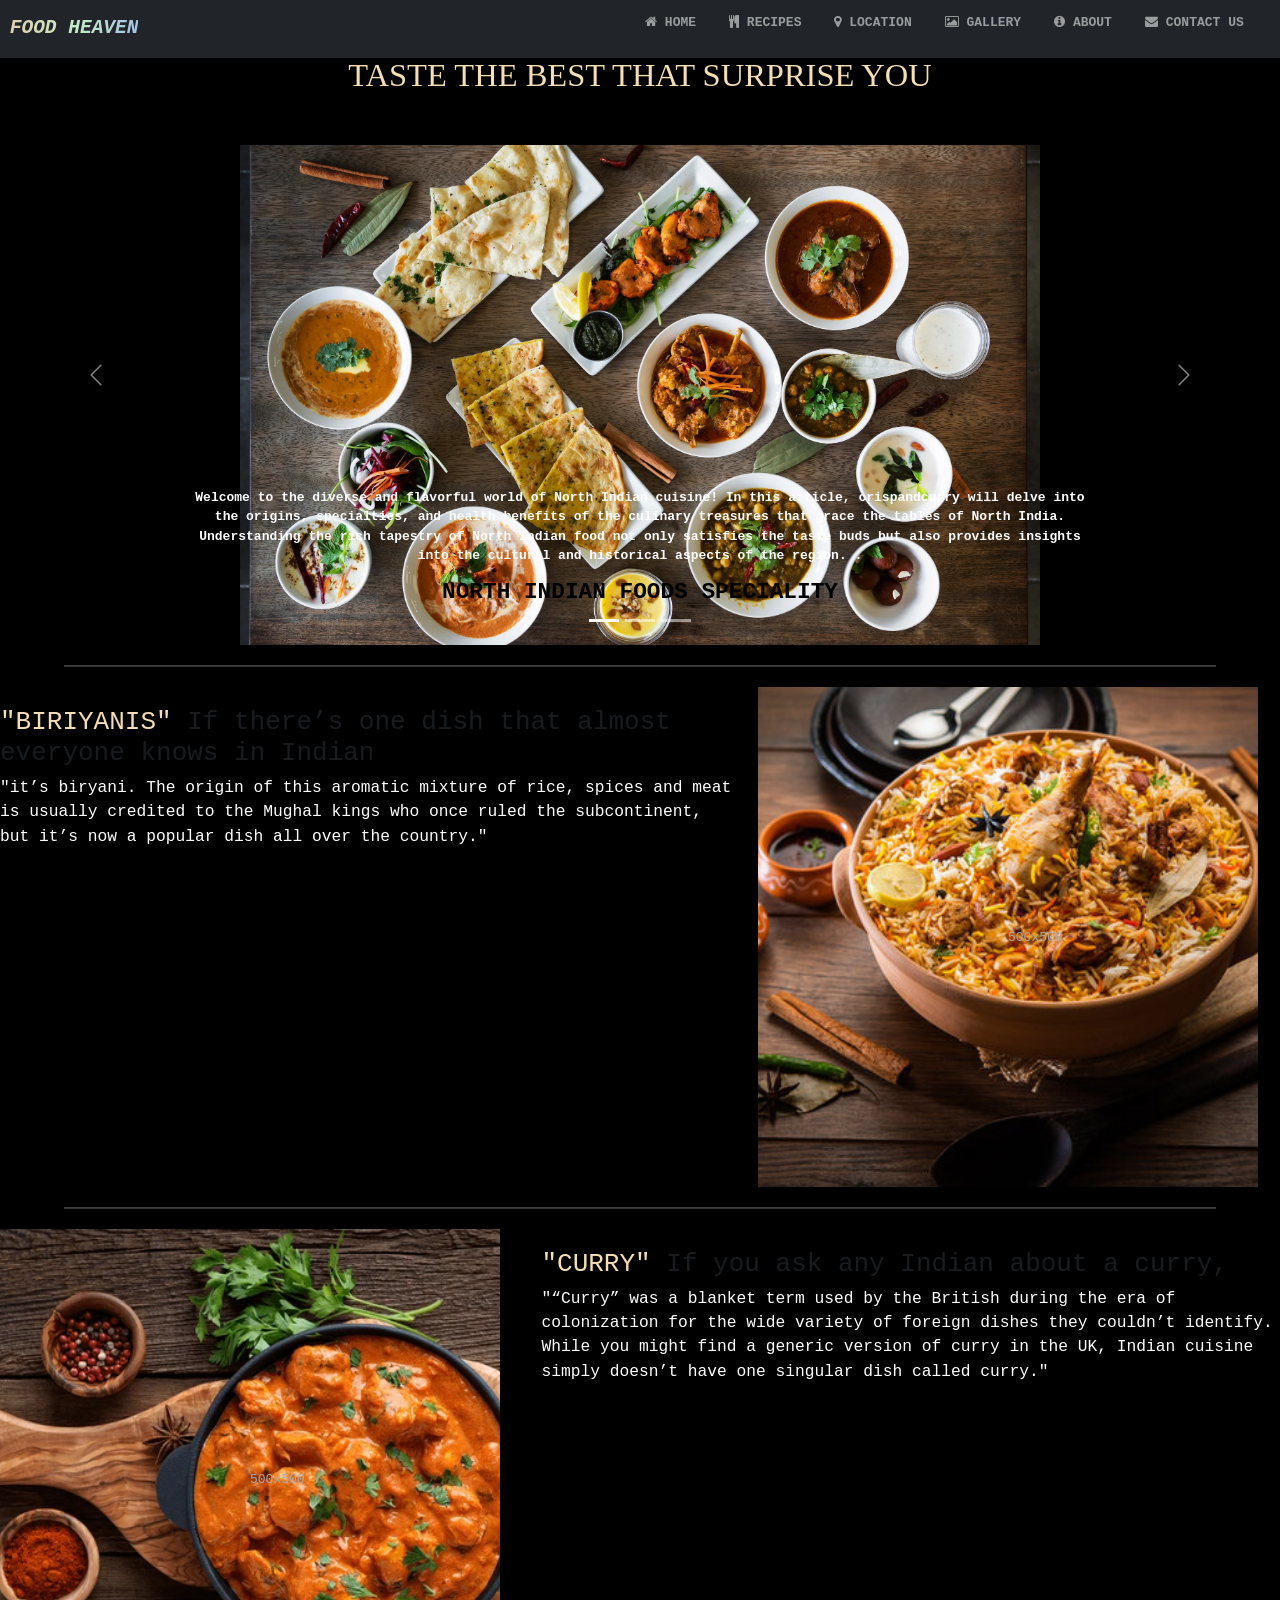
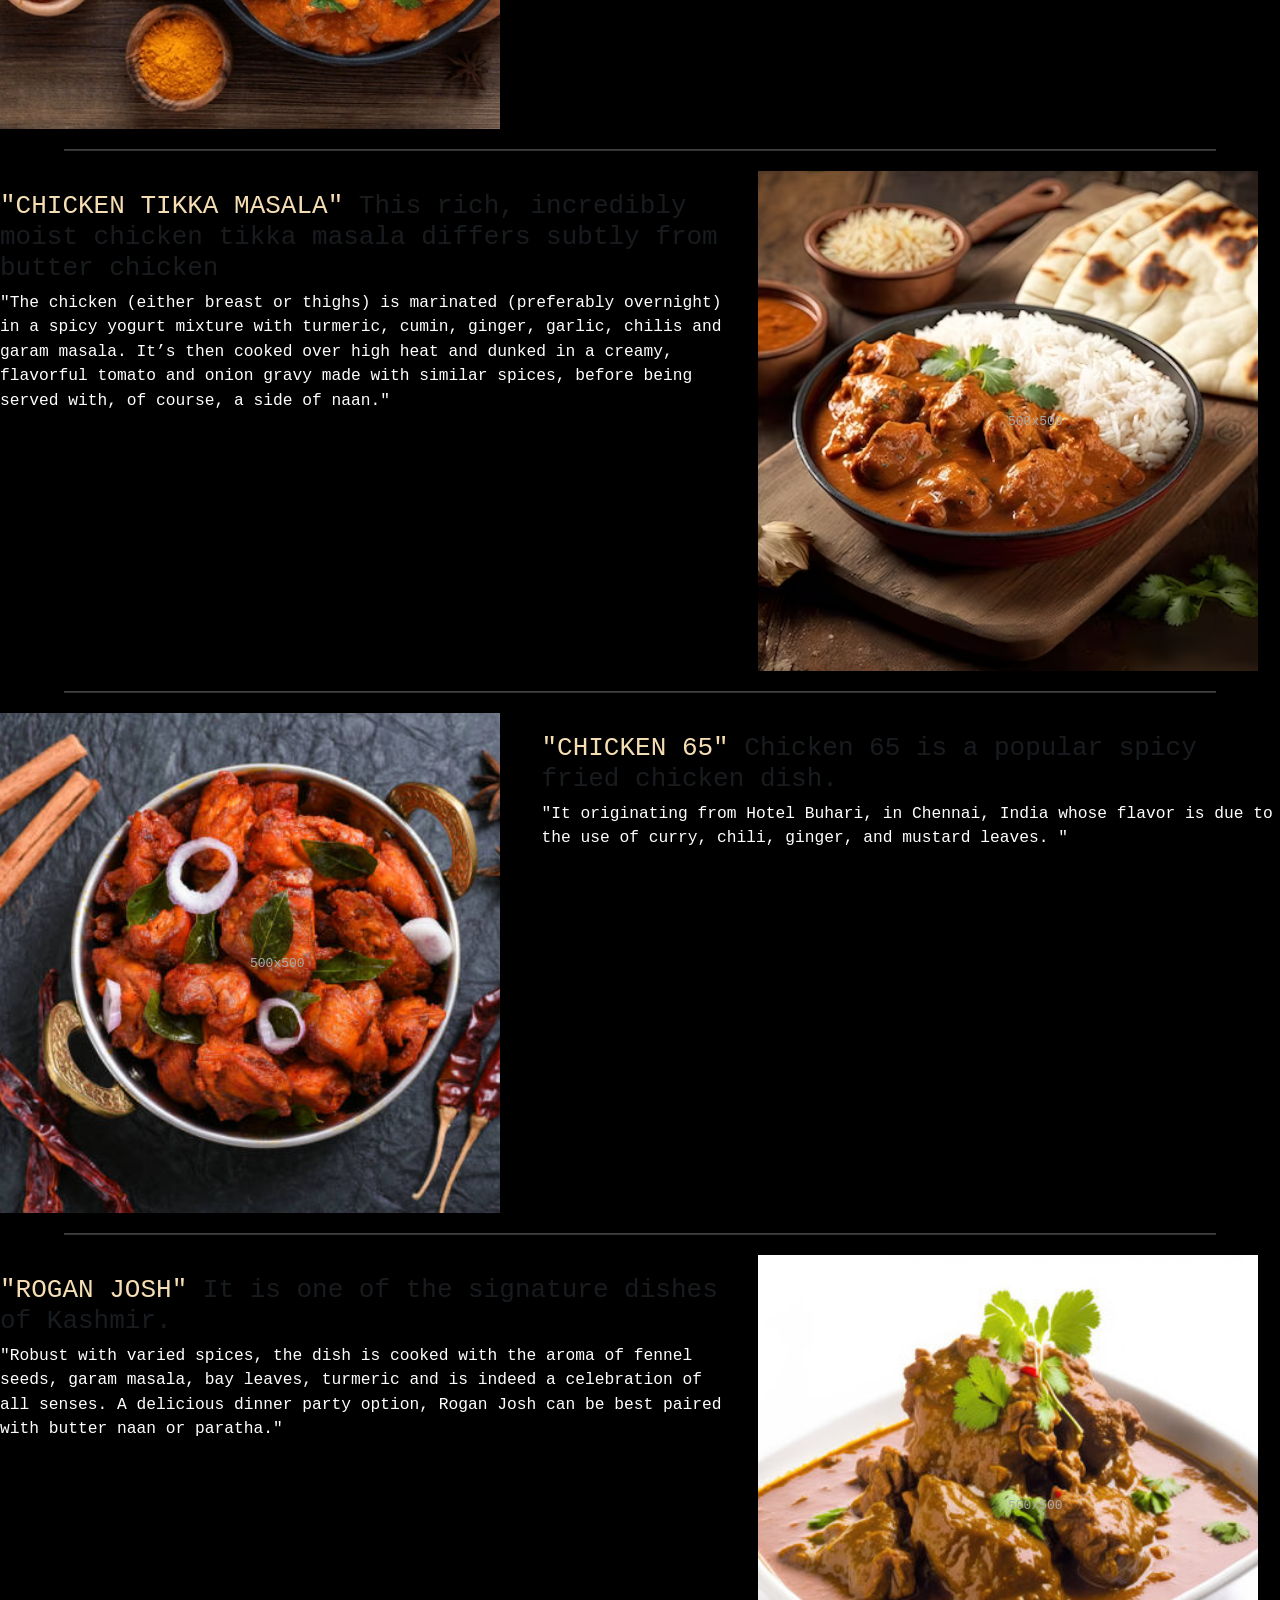
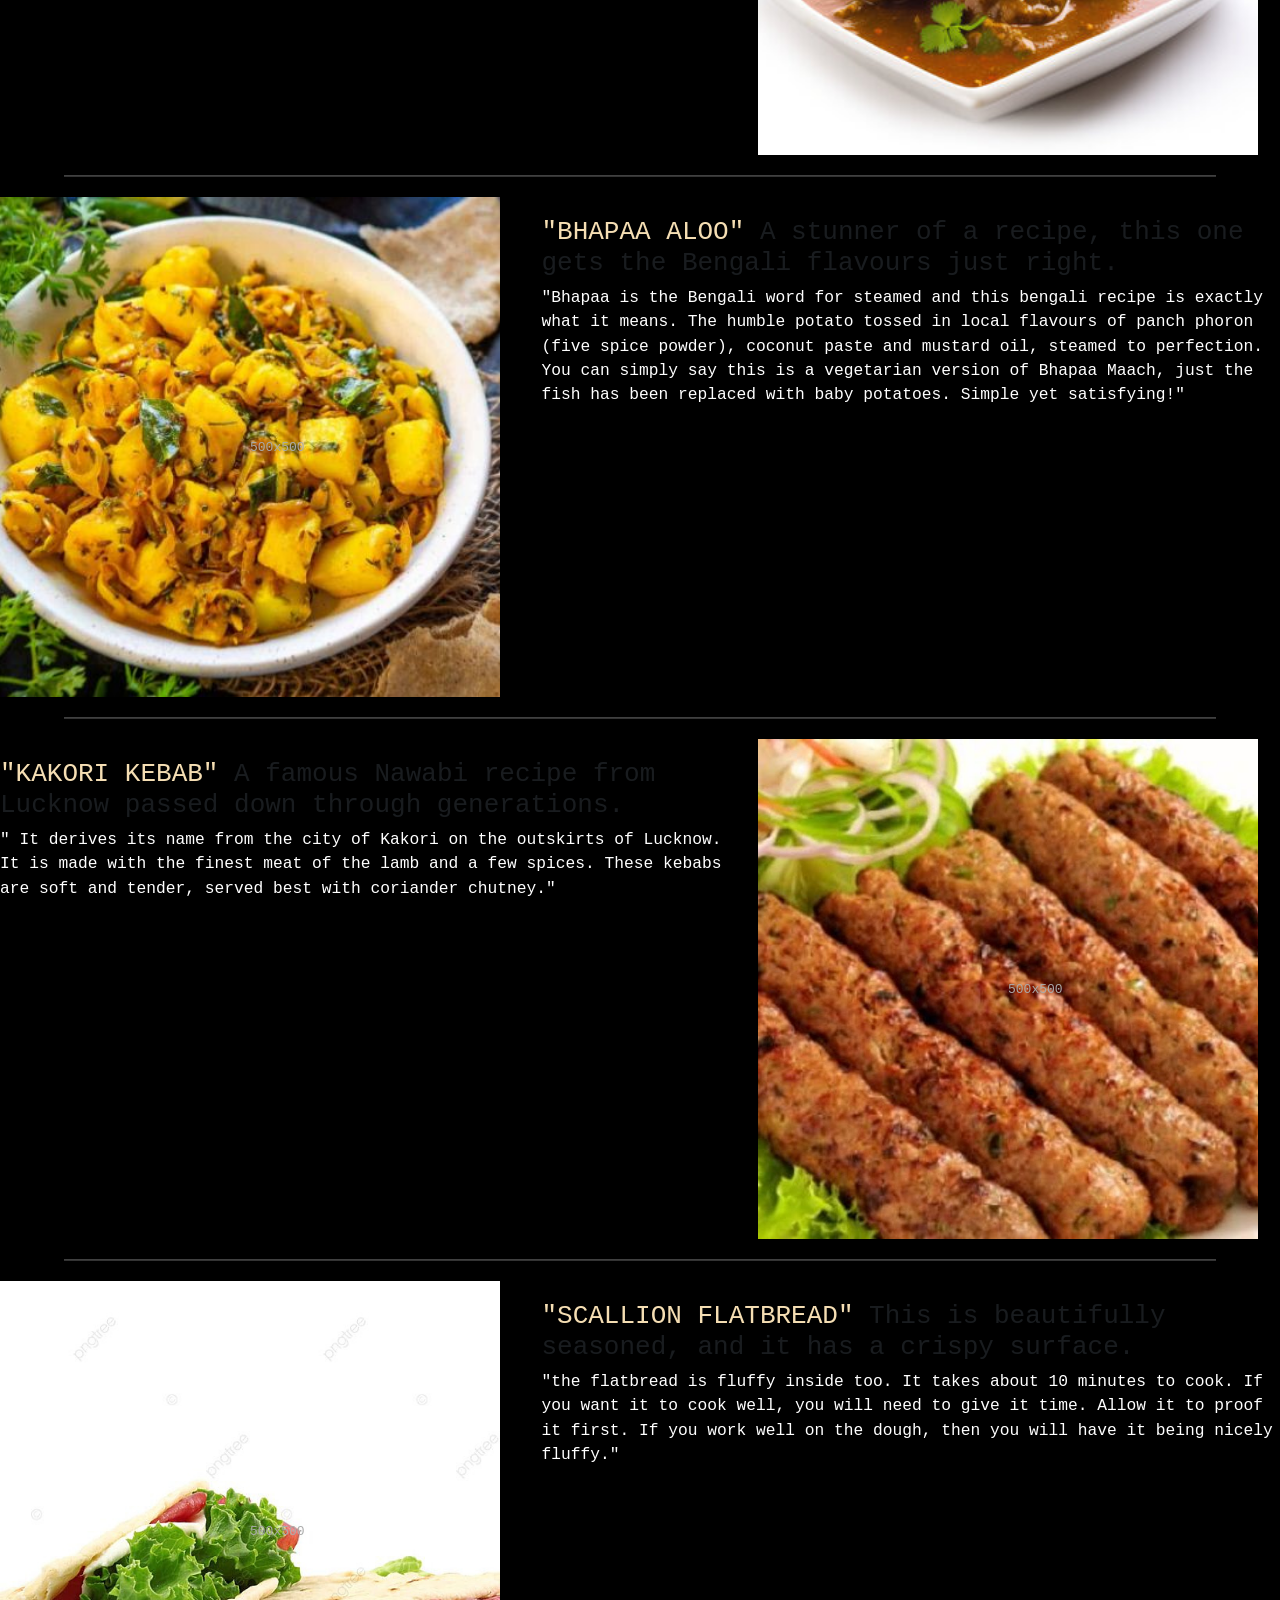
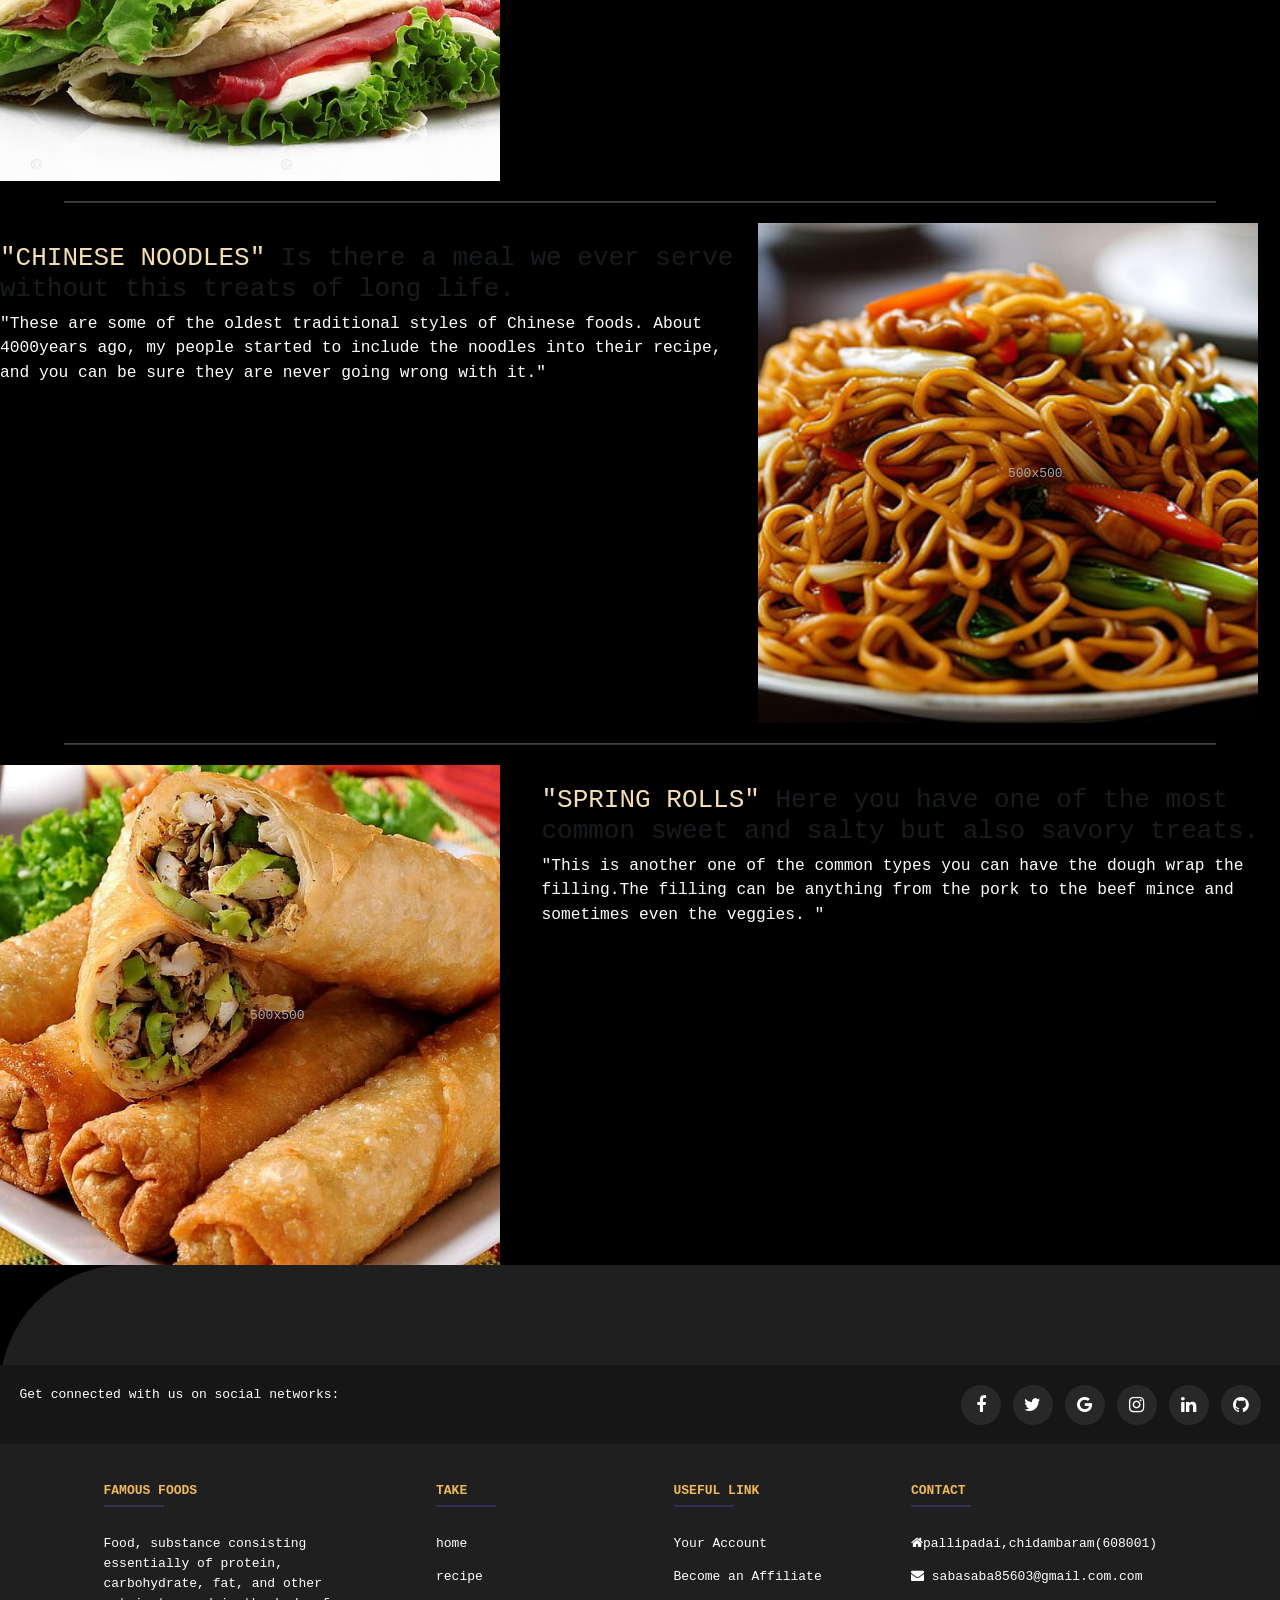
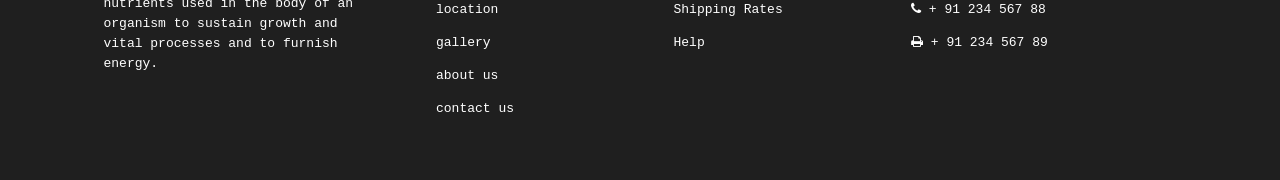
<file: index.html>
<!DOCTYPE html>
<html lang="en">
<head>
    <meta charset="UTF-8">
    <meta name="viewport" content="width=device-width, initial-scale=1.0">
    <title>FAMOUSFOODS</title>
    <link rel="icon" href="flogo.webp">
    <link href="https://cdn.jsdelivr.net/npm/bootstrap@5.0.2/dist/css/bootstrap.min.css" rel="stylesheet" integrity="sha384-EVSTQN3/azprG1Anm3QDgpJLIm9Nao0Yz1ztcQTwFspd3yD65VohhpuuCOmLASjC" crossorigin="anonymous">
    <link rel="stylesheet" href="https://cdnjs.cloudflare.com/ajax/libs/font-awesome/5.15.2/css/all.min.css" integrity="sha384-rNSldXGxJ1dpGVv4U02d5OVypSllg5k0hp0PIFVrW3V34V2u5/YcthoiZzdaLto9" crossorigin="anonymous">
    <link rel="stylesheet" href="https://cdnjs.cloudflare.com/ajax/libs/font-awesome/4.7.0/css/font-awesome.min.css">
    <!-- footer.css loaded last so it can safely override footer/icon styles on this page only -->
    <link rel="stylesheet" href="footer.css">

    <style>
        body {
            margin: 0;
            overflow-x: hidden; /* Prevent horizontal scrollbar */
            padding-top: 56px; /* Adjust the value based on your navbar height */
            background-color:black;
        }

        .body-image {
            
            background-repeat: no-repeat;
            background-size: cover;
            background-position: center center;
            height: 100vh;
            position: fixed;
            width: 100%;
            z-index: -1;
        }

        nav {
            display: flex;
            justify-content: space-between;
            align-items: center;
        }

        .logo {
            font-size: 1.5rem;
            font-weight: bold;
            background: linear-gradient(90deg, #e3ceae, #c4ecc4, #a2c4e5);
            -webkit-background-clip: text;
            color: transparent;
            display: inline-block;
        }

        .nav-links {
            list-style: none;
            display: flex;
        }

        .nav-links li {
            margin-right: 20px;
        }

        .nav-links .at {
            text-decoration: none;
            /* color: white; */
            font-weight: bold;
            transition: color 0.3s ease;
        }

        .nav-links .at:hover {
            color: #ffcc00;
            text-shadow: 0px 1px 1px;
        }

.carousel-inner img {
    width: 100%;
    max-width: 800px;
    height: 500px;
    max-height: 60vh;
    object-fit: cover;
    margin-top: 40px;
    margin-left: auto;
    margin-right: auto;
    display: block;
}

@media (max-width: 576px) {
    .carousel-inner img {
        height: 260px;
    }
}

@media (min-width: 577px) and (max-width: 991px) {
    .carousel-inner img {
        height: 380px;
    }
}

@media (max-width: 700px) {
    .mini {
        width: 100%;
        margin-left: 0;
    }
}
#carouselExampleCaptions {
  margin: auto;
  width: 100%;
 /* You can adjust the width as per your preference */
}

.carousel-inner {
  margin-top: 10px;
  text-align: center;
}

.carousel-item {
  /* display: flex; */
  justify-content: center;
  align-items: center;
}

.carousel-caption {
  text-align: center;
  
}

.a1{
    text-decoration: none;
    color: black;
    

}
.a1:hover{
    color: rgb(9, 8, 8);
    text-shadow: 5px 5px 5px;
    transition-delay: 0.1s; 
    transition: transform 0.3s ease ease-in-out;
}
.btn{
  color: #000;
  border: 1px solid;
  background-color:rgb(255, 255, 255,0);

}
.btn:hover{
  color: #f8e2e2;
  box-shadow: 2px 2px 2px 2px;
}
    *{
                margin: 0px;
                padding: 0px;
                box-sizing: border-box;
                font-family: monospace;
                

        }

.col{
    flex-basis: 25%;
    padding: 10px;
}
.col:nth-child(2),.col:nth-child(3){
    flex-basis: 15%;
}
.logof{
    width: 80px;
    margin-bottom: 30px;
    border-radius: 50%;
    justify-items: center;

}
.col h3{
    width: fit-content;
    margin-bottom: 40px;
    position: relative;

}
.email-id{
    width: fit-content;
    border-bottom: 1px solid #ccc;
}
ul li{
  list-style: none;
  margin-bottom: 12px;
}
ul li {
  text-decoration: none;
  color: white;

}
h2{
  color: wheat;
}
h6{
  color: rgb(239, 186, 87);
}
form{
    padding-bottom: 15px;
    display: flex;
    align-items: center;
    justify-content: space-between;
    border-bottom: 1px solid #ccc;
    margin-bottom: 15px;
}
form .far{
    font-size: 18px;
    margin-right: 10px;

}
form input{
    width: 100%;
    background: transparent;
    color: #ccc;
    border: 0;
    outline: none;

}
form button{
    background: transparent;
    border: 0;
    outline: none;
    cursor: pointer;

}
form button .fas{
    font-size: 16px;
    color: #ccc;
}
.social-icons .fab{
    width: 40px;
    height: 40px;
    border-radius: 50%;
    text-align: center;
    line-height: 40px;
    font-size: 20px;
    color: #000;
    background: #fff;
    margin-right: 15px;
    cursor: pointer;

}
hr{
    width: 90%;
    border: 0;
    border-bottom: 1px solid #ccc;
    margin: 20px auto;
}
.underline{
    width: 100%;
    height: 5px;
    background-color: #767676;
    border-radius: 3px;
    position: absolute;
    top: 25px;
    left: 0;

}
.underline span{
    width: 15px;
    height: 100%;
    background: #fff;
    border-radius: 3px;
    top: 0;
    left: 10px;
    animation: mmoving 2s linear infinite;
}
@keyframes moving{
    0%{
        left: -20px;
    }
    100%{
        left:100%;
    }
}

a{
  text-decoration: none;
}
.featurette-image {
    transition: transform 0.6s ease-in-out;
}

.featurette-image:hover {
    transform: scale(0.9);
    box-shadow: 0 0 0 5px #000;
}

/* Default styles for the card */


/* Responsive styles using media query */

/* Default styles for the row and featurette */
.row.featurette {
    background-color: #5b5858;
    color: white;
}

.featurette-divider {
    border-top: 1px solid white;
}

/* Heading styling */
.featurette-heading {
    margin-top: 20px; /* Adjust as needed */
}

/* Paragraph styling */
.lead {
    margin-bottom: 20px; /* Adjust as needed */
}

/* Responsive styles using media queries */
@media (max-width: 768px) {
    .featurette {
        padding-top: 40px; /* Adjust as needed */
        padding-bottom: 40px; /* Adjust as needed */
    }

    .featurette-divider {
        margin: 40px 0; /* Adjust as needed */
    }

    .featurette-heading {
        font-size: 28px; /* Adjust as needed */
    }

    .lead {
        font-size: 16px; /* Adjust as needed */
    }
}
    </style>
</head>
<body>
    <div class="body-image"></div>

    <div class="fixed-top">
        <div class="container-fluid bg-dark stick">
            <nav class="navbar navbar-expand-lg navbar-dark bg-transparent ">
                <i class="logo">FOOD HEAVEN</i>
                <button type="button" class="navbar-toggler btn" data-bs-toggle="collapse" data-bs-target="#navbarCollapse">
                    <span class="navbar-toggler-icon"></span>
                </button>
                <div class="collapse navbar-collapse" id="navbarCollapse">
                    <ul class="nav-links navbar-nav ms-auto">
                        <li class="nav-item"><a href="index.html" class="nav-link navhead at"><i class="fa fa-home"></i> HOME</a></li>
                        <li class="nav-item"><a href="recipe1.html" class="nav-link navhead at"><i class="fa fa-cutlery"></i> RECIPES</a></li>
                        <li class="nav-item"><a href="location.html" class="nav-link navhead at"><i class="fa fa-map-marker"></i> LOCATION</a></li>
                        <li class="nav-item"><a href="gallary.html" class="nav-link navhead at"><i class="fa fa-image"></i> GALLERY</a></li>
                        <li class="nav-item"><a href="about.html" class="nav-link navhead at"><i class="fa fa-info-circle"></i> ABOUT</a></li>
                        <li class="nav-item"><a href="contactus.html" class="nav-link navhead at"><i class="fa fa-envelope"></i> CONTACT US</a></li>
                    
                     </ul>
            
                </div>
            </nav>
        </div>
    </div>
    <h1 style="color: wheat; text-align: center; font-family: m;">TASTE THE BEST THAT SURPRISE YOU</h1>
    <div id="carouselExampleCaptions" class="carousel slide mini"  data-bs-ride="carousel">
        <div class="carousel-indicators">
          <button type="button" data-bs-target="#carouselExampleCaptions" data-bs-slide-to="0" class="active" aria-current="true" aria-label="Slide 1"></button>
          <button type="button" data-bs-target="#carouselExampleCaptions" data-bs-slide-to="1" aria-label="Slide 2"></button>
          <button type="button" data-bs-target="#carouselExampleCaptions" data-bs-slide-to="2" aria-label="Slide 3"></button>
        </div>
        <div class="carousel-inner">
          <div class="carousel-item active">
            <img src="images/north.webp" class="d-block w-100" alt="...">
            <div class="carousel-caption  ">
             <b> <p style="font-weight:900 ">Welcome to the diverse and flavorful world of North Indian cuisine! In this article, crispandcurry will delve into the origins, specialties, and health benefits of the culinary treasures that grace the tables of North India. Understanding the rich tapestry of North Indian food not only satisfies the taste buds but also provides insights into the cultural and historical aspects of the region.

                .</p></b>
              <a href="recipe1.html" class="a1"><h3> <b>NORTH INDIAN FOODS SPECIALITY</b></h3></a>
            </div>
          </div>
          <div class="carousel-item">
            <img src="images/south.jpg" class="d-block w-100" alt="..." title="all type available">
            <div class="carousel-caption " >
              <b><p style="font-weight:900 ">South Indian food has earned much fame across the globe, particularly for scrumptious dishes like Dosa, Vada, Idli, Uttapam and Sambar. South Indian meals comprise cuisines of five South Indian states namely Tamil Nadu, Karnataka, Kerala, Andhra Pradesh and Telangana, along with several local cuisines within these states. The region offers a wide variety of vegetarian and non-vegetarian dishes with each state holding its own uniqueness and food habits. Some authentic and popular South Indian dishes that are sure to delight taste buds include Chakra Pongal, Sambar and Vadai from Tamil Nadu; Rava Idli from Karnataka; Kadala Curry and Appam from Kerala; and Kebabs and Biryanis from Andhra Pradesh. </p></b>
              <a href="recipe1.html" class="a1"><h3><b>SOUTH INDIAN FOODS</b></h3></a>
            </div>
          </div>
          <div class="carousel-item">
            <img src="images/chinese.jpg" class="d-block w-100" alt="..." >
            <div class="carousel-caption  ">
              <b><p style="font-weight:900 ">“Indian-Chinese food is the preparation of Chinese food to suit Indian taste buds,” says Pemba Tsering of Kolkata’s How Hua restaurant. “Authentic Chinese food is generally supposed to be bland. Indian-Chinese food is prepared with additional spices like chillis, onions and so on.”</p></b>
              <a href="recipe1.html" class="a1"><h3><b>CHINESE FOODS</b></h3></a>
            </div>
          </div>
        </div>
        <button class="carousel-control-prev" type="button" data-bs-target="#carouselExampleCaptions" data-bs-slide="prev">
          <span class="carousel-control-prev-icon" aria-hidden="true"></span>
          <span class="visually-hidden">Previous</span>
        </button>
        <button class="carousel-control-next" type="button" data-bs-target="#carouselExampleCaptions" data-bs-slide="next">
          <span class="carousel-control-next-icon" aria-hidden="true"></span>
          <span class="visually-hidden">Next</span>
        </button>
      </div>
      <!-- card image -->
      
      <!-- first features -->
      <hr class="featurette-divider">
      <div  class="row featurette" style="background-color: rgb(255, 255, 255,0) ; color:white;">
        <div class="col-md-7">
        <h2 class="featurette-heading">
          "BIRIYANIS"
          <span class="text-muted">If there’s one dish that almost everyone knows in Indian </span>
        </h2>
        <p class="lead">
          "it’s biryani. The origin of this aromatic mixture of rice, spices and meat is usually credited to the Mughal kings who once ruled the subcontinent, but it’s now a popular dish all over the country."
          </p>
          </div>
          <div class="col-md-5">
          <svg class=" bd-placeholder-img-lg featurette-image img-fluid mx-auto"  width="500" height="500" xmlns="http:/www.w3.org/2000/svg" role="img" aria-label="Placeholder: 500x500" preserveAspectRatio="xMidYMid slice" focusable="false">
          <title>BIRIYANI</title>
          
          <image href="images/findex/biriyani.jpg" width="100%" height="100%" preserveAspectRatio="xMidYMid slice" />
          
          <text x="50%" y="50%" fill="#aaa" dy=".3em">500x500</text>
        </svg>
          </div>
          <br>
          </div>
          <hr class="featurette-divider">
          <div class="row featurette" style="background-color: rgb(255, 255, 255,0) ; color:white;">
            <div class="col-md-7 order-md-2">
            <h2 class="featurette-heading">"CURRY"
            <span class="text-muted">If you ask any Indian about a curry,</span>
            </h2>
            <p class="lead">
            "“Curry” was a blanket term used by the British during the era of colonization for the wide variety of foreign dishes they couldn’t identify. While you might find a generic version of curry in the UK, Indian cuisine simply doesn’t have one singular dish called curry."
            </p>
          </div>
          <div class="col-md-5 order-md-1">
          <svg class="bd-placeholder-img bd-placeholder-img-lg featurette-image img-fluid mx-auto" width="500" height="500" 
           xmlns="http://www.w3.org/2000/svg" role="img" aria-label="Placeholder: 500x500" preserveAspectRatio="xMidYMid slice" focusable="false">
          <title>CURRY</title>
          <image href="images/findex/curry.webp" width="100%" height="100%" preserveAspectRatio="xMidYMid slice" />
          <text x="50%" y="50%" fill="#aaa" dy=".3em">500x500</text>
        </svg>
        </div>
        </div>
        <hr class="featurette-divider">
      <div  class="row featurette" style="background-color: rgb(255, 255, 255,0) ; color:white;">
        <div class="col-md-7">
        <h2 class="featurette-heading">
          "CHICKEN TIKKA MASALA"
          <span class="text-muted">This rich, incredibly moist chicken tikka masala differs subtly from butter chicken</span>
        </h2>
        <p class="lead">
          "The chicken (either breast or thighs) is marinated (preferably overnight) in a spicy yogurt mixture with turmeric, cumin, ginger, garlic, chilis and garam masala. It’s then cooked over high heat and dunked in a creamy, flavorful tomato and onion gravy made with similar spices, before being served with, of course, a side of naan."
          </p>
          </div>
          <div class="col-md-5">
          <svg class=" bd-placeholder-img-lg featurette-image img-fluid mx-auto"  width="500" height="500" xmlns="http:/www.w3.org/2000/svg" role="img" aria-label="Placeholder: 500x500" preserveAspectRatio="xMidYMid slice" focusable="false">
          <title>CHICKEN TIKKA</title>
          
          <image href="images/findex/chicken tikka masala.avif" width="100%" height="100%" preserveAspectRatio="xMidYMid slice" />
          
          <text x="50%" y="50%" fill="#aaa" dy=".3em">500x500</text>
        </svg>
          </div>
          <br>
          </div>
          <hr class="featurette-divider">
          <div class="row featurette" style="background-color: rgb(255, 255, 255,0) ; color:white;">
            <div class="col-md-7 order-md-2">
            <h2 class="featurette-heading">"CHICKEN 65"
            <span class="text-muted">Chicken 65 is a popular spicy fried chicken dish.</span>
            </h2>
            <p class="lead">
            "It  originating from Hotel Buhari, in Chennai, India whose flavor is due to the use of curry, chili, ginger, and mustard leaves.
            "
            </p>
          </div>
          <div class="col-md-5 order-md-1">
          <svg class="bd-placeholder-img bd-placeholder-img-lg featurette-image img-fluid mx-auto" width="500" height="500" 
           xmlns="http://www.w3.org/2000/svg" role="img" aria-label="Placeholder: 500x500" preserveAspectRatio="xMidYMid slice" focusable="false">
          <title>CHICKEN 65</title>
          <image href="images/findex/chicken 65.jpg" width="100%" height="100%" preserveAspectRatio="xMidYMid slice" />
          <text x="50%" y="50%" fill="#aaa" dy=".3em">500x500</text>
        </svg>
        </div>
        </div>
        <hr class="featurette-divider">
      <div  class="row featurette" style="background-color: rgb(255, 255, 255,0) ; color:white;">
        <div class="col-md-7">
        <h2 class="featurette-heading">
          "ROGAN JOSH"
          <span class="text-muted">It is one of the signature dishes of Kashmir.</span>
        </h2>
        <p class="lead">
          "Robust with varied spices, the dish is cooked with the aroma of fennel seeds, garam masala, bay leaves, turmeric and is indeed a celebration of all senses. A delicious dinner party option, Rogan Josh can be best paired with butter naan or paratha."
          </p>
          </div>
          <div class="col-md-5">
          <svg class=" bd-placeholder-img-lg featurette-image img-fluid mx-auto"   width="500" height="500" xmlns="http:/www.w3.org/2000/svg" role="img" aria-label="Placeholder: 500x500" preserveAspectRatio="xMidYMid slice" focusable="false">
          <title>ROGAN JOSH</title>
          
          <image href="images/findex/rogan josh.jpg" width="100%" height="100%" preserveAspectRatio="xMidYMid slice" />
          
          <text x="50%" y="50%" fill="#aaa" dy=".3em">500x500</text>
        </svg>
          </div>
          <br>
          </div>
          <hr class="featurette-divider">
          <div class="row featurette" style="background-color: rgb(255, 255, 255,0) ; color:white;">
            <div class="col-md-7 order-md-2">
            <h2 class="featurette-heading">"BHAPAA ALOO"
            <span class="text-muted">A stunner of a recipe, this one gets the Bengali flavours just right.</span>
            </h2>
            <p class="lead">
            "Bhapaa is the Bengali word for steamed and this bengali recipe is exactly what it means. The humble potato tossed in local flavours of panch phoron (five spice powder), coconut paste and mustard oil, steamed to perfection. You can simply say this is a vegetarian version of Bhapaa Maach, just the fish has been replaced with baby potatoes. Simple yet satisfying!"
            </p>
          </div>
          <div class="col-md-5 order-md-1">
          <svg class="bd-placeholder-img bd-placeholder-img-lg featurette-image img-fluid mx-auto" width="500" height="500" 
           xmlns="http://www.w3.org/2000/svg" role="img" aria-label="Placeholder: 500x500" preserveAspectRatio="xMidYMid slice" focusable="false">
          <title>BHAPAA ALOO</title>
          <image href="images/findex/bhapaa aloo.jpg" width="100%" height="100%" preserveAspectRatio="xMidYMid slice" />
          <text x="50%" y="50%" fill="#aaa" dy=".3em">500x500</text>
        </svg>
        </div>
        </div>
        <hr class="featurette-divider">
      <div  class="row featurette" style="background-color: rgb(255, 255, 255,0) ; color:white;">
        <div class="col-md-7">
        <h2 class="featurette-heading">
          "KAKORI KEBAB"
          <span class="text-muted">A famous Nawabi recipe from Lucknow passed down through generations. </span>
        </h2>
        <p class="lead">
          " It derives its name from the city of Kakori on the outskirts of Lucknow. It is made with the finest meat of the lamb and a few spices. These kebabs are soft and tender, served best with coriander chutney."
          </p>
          </div>
          <div class="col-md-5">
          <svg class=" bd-placeholder-img-lg featurette-image img-fluid mx-auto"  width="500" height="500" xmlns="http:/www.w3.org/2000/svg" role="img" aria-label="Placeholder: 500x500" preserveAspectRatio="xMidYMid slice" focusable="false">
          <title>KAKORI KEBAB</title>
          
          <image href="images/findex/kakori kebab.jpg" width="100%" height="100%" preserveAspectRatio="xMidYMid slice" />
          
          <text x="50%" y="50%" fill="#aaa" dy=".3em">500x500</text>
        </svg>
          </div>
          <br>
          </div>
          <hr class="featurette-divider">
          <div class="row featurette" style="background-color: rgb(255, 255, 255,0) ; color:white;">
            <div class="col-md-7 order-md-2">
            <h2 class="featurette-heading">"SCALLION FLATBREAD"
            <span class="text-muted">This is beautifully seasoned, and it has a crispy surface.</span>
            </h2>
            <p class="lead">
            "the flatbread is fluffy inside too. It takes about 10 minutes to cook. If you want it to cook well, you will need to give it time. Allow it to proof it first. If you work well on the dough, then you will have it being nicely fluffy."
            </p>
          </div>
          <div class="col-md-5 order-md-1">
          <svg class="bd-placeholder-img bd-placeholder-img-lg featurette-image img-fluid mx-auto" width="500" height="500" 
           xmlns="http://www.w3.org/2000/svg" role="img" aria-label="Placeholder: 500x500" preserveAspectRatio="xMidYMid slice" focusable="false">
          <title>SCALLION FLATBREAD</title>
          <image href="images/findex/scalian bread.jpg" width="100%" height="100%" preserveAspectRatio="xMidYMid slice" />
          <text x="50%" y="50%" fill="#aaa" dy=".3em">500x500</text>
        </svg>
        </div>
        </div>
        <hr class="featurette-divider">
      <div  class="row featurette" style="background-color: rgb(255, 255, 255,0) ; color:white;">
        <div class="col-md-7">
        <h2 class="featurette-heading">
          "CHINESE NOODLES"
          <span class="text-muted">Is there a meal we ever serve without this treats of long life.</span>
        </h2>
        <p class="lead">
          "These are some of the oldest traditional styles of Chinese foods. About 4000years ago, my people started to include the noodles into their recipe, and you can be sure they are never going wrong with it."
          </p>
          </div>
          <div class="col-md-5">
          <svg class=" bd-placeholder-img-lg featurette-image img-fluid mx-auto"  width="500" height="500" xmlns="http:/www.w3.org/2000/svg" role="img" aria-label="Placeholder: 500x500" preserveAspectRatio="xMidYMid slice" focusable="false">
          <title>NOODLES</title>
          
          <image href="images/findex/chinese noodle.jpg" width="100%" height="100%" preserveAspectRatio="xMidYMid slice" />
          
          <text x="50%" y="50%" fill="#aaa" dy=".3em">500x500</text>
        </svg>
          </div>
          <br>
          </div>
          <hr class="featurette-divider">
          <div class="row featurette" style="background-color: rgb(255, 255, 255,0) ; color:white;">
            <div class="col-md-7 order-md-2">
            <h2 class="featurette-heading">"SPRING ROLLS"
            <span class="text-muted">Here you have one of the most common sweet and salty but also savory treats. </span>
            </h2>
            <p class="lead">
            "This is another one of the common types you can have the dough wrap the filling.The filling can be anything from the pork to the beef mince and sometimes even the veggies. "
            </p>
          </div>
          <div class="col-md-5 order-md-1">
          <svg class="bd-placeholder-img bd-placeholder-img-lg featurette-image img-fluid mx-auto" width="500" height="500" 
           xmlns="http://www.w3.org/2000/svg" role="img" aria-label="Placeholder: 500x500" preserveAspectRatio="xMidYMid slice" focusable="false">
          <title>SPRING ROLLS</title>
          <image href="images/findex/spring roll.jpg" width="100%" height="100%" preserveAspectRatio="xMidYMid slice" />
          <text x="50%" y="50%" fill="#aaa" dy=".3em">500x500</text>
        </svg>
        </div>
        </div>
        <!-- Footer -->
        <footer
                class="site-footer text-center text-lg-start text-white">
          <!-- Section: Social media -->
          <section
                   class="footer-social d-flex justify-content-between p-4">
            <!-- Left -->
            <div class="me-5 footer-social-text">
              <span>Get connected with us on social networks:</span>
            </div>
            <!-- Left -->
      
            <!-- Right -->
            <div class="foot footer-social-icons">
              <a href="" class="text-white me-4 ">
                <i class="fa fa-facebook-f "></i>
              </a>
              <a href="" class="text-white me-4">
                <i class="fa fa-twitter"></i>
              </a>
              <a href="" class="text-white me-4">
                <i class="fa fa-google"></i>
              </a>
              <a href="" class="text-white me-4">
                <i class="fa fa-instagram"></i>
              </a>
              <a href="" class="text-white me-4">
                <i class="fa fa-linkedin"></i>
              </a>
              <a href="" class="text-white me-4">
                <i class="fa fa-github"></i>
              </a>
            </div>
            <!-- Right -->
          </section>
          <!-- Section: Social media -->
      
          <!-- Section: Links  -->
          <section class="">
            <div class="container text-center text-md-start mt-5">
              <!-- Grid row -->
              <div class="row mt-3">
                <!-- Grid column -->
                <div class="col-md-3 col-lg-4 col-xl-3 mx-auto mb-4">
                  <!-- Content -->
                  <h6 class="text-uppercase fw-bold">FAMOUS FOODS</h6>
                  <hr class="mb-4 mt-0 d-inline-block mx-auto footer-hr" />
                  <p>
                    Food, substance consisting essentially of protein, carbohydrate, fat, and other nutrients used in the body of an organism to sustain growth and vital processes and to furnish energy. 
                  </p>
                </div>
                <!-- Grid column -->
      
                <!-- Grid column -->
                <div class="col-md-2 foot col-lg-2 col-xl-2 mx-auto mb-4">
                  <!-- Links -->
                  <h6 class="text-uppercase fw-bold">TAKE</h6>
                  <hr class="mb-4 mt-0 d-inline-block mx-auto footer-hr-alt" />
                      <p>
                        <a href="index.html" class="text-white">home</a>
                      </p>
                      <p>
                        <a href="recipe1.html" class="text-white">recipe</a>
                      </p>
                      <p>
                        <a href="location.html" class="text-white">location </a>
                      </p>
                      <p>
                        <a href="gallary.html" class="text-white">gallery</a>
                      </p>
                      <p>
                        <a href="about.html" class="text-white">about us</a>
                      </p>
                      <p>
                        <a href="contactus.html" class="text-white">contact us</a>
                      </p>
                </div>
                <!-- Grid column -->
      
                <!-- Grid column -->
                <div class="col-md-3 col-lg-2 col-xl-2 mx-auto mb-4">
                  <!-- Links -->
                  <h6 class="text-uppercase fw-bold">USEFUL LINK</h6>
                  <hr
                      class="mb-4 mt-0 d-inline-block mx-auto footer-hr-alt"
                      />
                  <p>
                    <a href="#!" class="text-white">Your Account</a>
                  </p>
                  <p>
                    <a href="#!" class="text-white">Become an Affiliate</a>
                  </p>
                  <p>
                    <a href="#!" class="text-white">Shipping Rates</a>
                  </p>
                  <p>
                    <a href="#!" class="text-white">Help</a>
                  </p>
                </div>
                <!-- Grid column -->
      
                <!-- Grid column -->
                <div class="col-md-4 col-lg-3 col-xl-3 mx-auto mb-md-0 mb-4">
                  <!-- Links -->
                  <h6 class="text-uppercase fw-bold">Contact</h6>
                  <hr
                      class="mb-4 mt-0 d-inline-block mx-auto"
                      style="width: 60px; background-color: #7042ef; height: 2px"
                      />
                  <p><i class="fa fa-home mr-3"></i>pallipadai,chidambaram(608001)</p>
                  <p><i class="fa fa-envelope mr-3"></i> sabasaba85603@gmail.com.com</p>
                  <p><i class="fa fa-phone mr-3"></i> + 91 234 567 88</p>
                  <p><i class="fa fa-print mr-3"></i> + 91 234 567 89</p>
                </div>
                <!-- Grid column -->
              </div>
              <!-- Grid row -->
            </div>
          </section>
          <!-- Section: Links  -->
      
          
        </footer>
        <!-- Footer -->

    <script src="https://cdn.jsdelivr.net/npm/bootstrap@5.0.2/dist/js/bootstrap.bundle.min.js" integrity="sha384-MrcW6ZMFYlzcLA8Nl+NtUVF0sA7MsXsP1UyJoMp4YLEuNSfAP+JcXn/tWtIaxVXM" crossorigin="anonymous"></script>
</body>
</html>
</file>
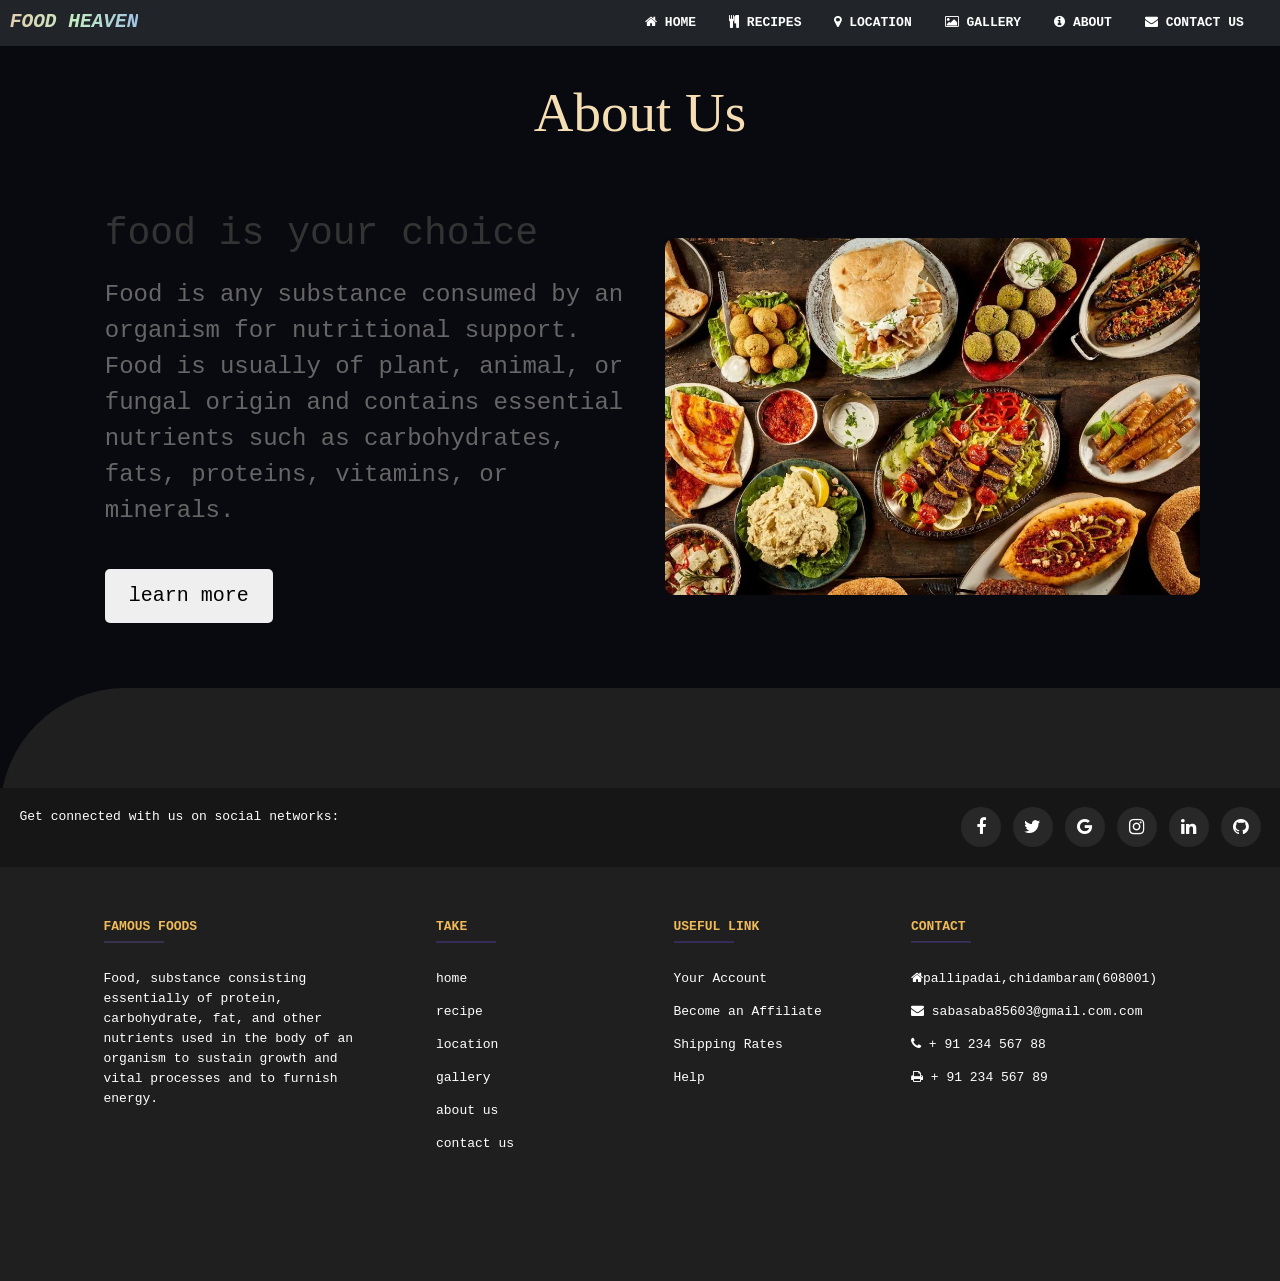
<file: about.html>
<!DOCTYPE html>
<html lang="en">
<head>
    <meta charset="UTF-8">
    <meta name="viewport" content="width=device-width, initial-scale=1.0">
    <title>FAMOUSFOODS</title>
    <link rel="icon" href="flogo.webp">
    <link href="https://cdn.jsdelivr.net/npm/bootstrap@5.0.2/dist/css/bootstrap.min.css" rel="stylesheet" integrity="sha384-EVSTQN3/azprG1Anm3QDgpJLIm9Nao0Yz1ztcQTwFspd3yD65VohhpuuCOmLASjC" crossorigin="anonymous">
    <link rel="stylesheet" href="https://cdnjs.cloudflare.com/ajax/libs/font-awesome/5.15.2/css/all.min.css" integrity="sha384-rNSldXGxJ1dpGVv4U02d5OVypSllg5k0hp0PIFVrW3V34V2u5/YcthoiZzdaLto9" crossorigin="anonymous">
    <link rel="stylesheet" href="https://cdnjs.cloudflare.com/ajax/libs/font-awesome/4.7.0/css/font-awesome.min.css">
    <link rel="stylesheet" href="footer.css">

    <style>
        body {
            margin: 0;
            overflow-x: hidden; /* Prevent horizontal scrollbar */
            padding-top: 45px;
            background-color: #090a10;
        }

        nav {
            display: flex;
            justify-content: space-between;
            align-items: center;
        }

        .logo {
            font-size: 1.5rem;
            font-weight: bold;
            background: linear-gradient(90deg, #e3ceae, #c4ecc4, #a2c4e5);
            -webkit-background-clip: text;
            color: transparent;
            display: inline-block;
        }

        .nav-links {
            list-style: none;
            display: flex;
        }

        .nav-links li {
            margin-right: 20px;
        }

        .nav-links a {
            text-decoration: none;
            color: white;
            font-weight: bold;
            transition: color 0.3s ease;
        }

        .nav-links a:hover {
            color: #ffcc00;
            text-shadow: 0px 1px 1px;
        }
        h6{
  color: rgb(239, 186, 87);
}
        .btn{
  color: #000000;
  border: 1px solid;
  background-color:rgb(255, 255, 255,0);

}
.btn:hover{
  color: #f8e2e2;
  box-shadow: 2px 2px 2px 2px;
}
a{
  text-decoration: none;
}
        *{
                margin: 0px;
                padding: 0px;
                box-sizing: border-box;
                font-family: monospace;

        }
        .hero{
            /* background-color: #141414; */
            overflow: hidden;
        }
        .heading h1{
            color: wheat;
            font-size: 55px;
            text-align: center;
            margin-top: 35px;
        }
        .container{
            display: flex;
            justify-content: center;
            align-items: center;
            width: 90%;
            margin:65px auto;
        }
        .hero-content{
            flex: 1;
            width: 600px;
            margin: 0px 25px;
            animation: fadeInUp 2s ease;
        }
        .hero-content h2{
            font-size: 38px;
            margin-bottom: 20px;
            color: #333;


        }
        .hero-content p{
            font-size: 24px;
            line-height: 1.5;
            margin-bottom: 40px;
            color: #666;
        }
        .hero-content button{
            display: inline-block;
            border: wheat;
            color: #fff;
            padding: 12px 24px;
            border-radius: 5px;
            font-size: 20px;
            border: none;
            cursor: pointer;
            transition: 0.5s ease;
        }
        .hero-content button:hover{
            background-color: wheat;

            transform: scale(1.1);
        }
        .hero-image{
            flex: 1;
            width: 600px;
            margin: auto;
            animation: fadeInRight 2s ease;
        }
        img{
            width: 100%;
            height: auto;
            border-radius: 10px;
        }
        @media screen and (max-width:700px){
            .heading h2{
                font-size: 45px;
                margin-top: 30px;
            }
            .hero{
                margin: 0px;
            }
            .container{
                width: 100%;
                flex-direction: column;
                margin: 0px;
                padding: 0px 40px ;

            }
            .hero-content{
                width: 100%;
                margin: 35px 0px;
            }
            .hero-content h2{
                font-size: 30px;
            }
            .hero-content p{
                font-size: 18px;
                margin-bottom: 20px;
            }
            .hero-content button{
                font-size: 16px;
                padding: 8px 16px;
            }
            .hero-image{
                width: 100%;
            }
        }
        @keyframes fadeInUp{
            0%{
                opacity: 0;
                transform: translateY(50px);
            }
            100%{
                opacity: 1;
                transform: translateY(0px);
            }
        }
        @keyframes fadeInRight{
            0%{
                opacity: 0;
                transform: translateX(-50px);
            }
            100%{
                opacity: 1;
                transform: translateX(0px);
            }
        }

    </style>
</head>
<body>
    <div class="body-image"></div>

    <div class="fixed-top">
        <div class="container-fluid bg-dark stick">
            <nav class="navbar navbar-expand-lg navbar-dark bg-transparent ">
                <i class="logo">FOOD HEAVEN</i>
                <button type="button" class="navbar-toggler btn" data-bs-toggle="collapse" data-bs-target="#navbarCollapse">
                    <span class="navbar-toggler-icon"></span>
                </button>
                <div class="collapse navbar-collapse" id="navbarCollapse">
                    <ul class="nav-links navbar-nav ms-auto">
                        <li class="nav-item"><a href="index.html" class="nav-link navhead"><i class="fa fa-home"></i> HOME</a></li>
                        <li class="nav-item"><a href="recipe1.html" class="nav-link navhead"><i class="fa fa-cutlery"></i> RECIPES</a></li>
                        <li class="nav-item"><a href="location.html" class="nav-link navhead"><i class="fa fa-map-marker"></i> LOCATION</a></li>
                        <li class="nav-item"><a href="gallary.html" class="nav-link navhead"><i class="fa fa-image"></i> GALLERY</a></li>
                        <li class="nav-item"><a href="about.html" class="nav-link navhead"><i class="fa fa-info-circle"></i> ABOUT</a></li>
                        <li class="nav-item"><a href="contactus.html" class="nav-link navhead"><i class="fa fa-envelope"></i> CONTACT US</a></li>
                    </ul>
                </div>
            </nav>
        </div>
    </div>
   <section class="hero">
    <div class="heading">
        <h1 style="color: wheat; font-family:m ; ">About Us</h1>
    </div>
    <div class="container">
        <div class="hero-content">
           <h2>food is your choice </h2>
           <p>Food is any substance consumed by an organism for nutritional support. Food is usually of plant, animal, or fungal origin and contains essential nutrients such as carbohydrates, fats, proteins, vitamins, or minerals.</p>
           <button style="color: black;"><a href="" style="color: black;">learn more</a></button>
        </div>
        <div class="hero-image">
             <img src="images/about.webp" alt="">
        </div>
    </div>
   </section>
   <footer
                class="site-footer text-center text-lg-start text-white">
          <!-- Section: Social media -->
          <section
                   class="footer-social d-flex justify-content-between p-4">
            <!-- Left -->
            <div class="me-5 footer-social-text">
              <span>Get connected with us on social networks:</span>
            </div>
            <!-- Left -->
      
            <!-- Right -->
            <div class="foot footer-social-icons">
              <a href="" class="text-white me-4 ">
                <i class="fa fa-facebook-f "></i>
              </a>
              <a href="" class="text-white me-4">
                <i class="fa fa-twitter"></i>
              </a>
              <a href="" class="text-white me-4">
                <i class="fa fa-google"></i>
              </a>
              <a href="" class="text-white me-4">
                <i class="fa fa-instagram"></i>
              </a>
              <a href="" class="text-white me-4">
                <i class="fa fa-linkedin"></i>
              </a>
              <a href="" class="text-white me-4">
                <i class="fa fa-github"></i>
              </a>
            </div>
            <!-- Right -->
          </section>
          <!-- Section: Social media -->
      
          <!-- Section: Links  -->
          <section class="">
            <div class="container text-center text-md-start mt-5">
              <!-- Grid row -->
              <div class="row mt-3">
                <!-- Grid column -->
                <div class="col-md-3 col-lg-4 col-xl-3 mx-auto mb-4">
                  <!-- Content -->
                  <h6 class="text-uppercase fw-bold">FAMOUS FOODS</h6>
                  <hr
                      class="mb-4 mt-0 d-inline-block mx-auto footer-hr"
                      />
                  <p>
                    Food, substance consisting essentially of protein, carbohydrate, fat, and other nutrients used in the body of an organism to sustain growth and vital processes and to furnish energy. 
                  </p>
                </div>
                <!-- Grid column -->
      
                <!-- Grid column -->
                <div class="col-md-2 foot col-lg-2 col-xl-2 mx-auto mb-4">
                  <!-- Links -->
                  <h6 class="text-uppercase fw-bold">TAKE</h6>
                  <hr
                      class="mb-4 mt-0 d-inline-block mx-auto footer-hr-alt"
                      />
                      <p>
                        <a href="index.html" class="text-white">home</a>
                      </p>
                      <p>
                        <a href="recipe1.html" class="text-white">recipe</a>
                      </p>
                      <p>
                        <a href="location.html" class="text-white">location </a>
                      </p>
                      <p>
                        <a href="gallary.html" class="text-white">gallery</a>
                      </p>
                      <p>
                        <a href="about.html" class="text-white">about us</a>
                      </p>
                      <p>
                        <a href="contactus.html" class="text-white">contact us</a>
                      </p>
                </div>
                <!-- Grid column -->
      
                <!-- Grid column -->
                <div class="col-md-3 col-lg-2 col-xl-2 mx-auto mb-4">
                  <!-- Links -->
                  <h6 class="text-uppercase fw-bold">USEFUL LINK</h6>
                  <hr
                      class="mb-4 mt-0 d-inline-block mx-auto footer-hr-alt"
                      />
                  <p>
                    <a href="#!" class="text-white">Your Account</a>
                  </p>
                  <p>
                    <a href="#!" class="text-white">Become an Affiliate</a>
                  </p>
                  <p>
                    <a href="#!" class="text-white">Shipping Rates</a>
                  </p>
                  <p>
                    <a href="#!" class="text-white">Help</a>
                  </p>
                </div>
                <!-- Grid column -->
      
                <!-- Grid column -->
                <div class="col-md-4 col-lg-3 col-xl-3 mx-auto mb-md-0 mb-4">
                  <!-- Links -->
                  <h6 class="text-uppercase fw-bold">Contact</h6>
                  <hr
                      class="mb-4 mt-0 d-inline-block mx-auto"
                      style="width: 60px; background-color: #7042ef; height: 2px"
                      />
                  <p><i class="fa fa-home mr-3"></i>pallipadai,chidambaram(608001)</p>
                  <p><i class="fa fa-envelope mr-3"></i> sabasaba85603@gmail.com.com</p>
                  <p><i class="fa fa-phone mr-3"></i> + 91 234 567 88</p>
                  <p><i class="fa fa-print mr-3"></i> + 91 234 567 89</p>
                </div>
                <!-- Grid column -->
              </div>
              <!-- Grid row -->
            </div>
          </section>
          <!-- Section: Links  -->
      
          
        </footer>
        <!-- Footer -->
    <script src="https://cdn.jsdelivr.net/npm/bootstrap@5.0.2/dist/js/bootstrap.bundle.min.js" integrity="sha384-MrcW6ZMFYlzcLA8Nl+NtUVF0sA7MsXsP1UyJoMp4YLEuNSfAP+JcXn/tWtIaxVXM" crossorigin="anonymous"></script>
</body>
</html>
</file>
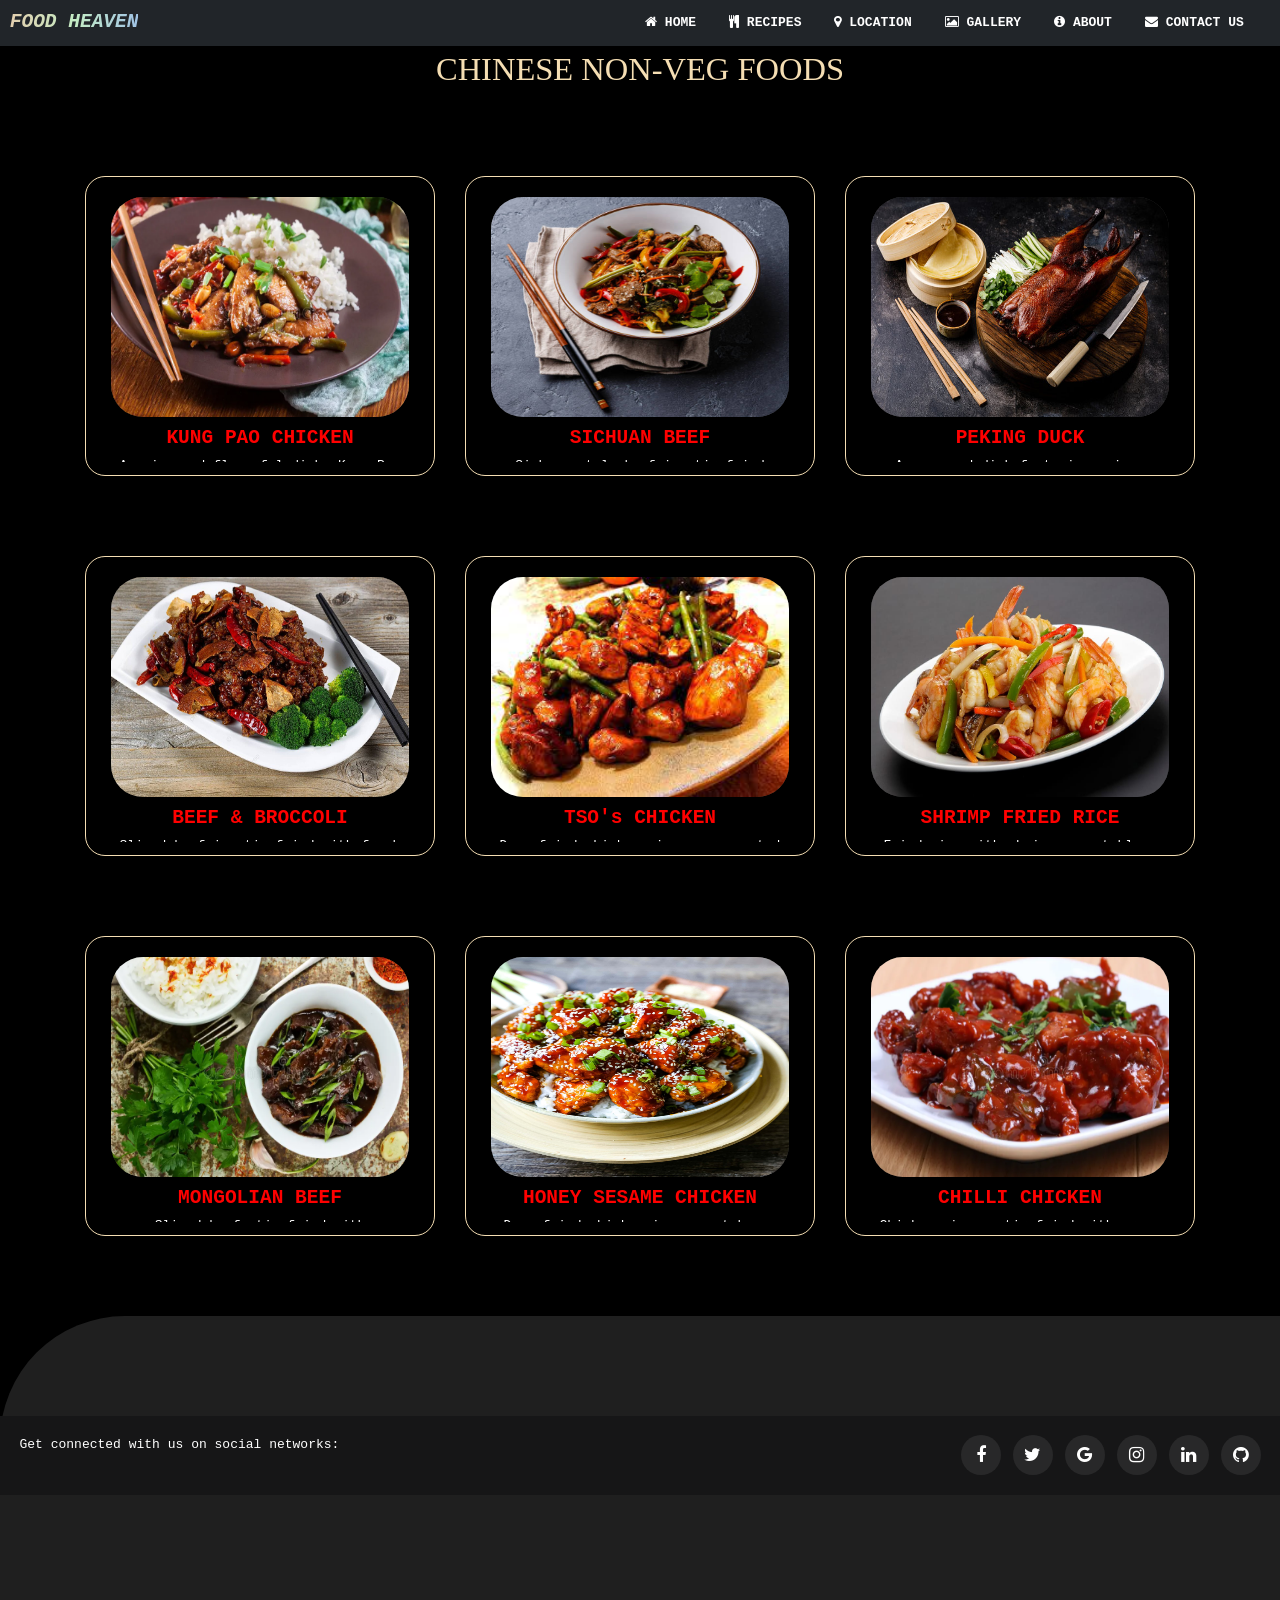
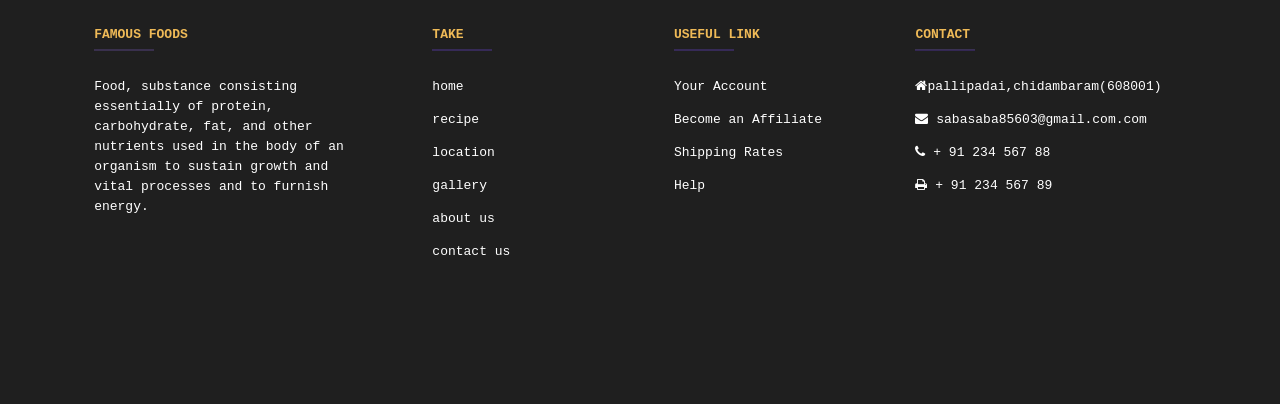
<file: chinesenon.html>
<!DOCTYPE html>
<html lang="en">
<head>
    <meta charset="UTF-8">
    <meta name="viewport" content="width=device-width, initial-scale=1.0">
    <title>FAMOUSFOODS</title>
    <link rel="icon" href="flogo.webp">
    <link href="https://cdn.jsdelivr.net/npm/bootstrap@5.0.2/dist/css/bootstrap.min.css" rel="stylesheet" integrity="sha384-EVSTQN3/azprG1Anm3QDgpJLIm9Nao0Yz1ztcQTwFspd3yD65VohhpuuCOmLASjC" crossorigin="anonymous">
    <link rel="stylesheet" href="https://cdnjs.cloudflare.com/ajax/libs/font-awesome/5.15.2/css/all.min.css" integrity="sha384-rNSldXGxJ1dpGVv4U02d5OVypSllg5k0hp0PIFVrW3V34V2u5/YcthoiZzdaLto9" crossorigin="anonymous">
    <link rel="stylesheet" href="https://cdnjs.cloudflare.com/ajax/libs/font-awesome/4.7.0/css/font-awesome.min.css">
    <link rel="stylesheet" href="footer.css">

    <style>
      *{
        margin:0 ;
        padding: 0;
        box-sizing: border-box;
        font-family: monospace;
      }
      body {
    margin: 0;
    padding: 0;
    font-family: monospace;
    background-color: black;
    overflow-x: hidden;
    display: flex;
    min-height: 100vh;
    flex-direction: column;
}
    
        nav {
            display: flex;
            justify-content: space-between;
            align-items: center;
        }

        .logo {
            font-size: 1.5rem;
            font-weight: bold;
            background: linear-gradient(90deg, #e3ceae, #c4ecc4, #a2c4e5);
            -webkit-background-clip: text;
            color: transparent;
            display: inline-block;
        }

        .nav-links {
            list-style: none;
            display: flex;
        }

        .nav-links li {
            margin-right: 20px;
        }

        .nav-links a {
            text-decoration: none;
            color: white;
            font-weight: bold;
            transition: color 0.3s ease;
        }

        .nav-links a:hover {
            color: #ffcc00;
            text-shadow: 0px 1px 1px;
        }
        h6{
  color: rgb(239, 186, 87);
}
        .btn{
  color: #000;
  border: 1px solid;
  background-color:rgb(255, 255, 255,0);

}
.btn:hover{
  color: #f8e2e2;
  box-shadow: 2px 2px 2px 2px;
}
        .container{
            position: relative;
            display: flex;
            justify-content: center;
            flex-wrap: wrap;
            gap: 80px 30px;
            padding:80px  0px;
        }
        @media (max-width: 480px) {
            .container {
                padding: 40px 12px;
                gap: 40px 16px;
            }
            .container .card:hover{
                height: 380px;
            }
        }
        .container .card{
            position: relative;
            display: flex;
            justify-content: center;
            align-items: flex-start;
            width: min(350px, 90vw);
            height: 300px;
            background-color:rgb(255, 255, 255,0);
            border-radius: 20px;
            box-shadow: 0 35px 30px rgba(0,0,0,0.15);
            transition: 0.5s;
            border-color: wheat;
        }
        .container .card:hover{
            height: 400px;
        }
        .container .card .imgBx{
            position: absolute;
            width: calc(100% - 50px);
            height: 220px;
            top: 20px;
            left: 25px;
            background: #333;
            border-radius: 32px;
            overflow: hidden;
            transition: 0.5s;
        }
        .container .card:hover .imgBx{
            top: -100px;
            scale: 0.75;
            box-shadow: 0 15px 45px rgba(0,0,0,0.2);
        }
        .container .card .imgBx img{
            position: absolute;
            top: 0;
            left: 0;
            width: 100%;
            height: 100%;
            

        }
.container .card .content{
    position: absolute;
    top: 250px;
    width: 100%;
    height: 35px;
    padding: 0 30px;
    text-align: center;
    overflow: hidden;
}
.container .card:hover .content{
    top: 130px;
    height: 250px;
}
.container .card .content h2{
    font-size: 1.5em;
    font-weight: 700;
    color: red;
}
.container .card .content p{
    color: black;
    
}
.container .card .content a{
    position: relative;
    top: 10px;
    display: inline-block;
    padding: 12px 25px;
    background:rgb(19, 18, 19);
    color: #fff;
    font-weight: 500;
    text-decoration: none;
}

.container {
    flex: 1;
}

.btn-outline {
 border: 2px solid wheat;
   
}
.btn-outline:hover{
  color: wheat;
}
a{
  text-decoration: none;
}
</style>
</head>
<body>
<div class="body-image"></div>

<div class="fixed-top">
<div class="container-fluid bg-dark stick">
    <nav class="navbar navbar-expand-lg navbar-dark bg-transparent ">
        <i class="logo">FOOD HEAVEN</i>
        <button type="button" class="navbar-toggler btn" data-bs-toggle="collapse" data-bs-target="#navbarCollapse">
            <span class="navbar-toggler-icon"></span>
        </button>
        <div class="collapse navbar-collapse" id="navbarCollapse">
            <ul class="nav-links navbar-nav ms-auto">
                <li class="nav-item"><a href="index.html" class="nav-link navhead"><i class="fa fa-home"></i> HOME</a></li>
                <li class="nav-item"><a href="recipe1.html" class="nav-link navhead"><i class="fa fa-cutlery"></i> RECIPES</a></li>
                <li class="nav-item"><a href="location.html" class="nav-link navhead"><i class="fa fa-map-marker"></i> LOCATION</a></li>
                <li class="nav-item"><a href="gallary.html" class="nav-link navhead"><i class="fa fa-image"></i> GALLERY</a></li>
                <li class="nav-item"><a href="about.html" class="nav-link navhead"><i class="fa fa-info-circle"></i> ABOUT</a></li>
                <li class="nav-item"><a href="contactus.html" class="nav-link navhead"><i class="fa fa-envelope"></i> CONTACT US</a></li>
            </ul>
        </div>
    </nav>
</div>
</div>
<h1 style="text-align: center; color: wheat; margin-top: 50px; font-family: m;">CHINESE NON-VEG FOODS</h1>
<div class="container">
  <div class="card" style="--clr:#009688">
      <div class="imgBx"><img src="images/cnon/king pao chicken.webp" alt=""></div>
      <div class="content">
          <h2>KUNG PAO CHICKEN</h2>
          <p  style="color:white;"> A spicy and flavorful dish, Kung Pao Chicken features diced chicken, peanuts, and vegetables in a zesty sauce made with soy sauce, vinegar, and chili peppers.</p><a href="location.html" class="btn btn-outline">locate</a>
      </div>
  </div>
  <div class="card" style="--clr:#009688">
      <div class="imgBx"><img src="images/cnon/sichuna beef.jpg" alt=""></div>
      <div class="content">
          <h2>SICHUAN BEEF</h2>
          <p  style="color:white;"> Sichuan-style beef is stir-fried with garlic, ginger, and Sichuan peppercorns, offering a bold and numbing taste that is characteristic of Sichuan cuisine.</p><a href="location.html" class="btn btn-outline">locate</a>
      </div>
  </div>
  <div class="card" style="--clr:#009688">
      <div class="imgBx"><img src="images/cnon/peking duck.jpg" alt=""></div>
      <div class="content">
          <h2>PEKING DUCK</h2>
          <p  style="color:white;">A renowned dish featuring crispy duck skin, tender meat, and thin pancakes, usually accompanied by hoisin sauce and sliced scallions.</p><a href="location.html" class="btn btn-outline" >locate</a>
      </div>
      
  </div>
  
  <div class="card" style="--clr:#009688">
    <div class="imgBx"><img src="images/cnon/beef and brocoli.jpg" alt=""></div>
    <div class="content">
        <h2>BEEF & BROCCOLI</h2>
        <p  style="color:white;"> Sliced beef is stir-fried with fresh broccoli in a savory brown sauce, creating a simple yet delicious combination. </p><a href="location.html" class="btn btn-outline">locate</a>
    </div>
</div>
<div class="card" style="--clr:#009688">
    <div class="imgBx"><img src="images/cnon/two chicken.jpg" alt=""></div>
    <div class="content">
        <h2>TSO's CHICKEN</h2>
        <p  style="color:white;">Deep-fried chicken pieces are coated in a sweet and slightly spicy sauce, often garnished with sesame seeds and scallions.</p><a href="location.html" class="btn btn-outline">locate</a>
    </div>
</div>
<div class="card" style="--clr:#009688">
    <div class="imgBx"><img src="images/cnon/shrimp fried rice.jpg" alt=""></div>
    <div class="content">
        <h2>SHRIMP FRIED RICE</h2>
        <p  style="color:white;"> Fried rice with shrimp, vegetables, and soy sauce, offering a delicious and satisfying one-dish meal.</p><a href="location.html" class="btn btn-outline" >locate</a>
    </div>
</div>
<div class="card" style="--clr:#009688">
  <div class="imgBx"><img src="images/cnon/mangolian beef.webp" alt=""></div>
  <div class="content">
      <h2>MONGOLIAN BEEF</h2>
      <p  style="color:white;">Sliced beef stir-fried with scallions and a savory brown sauce, inspired by Mongolian cuisine.</p><a href="location.html" class="btn btn-outline">locate</a>
  </div>
</div>
<div class="card" style="--clr:#009688">
  <div class="imgBx"><img src="images/cnon/honey sesame.jpg" alt=""></div>
  <div class="content">
      <h2>HONEY SESAME CHICKEN</h2>
      <p  style="color:white;">Deep-fried chicken in a sweet honey and sesame glaze, creating a delicious combination of flavors.</p><a href="location.html" class="btn btn-outline">locate</a>
  </div>
</div>
<div class="card" style="--clr:#009688">
  <div class="imgBx"><img src="images/cnon/chilli chicken.webp" alt=""></div>
  <div class="content">
      <h2>CHILLI CHICKEN</h2>
      <p  style="color:white;">Chicken pieces stir-fried with green chilies, garlic, and soy sauce, offering a spicy and savory taste.</p><a href="location.html" class="btn btn-outline" >locate</a>
  </div>
</div>
</div>

<footer
                class="site-footer text-center text-lg-start text-white"
                >
          <!-- Section: Social media -->
          <section
                   class="footer-social d-flex justify-content-between p-4"
                   >
            <!-- Left -->
            <div class="me-5 footer-social-text">
              <span>Get connected with us on social networks:</span>
            </div>
            <!-- Left -->
      
            <!-- Right -->
            <div class="foot footer-social-icons">
              <a href="" class="text-white me-4 ">
                <i class="fa fa-facebook-f "></i>
              </a>
              <a href="" class="text-white me-4">
                <i class="fa fa-twitter"></i>
              </a>
              <a href="" class="text-white me-4">
                <i class="fa fa-google"></i>
              </a>
              <a href="" class="text-white me-4">
                <i class="fa fa-instagram"></i>
              </a>
              <a href="" class="text-white me-4">
                <i class="fa fa-linkedin"></i>
              </a>
              <a href="" class="text-white me-4">
                <i class="fa fa-github"></i>
              </a>
            </div>
            <!-- Right -->
          </section>
          <!-- Section: Social media -->
      
          <!-- Section: Links  -->
          <section class="">
            <div class="container text-center text-md-start mt-5">
              <!-- Grid row -->
              <div class="row mt-3">
                <!-- Grid column -->
                <div class="col-md-3 col-lg-4 col-xl-3 mx-auto mb-4">
                  <!-- Content -->
                  <h6 class="text-uppercase fw-bold">FAMOUS FOODS</h6>
                  <hr
                      class="mb-4 mt-0 d-inline-block mx-auto footer-hr"
                      />
                  <p>
                    Food, substance consisting essentially of protein, carbohydrate, fat, and other nutrients used in the body of an organism to sustain growth and vital processes and to furnish energy. 
                  </p>
                </div>
                <!-- Grid column -->
      
                <!-- Grid column -->
                <div class="col-md-2 foot col-lg-2 col-xl-2 mx-auto mb-4">
                  <!-- Links -->
                  <h6 class="text-uppercase fw-bold">TAKE</h6>
                  <hr
                      class="mb-4 mt-0 d-inline-block mx-auto footer-hr-alt"
                      />
                  <p>
                    <a href="index.html" class="text-white">home</a>
                  </p>
                  <p>
                    <a href="recipe1.html" class="text-white">recipe</a>
                  </p>
                  <p>
                    <a href="location.html" class="text-white">location </a>
                  </p>
                  <p>
                    <a href="gallary.html" class="text-white">gallery</a>
                  </p>
                  <p>
                    <a href="about.html" class="text-white">about us</a>
                  </p>
                  <p>
                    <a href="contactus.html" class="text-white">contact us</a>
                  </p>
                </div>
                <!-- Grid column -->
      
                <!-- Grid column -->
                <div class="col-md-3 col-lg-2 col-xl-2 mx-auto mb-4">
                  <!-- Links -->
                  <h6 class="text-uppercase fw-bold">USEFUL LINK</h6>
                  <hr
                      class="mb-4 mt-0 d-inline-block mx-auto footer-hr-alt"
                      />
                  <p>
                    <a href="#!" class="text-white">Your Account</a>
                  </p>
                  <p>
                    <a href="#!" class="text-white">Become an Affiliate</a>
                  </p>
                  <p>
                    <a href="#!" class="text-white">Shipping Rates</a>
                  </p>
                  <p>
                    <a href="#!" class="text-white">Help</a>
                  </p>
                </div>
                <!-- Grid column -->
      
                <!-- Grid column -->
                <div class="col-md-4 col-lg-3 col-xl-3 mx-auto mb-md-0 mb-4">
                  <!-- Links -->
                  <h6 class="text-uppercase fw-bold">Contact</h6>
                  <hr
                      class="mb-4 mt-0 d-inline-block mx-auto"
                      style="width: 60px; background-color: #7042ef; height: 2px"
                      />
                  <p><i class="fa fa-home mr-3"></i>pallipadai,chidambaram(608001)</p>
                  <p><i class="fa fa-envelope mr-3"></i> sabasaba85603@gmail.com.com</p>
                  <p><i class="fa fa-phone mr-3"></i> + 91 234 567 88</p>
                  <p><i class="fa fa-print mr-3"></i> + 91 234 567 89</p>
                </div>
                <!-- Grid column -->
              </div>
              <!-- Grid row -->
            </div>
          </section>
          <!-- Section: Links  -->
      
          
        </footer>
        <!-- Footer -->
<script src="https://cdn.jsdelivr.net/npm/bootstrap@5.0.2/dist/js/bootstrap.bundle.min.js" integrity="sha384-MrcW6ZMFYlzcLA8Nl+NtUVF0sA7MsXsP1UyJoMp4YLEuNSfAP+JcXn/tWtIaxVXM" crossorigin="anonymous"></script>
</body>
</html>
</file>
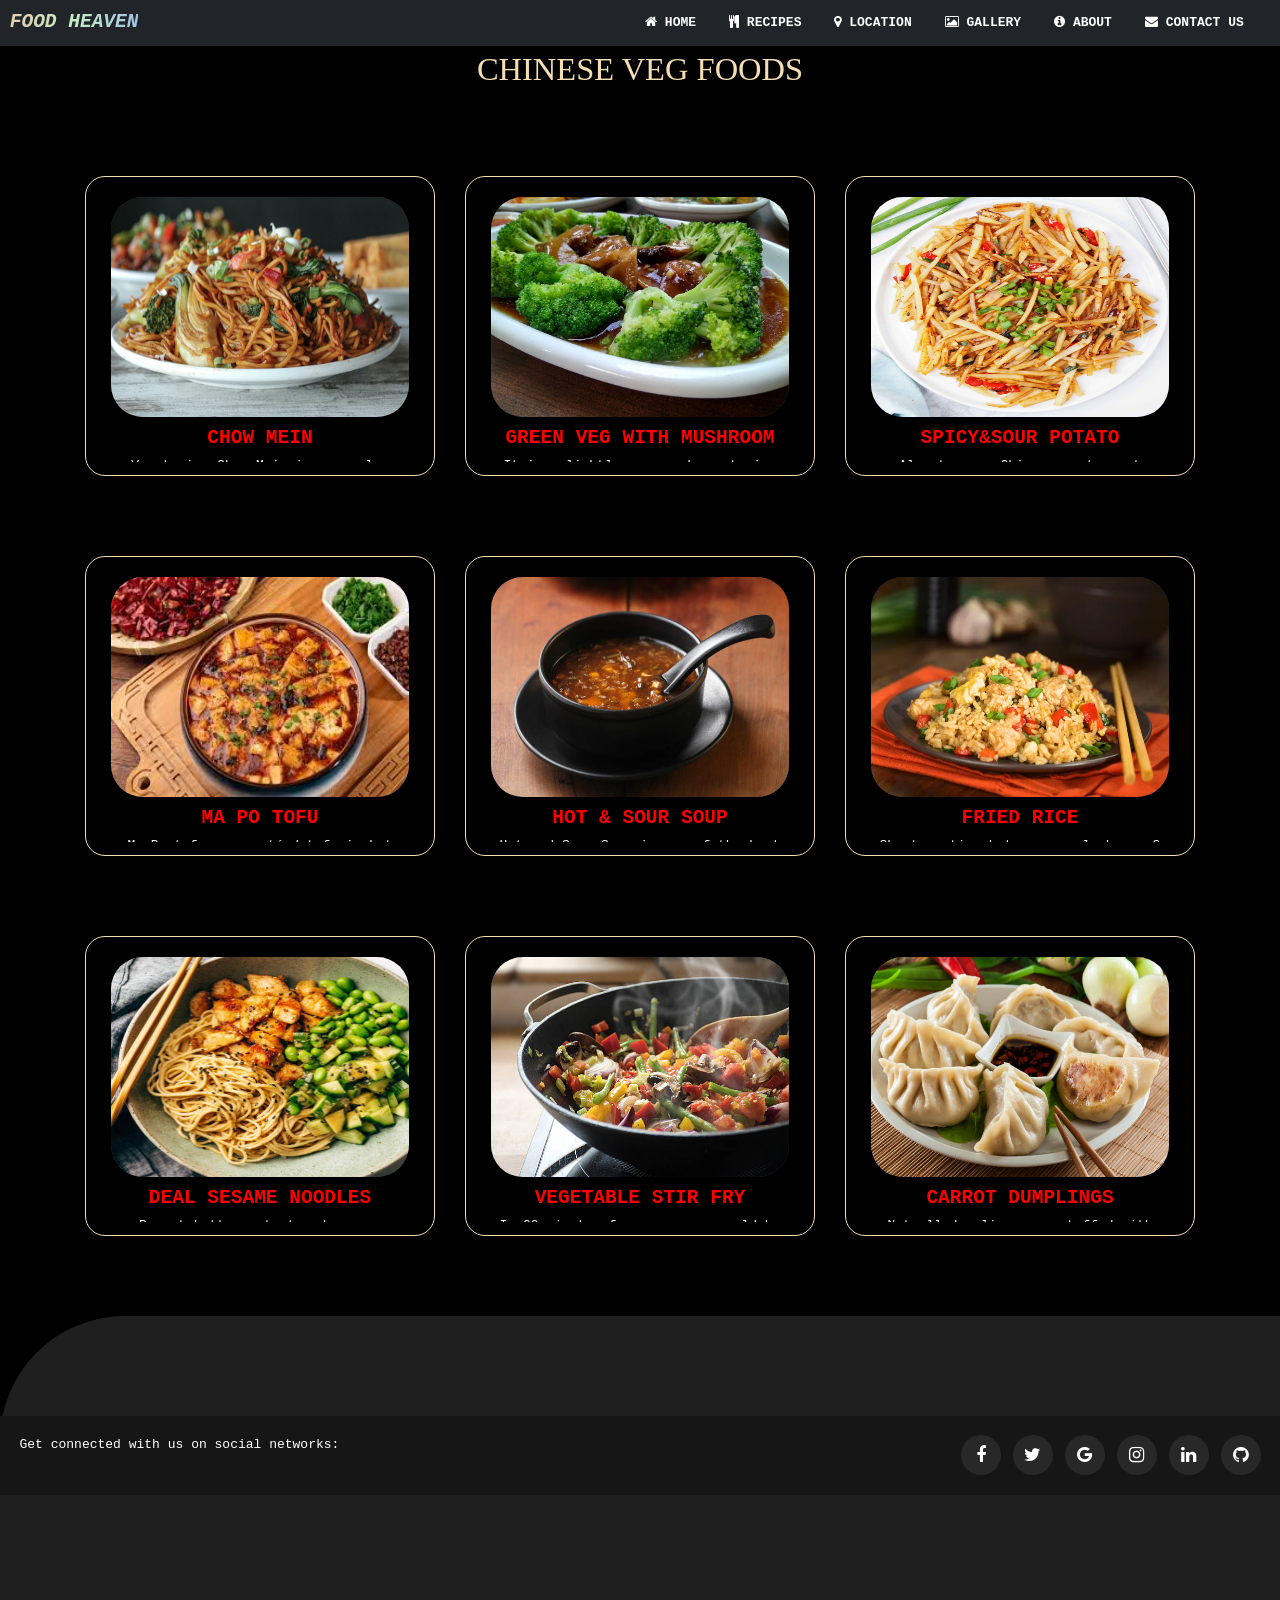
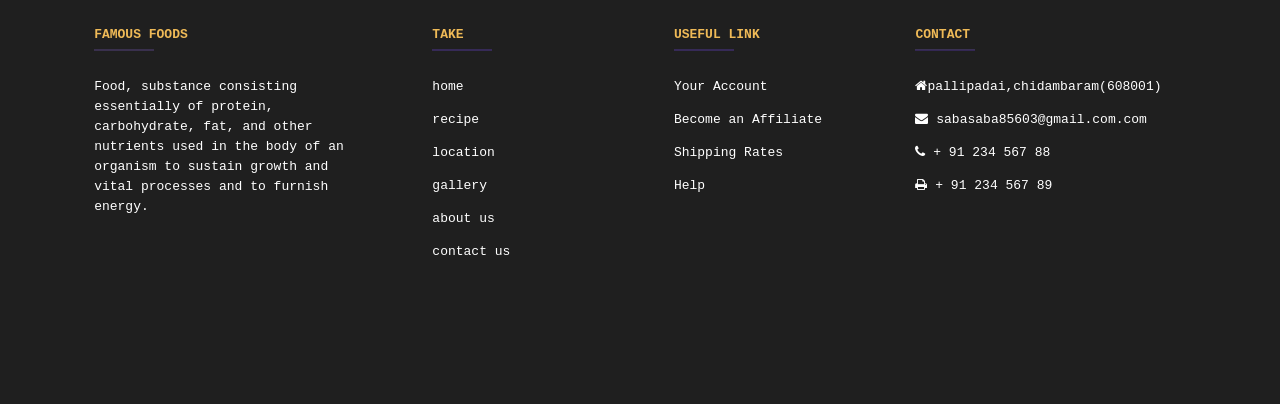
<file: chineseveg.html>
<!DOCTYPE html>
<html lang="en">
<head>
    <meta charset="UTF-8">
    <meta name="viewport" content="width=device-width, initial-scale=1.0">
    <title>FAMOUSFOODS</title>
    <link rel="icon" href="flogo.webp">
    <link href="https://cdn.jsdelivr.net/npm/bootstrap@5.0.2/dist/css/bootstrap.min.css" rel="stylesheet" integrity="sha384-EVSTQN3/azprG1Anm3QDgpJLIm9Nao0Yz1ztcQTwFspd3yD65VohhpuuCOmLASjC" crossorigin="anonymous">
    <link rel="stylesheet" href="https://cdnjs.cloudflare.com/ajax/libs/font-awesome/5.15.2/css/all.min.css" integrity="sha384-rNSldXGxJ1dpGVv4U02d5OVypSllg5k0hp0PIFVrW3V34V2u5/YcthoiZzdaLto9" crossorigin="anonymous">
    <link rel="stylesheet" href="https://cdnjs.cloudflare.com/ajax/libs/font-awesome/4.7.0/css/font-awesome.min.css">
    <link rel="stylesheet" href="footer.css">

    <style>
      *{
        margin:0 ;
        padding: 0;
        box-sizing: border-box;
        font-family: monospace;
      }
      body {
    margin: 0;
    padding: 0;
    font-family: monospace;
    background-color: black;
    overflow-x: hidden;
    display: flex;
    min-height: 100vh;
    flex-direction: column;
}
    
        nav {
            display: flex;
            justify-content: space-between;
            align-items: center;
        }

        .logo {
            font-size: 1.5rem;
            font-weight: bold;
            background: linear-gradient(90deg, #e3ceae, #c4ecc4, #a2c4e5);
            -webkit-background-clip: text;
            color: transparent;
            display: inline-block;
        }

        .nav-links {
            list-style: none;
            display: flex;
        }

        .nav-links li {
            margin-right: 20px;
        }

        .nav-links a {
            text-decoration: none;
            color: white;
            font-weight: bold;
            transition: color 0.3s ease;
        }

        .nav-links a:hover {
            color: #ffcc00;
            text-shadow: 0px 1px 1px;
        }
        h6{
  color: rgb(239, 186, 87);
}
        .btn{
  color: #000;
  border: 1px solid;
  background-color:rgb(255, 255, 255,0);

}
.btn:hover{
  color: #f8e2e2;
  box-shadow: 2px 2px 2px 2px;
}
        .container{
            position: relative;
            display: flex;
            justify-content: center;
            flex-wrap: wrap;
            gap: 80px 30px;
            padding:80px  0px;
        }
        @media (max-width: 480px) {
            .container {
                padding: 40px 12px;
                gap: 40px 16px;
            }
            .container .card:hover{
                height: 380px;
            }
        }
        .container .card{
            position: relative;
            display: flex;
            justify-content: center;
            align-items: flex-start;
            width: min(350px, 90vw);
            height: 300px;
            background-color:rgb(255, 255, 255,0);
            border-radius: 20px;
            box-shadow: 0 35px 30px rgba(0,0,0,0.15);
            transition: 0.5s;
            border-color: wheat;
        }
        .container .card:hover{
            height: 400px;
        }
        .container .card .imgBx{
            position: absolute;
            width: calc(100% - 50px);
            height: 220px;
            top: 20px;
            left: 25px;
            background: #333;
            border-radius: 32px;
            overflow: hidden;
            transition: 0.5s;
        }
        .container .card:hover .imgBx{
            top: -100px;
            scale: 0.75;
            box-shadow: 0 15px 45px rgba(0,0,0,0.2);
        }
        .container .card .imgBx img{
            position: absolute;
            top: 0;
            left: 0;
            width: 100%;
            height: 100%;
            

        }
.container .card .content{
    position: absolute;
    top: 250px;
    width: 100%;
    height: 35px;
    padding: 0 30px;
    text-align: center;
    overflow: hidden;
}
.container .card:hover .content{
    top: 130px;
    height: 250px;
}
.container .card .content h2{
    font-size: 1.5em;
    font-weight: 700;
    color: red;
}
.container .card .content p{
    color: black;
    
}
.container .card .content a{
    position: relative;
    top: 10px;
    display: inline-block;
    padding: 12px 25px;
    background:rgb(19, 18, 19);
    color: #fff;
    font-weight: 500;
    text-decoration: none;
}

.container {
    flex: 1;
}

.btn-outline {
 border: 2px solid wheat;
   
}
.btn-outline:hover{
  color: wheat;
}
a{
  text-decoration: none;
}
</style>
</head>
<body>
<div class="body-image"></div>

<div class="fixed-top">
<div class="container-fluid bg-dark stick">
    <nav class="navbar navbar-expand-lg navbar-dark bg-transparent ">
        <i class="logo">FOOD HEAVEN</i>
        <button type="button" class="navbar-toggler btn" data-bs-toggle="collapse" data-bs-target="#navbarCollapse">
            <span class="navbar-toggler-icon"></span>
        </button>
        <div class="collapse navbar-collapse" id="navbarCollapse">
            <ul class="nav-links navbar-nav ms-auto">
                <li class="nav-item"><a href="index.html" class="nav-link navhead"><i class="fa fa-home"></i> HOME</a></li>
                <li class="nav-item"><a href="recipe1.html" class="nav-link navhead"><i class="fa fa-cutlery"></i> RECIPES</a></li>
                <li class="nav-item"><a href="location.html" class="nav-link navhead"><i class="fa fa-map-marker"></i> LOCATION</a></li>
                <li class="nav-item"><a href="gallary.html" class="nav-link navhead"><i class="fa fa-image"></i> GALLERY</a></li>
                <li class="nav-item"><a href="about.html" class="nav-link navhead"><i class="fa fa-info-circle"></i> ABOUT</a></li>
                <li class="nav-item"><a href="contactus.html" class="nav-link navhead"><i class="fa fa-envelope"></i> CONTACT US</a></li>
            </ul>
        </div>
    </nav>
</div>
</div>
<h1 style="text-align: center; color: wheat; margin-top: 50px; font-family: m;">CHINESE VEG FOODS</h1>
<div class="container">
  <div class="card" style="--clr:#009688">
      <div class="imgBx"><img src="images/cveg/chow mein.avif" alt=""></div>
      <div class="content">
          <h2>CHOW MEIN</h2>
          <p  style="color:white;">Vegetarian Chow Mein is a popular Chinese staple food. The cooking method is stir-frying. Before frying, the noodle need to be steamed to 70% - 80% mature. Almost any kinds of vegetables you like can be added and the common ones are green chili, carrots, onions, sliced dried bean curb, and cabbage. </p><a href="location.html" class="btn btn-outline">locate</a>
      </div>
  </div>
  <div class="card" style="--clr:#009688">
      <div class="imgBx"><img src="images/cveg/green veg mushroom.jpg" alt=""></div>
      <div class="content">
          <h2>GREEN VEG WITH MUSHROOM</h2>
          <p  style="color:white;">
            It is a lightly seasoned vegetarian Chinese food. The ingredients are all nutritive and the cooking method is simple, which make it a welcomed dish in Chinese table. The mushroom give the green vegetable a fresh taste when stir-frying.</p><a href="location.html" class="btn btn-outline">locate</a>
      </div>
  </div>
  <div class="card" style="--clr:#009688">
      <div class="imgBx"><img src="images/cveg/spicy and sour potato.jpg" alt=""></div>
      <div class="content">
          <h2>SPICY&SOUR POTATO</h2>
          <p  style="color:white;">
            Almost every Chinese restaurant provides this vegan Chinese dish. The main ingredients are potatoes, green pepper and dried red chili which gives it spicy taste. </p><a href="location.html" class="btn btn-outline" >locate</a>
      </div>
      
  </div>
  
  <div class="card" style="--clr:#009688">
    <div class="imgBx"><img src="images/cveg/mapo tofu.jpg" alt=""></div>
    <div class="content">
        <h2>MA PO TOFU</h2>
        <p  style="color:white;">Ma Po tofu, or sautéed tofu in hot and spicy sauce, is one of the best Chinese vegetarian dishes and is popular throughout China. The main cooking methods are boiling and frying.  </p><a href="location.html" class="btn btn-outline">locate</a>
    </div>
</div>
<div class="card" style="--clr:#009688">
    <div class="imgBx"><img src="images/cveg/sour soup.jpg" alt=""></div>
    <div class="content">
        <h2>HOT & SOUR SOUP</h2>
        <p  style="color:white;">Hot and Sour Soup is one of the best things from China, but you can make it in your own kitchen for less. This recipe even includes customizable ingredient options so you can make it exactly the way you want it. </p><a href="location.html" class="btn btn-outline">locate</a>
    </div>
</div>
<div class="card" style="--clr:#009688">
    <div class="imgBx"><img src="images/cveg/fried rice.jpg" alt=""></div>
    <div class="content">
        <h2>FRIED RICE</h2>
        <p  style="color:white;">Short on time but ravenously hungry? This vegetarian Chinese recipe gives you the best fried rice you’ve ever had that takes just 10 minutes to throw together. </p><a href="location.html" class="btn btn-outline" >locate</a>
    </div>
</div>
<div class="card" style="--clr:#009688">
  <div class="imgBx"><img src="images/cveg/sesami noodle.jpg" alt=""></div>
  <div class="content">
      <h2>DEAL SESAME NOODLES</h2>
      <p  style="color:white;">Peanut buttery, textured sesame noodles with bright pops of vegetables can be on your table in 20 minutes flat. You’ll be able to satisfy your Chinese food cravings on any night of the week at this rate!</p><a href="location.html" class="btn btn-outline">locate</a>
  </div>
</div>
<div class="card" style="--clr:#009688">
  <div class="imgBx"><img src="images/cveg/stir fry.jpg" alt=""></div>
  <div class="content">
      <h2>VEGETABLE STIR FRY</h2>
      <p  style="color:white;">In 20 minutes from now, you could be cuddled up on the couch with Netflix and a bowl of this easy vegetable stir-fry with everything you’ve already got in your kitchen! </p><a href="location.html" class="btn btn-outline">locate</a>
  </div>
</div>
<div class="card" style="--clr:#009688">
  <div class="imgBx"><img src="images/cveg/carrot dumplings.jpg" alt=""></div>
  <div class="content">
      <h2>CARROT DUMPLINGS</h2>
      <p  style="color:white;">Not all dumplings are stuffed with meat! These carrot dumplings are elegant and filling, making for a great vegetarian Chinese recipe.</p><a href="location.html" class="btn btn-outline" >locate</a>
  </div>
</div>
</div>

<footer
                class="site-footer text-center text-lg-start text-white"
                >
          <!-- Section: Social media -->
          <section
                   class="footer-social d-flex justify-content-between p-4"
                   >
            <!-- Left -->
            <div class="me-5 footer-social-text">
              <span>Get connected with us on social networks:</span>
            </div>
            <!-- Left -->
      
            <!-- Right -->
            <div class="foot footer-social-icons">
              <a href="" class="text-white me-4 ">
                <i class="fa fa-facebook-f "></i>
              </a>
              <a href="" class="text-white me-4">
                <i class="fa fa-twitter"></i>
              </a>
              <a href="" class="text-white me-4">
                <i class="fa fa-google"></i>
              </a>
              <a href="" class="text-white me-4">
                <i class="fa fa-instagram"></i>
              </a>
              <a href="" class="text-white me-4">
                <i class="fa fa-linkedin"></i>
              </a>
              <a href="" class="text-white me-4">
                <i class="fa fa-github"></i>
              </a>
            </div>
            <!-- Right -->
          </section>
          <!-- Section: Social media -->
      
          <!-- Section: Links  -->
          <section class="">
            <div class="container text-center text-md-start mt-5">
              <!-- Grid row -->
              <div class="row mt-3">
                <!-- Grid column -->
                <div class="col-md-3 col-lg-4 col-xl-3 mx-auto mb-4">
                  <!-- Content -->
                  <h6 class="text-uppercase fw-bold">FAMOUS FOODS</h6>
                  <hr
                      class="mb-4 mt-0 d-inline-block mx-auto footer-hr"
                      />
                  <p>
                    Food, substance consisting essentially of protein, carbohydrate, fat, and other nutrients used in the body of an organism to sustain growth and vital processes and to furnish energy. 
                  </p>
                </div>
                <!-- Grid column -->
      
                <!-- Grid column -->
                <div class="col-md-2 foot col-lg-2 col-xl-2 mx-auto mb-4">
                  <!-- Links -->
                  <h6 class="text-uppercase fw-bold">TAKE</h6>
                  <hr
                      class="mb-4 mt-0 d-inline-block mx-auto footer-hr-alt"
                      />
                      <p>
                        <a href="index.html" class="text-white">home</a>
                      </p>
                      <p>
                        <a href="recipe1.html" class="text-white">recipe</a>
                      </p>
                      <p>
                        <a href="location.html" class="text-white">location </a>
                      </p>
                      <p>
                        <a href="gallary.html" class="text-white">gallery</a>
                      </p>
                      <p>
                        <a href="about.html" class="text-white">about us</a>
                      </p>
                      <p>
                        <a href="contactus.html" class="text-white">contact us</a>
                      </p>
                </div>
                <!-- Grid column -->
      
                <!-- Grid column -->
                <div class="col-md-3 col-lg-2 col-xl-2 mx-auto mb-4">
                  <!-- Links -->
                  <h6 class="text-uppercase fw-bold">USEFUL LINK</h6>
                  <hr
                      class="mb-4 mt-0 d-inline-block mx-auto footer-hr-alt"
                      />
                  <p>
                    <a href="#!" class="text-white">Your Account</a>
                  </p>
                  <p>
                    <a href="#!" class="text-white">Become an Affiliate</a>
                  </p>
                  <p>
                    <a href="#!" class="text-white">Shipping Rates</a>
                  </p>
                  <p>
                    <a href="#!" class="text-white">Help</a>
                  </p>
                </div>
                <!-- Grid column -->
      
                <!-- Grid column -->
                <div class="col-md-4 col-lg-3 col-xl-3 mx-auto mb-md-0 mb-4">
                  <!-- Links -->
                  <h6 class="text-uppercase fw-bold">Contact</h6>
                  <hr
                      class="mb-4 mt-0 d-inline-block mx-auto"
                      style="width: 60px; background-color: #7042ef; height: 2px"
                      />
                  <p><i class="fa fa-home mr-3"></i>pallipadai,chidambaram(608001)</p>
                  <p><i class="fa fa-envelope mr-3"></i> sabasaba85603@gmail.com.com</p>
                  <p><i class="fa fa-phone mr-3"></i> + 91 234 567 88</p>
                  <p><i class="fa fa-print mr-3"></i> + 91 234 567 89</p>
                </div>
                <!-- Grid column -->
              </div>
              <!-- Grid row -->
            </div>
          </section>
          <!-- Section: Links  -->
      
          
        </footer>
        <!-- Footer -->
<script src="https://cdn.jsdelivr.net/npm/bootstrap@5.0.2/dist/js/bootstrap.bundle.min.js" integrity="sha384-MrcW6ZMFYlzcLA8Nl+NtUVF0sA7MsXsP1UyJoMp4YLEuNSfAP+JcXn/tWtIaxVXM" crossorigin="anonymous"></script>
</body>
</html>
</file>
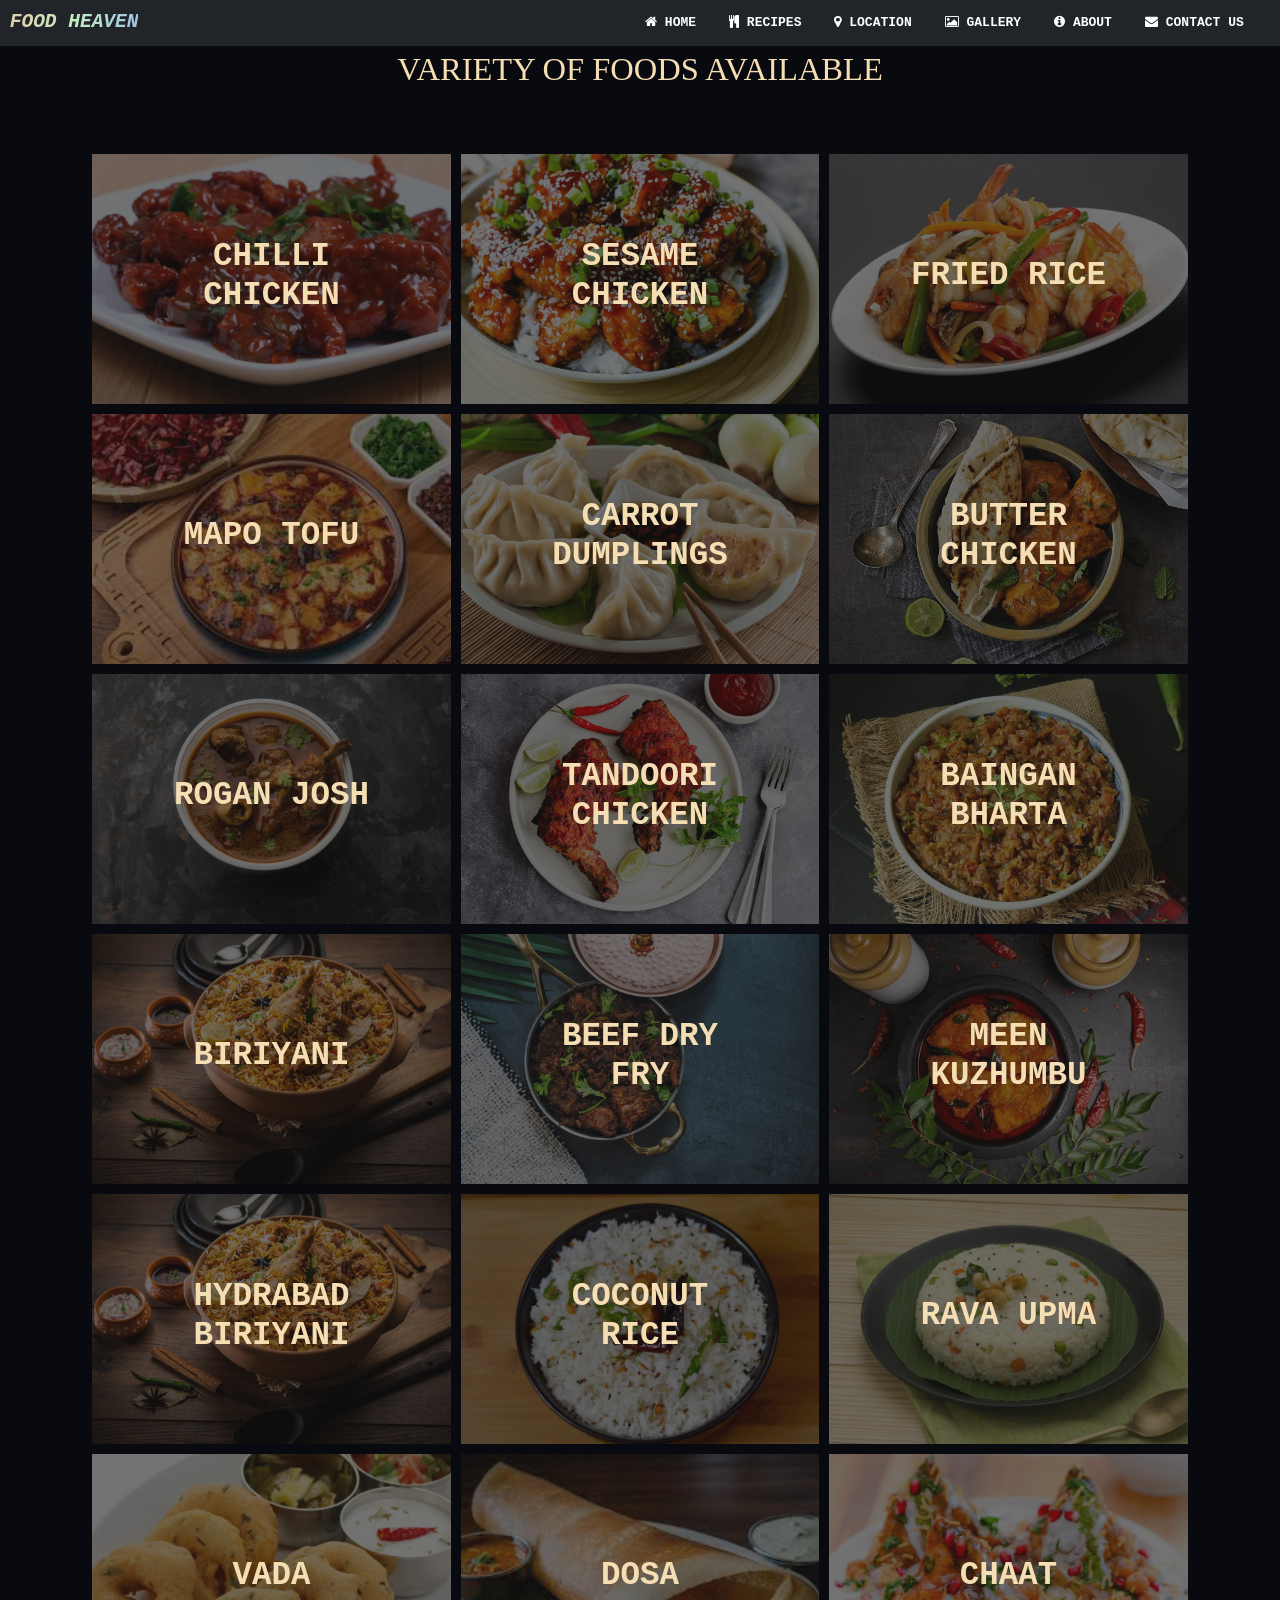
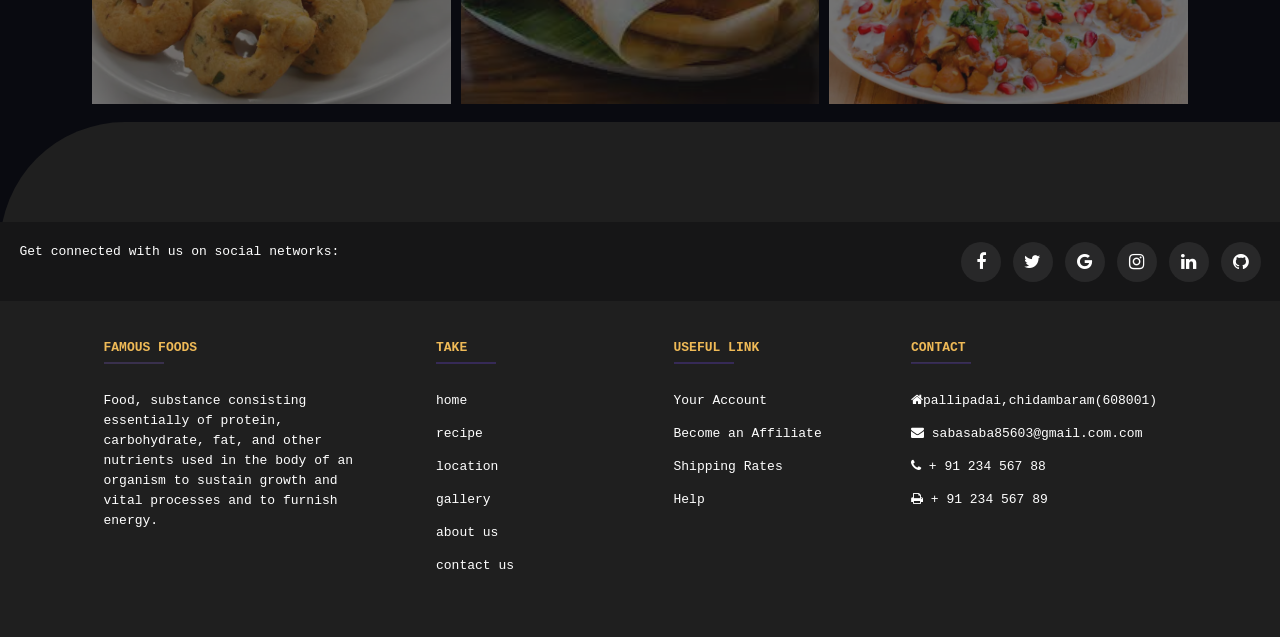
<file: gallary.html>
<!DOCTYPE html>
<html lang="en">
<head>
    <meta charset="UTF-8">
    <meta name="viewport" content="width=device-width, initial-scale=1.0">
    <title>FAMOUSFOODS</title>
    <link rel="icon" href="flogo.webp">
    <link href="https://cdn.jsdelivr.net/npm/bootstrap@5.0.2/dist/css/bootstrap.min.css" rel="stylesheet" integrity="sha384-EVSTQN3/azprG1Anm3QDgpJLIm9Nao0Yz1ztcQTwFspd3yD65VohhpuuCOmLASjC" crossorigin="anonymous">
    <link rel="stylesheet" href="https://cdnjs.cloudflare.com/ajax/libs/font-awesome/5.15.2/css/all.min.css" integrity="sha384-rNSldXGxJ1dpGVv4U02d5OVypSllg5k0hp0PIFVrW3V34V2u5/YcthoiZzdaLto9" crossorigin="anonymous">
    <link rel="stylesheet" href="https://cdnjs.cloudflare.com/ajax/libs/font-awesome/4.7.0/css/font-awesome.min.css">
    <link rel="stylesheet" href="footer.css">

    <style>
        body {
            
            overflow-x: hidden;
            /* padding-top: 56px; */
            background-color: #090a10;
        }
        *{
                margin: 0px;
                padding: 0px;
                box-sizing: border-box;
                font-family: monospace;

        }
        nav {
            display: flex;
            justify-content: space-between;
            align-items: center;
        }

        .logo {
            font-size: 1.5rem;
            font-weight: bold;
            background: linear-gradient(90deg, #e3ceae, #c4ecc4, #a2c4e5);
            -webkit-background-clip: text;
            color: transparent;
            display: inline-block;
        }

        .nav-links {
            list-style: none;
            display: flex;
        }

        .nav-links li {
            margin-right: 20px;
        }

        .nav-links a {
            text-decoration: none;
            color: white;
            font-weight: bold;
            transition: color 0.3s ease;
        }

        .nav-links a:hover {
            color: #ffcc00;
            text-shadow: 0px 1px 1px;
        }
        h6{
  color: rgb(239, 186, 87);
}
        a{
  text-decoration: none;
}
        .btn{
  color: #000;
  border: 1px solid;
  background-color:rgb(255, 255, 255,0);

}
.btn:hover{
  color: #f8e2e2;
  box-shadow: 2px 2px 2px 2px;
}
        
        a:hover {
            text-decoration: none;
        }
        
        .np {
            padding: 0px;
        }
        
       
        
        .featuredPropBox ul {
            display: flex;
            flex-wrap: wrap;
            justify-content: center;
            list-style: outside none none;
            padding: 0;
            margin-top: 60px;
        }
        
        .featuredPropBox ul li {
            background-color: #eeeeee;
            background-size: cover;
        
            background-position:center;
            background-repeat: no-repeat;
            display: block;
            height: 250px;
            margin: 5px;
            width: 32%;
            position: relative;
            transition: all 0.3s;
            cursor: pointer;
        }
        
        .featuredPropBox ul li:after {
            position: absolute;
            content: "";
            width: 100%;
            height: 100%;
            left: 0;
            top: 0;
            background-color: rgba(22, 22, 22, 0.6);
            transition: all 0.3s;
        }
        
        .featuredPropBox ul li:nth-child(1) {
            background-image: url(images/cnon/chilli\ chicken.webp);
        }
        
        .featuredPropBox ul li:nth-child(2) {
            background-image: url(images/cnon/honey\ sesame.jpg);
        }
        
        .featuredPropBox ul li:nth-child(3) {
            background-image: url(images/cnon/shrimp\ fried\ rice.jpg);
        }

 .featuredPropBox ul li:nth-child(4) {
            background-image: url(images/cveg/mapo\ tofu.jpg);
        }

 .featuredPropBox ul li:nth-child(5) {
            background-image: url(images/cveg/carrot\ dumplings.jpg);
        }
 .featuredPropBox ul li:nth-child(6) {
            background-image: url(images/nnon/butter\ chicken.jpg);
        }

 .featuredPropBox ul li:nth-child(7) {
            background-image: url(images/nnon/rohan\ josh.jpg);
        }

 .featuredPropBox ul li:nth-child(8) {
            background-image: url(images/nnon/tandoori\ chicken.jpg);
        }

 .featuredPropBox ul li:nth-child(9) {
            background-image: url(images/nveg/baigan\ bharta.webp);
        }
        .featuredPropBox ul li:nth-child(10) {
            background-image: url(images/findex/biriyani.jpg);
        }
        .featuredPropBox ul li:nth-child(11) {
            background-image: url(images/snon/beef\ dry\ fry.jpg);
        }
        .featuredPropBox ul li:nth-child(12) {
            background-image: url(images/snon/meen\ kuzhunbu.webp);
        }
        .featuredPropBox ul li:nth-child(13) {
            background-image: url(images/snon/hydrabad\ biriyani.jpg);
        }
        .featuredPropBox ul li:nth-child(14) {
            background-image: url(images/sveg/coconut\ rice.jpg);
        }
        .featuredPropBox ul li:nth-child(15) {
            background-image: url(images/sveg/rava\ upma.webp);
        }
        .featuredPropBox ul li:nth-child(16) {
            background-image: url(images/sveg/vada.webp);
        }
        .featuredPropBox ul li:nth-child(17) {
            background-image: url(images/sveg/dosa.jpg);
        }
        .featuredPropBox ul li:nth-child(18) {
            background-image: url(images/juice/chaat.webp);
        }
        .featuredPropBox ul li .fplogo {
            left: 50%;
            position: absolute;
            top: 50%;
            transform: translate(-50%, -50%);
            width: 60%;
            z-index: 1;
            transition: all 0.3s;
        }
        
        .featuredPropBox ul li .fplogo img {
            width: 100%;
        }
        
        .featuredPropBox ul li .fptext {
            display: none;
            font-size: 16px;
            left: 50%;
            position: absolute;
            text-align: center;
            top: 50%;
            transform: translate(-50%, -50%);
            transition: all 0.3s ease 0s;
            width: 65%;
            z-index: 1;
        }
        
        .featuredPropBox ul li .fptext p {
            color:black;
            margin: 0px;
        }
        
        .featuredPropBox ul li:hover {
            box-shadow: 0 0 0 25px rgba(0, 0, 0, 0.2) inset;
        }
        
        .featuredPropBox ul li:hover:after {
            background-color: rgba(22, 22, 22, 0.3);
        }
        
        .featuredPropBox ul li:hover .fplogo {
            display: none;
        }
        
        .featuredPropBox ul li:hover .fptext {
            display: block;
        }
        @media only screen and (max-width: 767px) {
            /* Styles for small screens (mobile devices) */

            .featuredPropBox ul li {
                width: 100%;
                margin: 5px 0;
            }
        }

        @media only screen and (min-width: 768px) and (max-width: 991px) {
            /* Styles for medium-sized screens (tablets) */

            .navbar-collapse {
                background-color: #333; /* Example color for the collapsed navbar */
            }

            .nav-links {
                flex-direction: column;
                text-align: center;
            }

            .nav-links li {
                margin: 10px 0;
            }

            .featuredPropBox ul li {
                width: 48%;
                margin: 5px;
            }
        }

        
    </style>
</head>
<body>
    <div class="body-image"></div>

    <div class="fixed-top">
        <div class="container-fluid bg-dark stick">
            <nav class="navbar navbar-expand-lg navbar-dark bg-transparent ">
                <i class="logo">FOOD HEAVEN</i>
                <button type="button" class="navbar-toggler btn" data-bs-toggle="collapse" data-bs-target="#navbarCollapse">
                    <span class="navbar-toggler-icon"></span>
                </button>
                <div class="collapse navbar-collapse" id="navbarCollapse">
                    <ul class="nav-links navbar-nav ms-auto">
                        <li class="nav-item"><a href="index.html" class="nav-link navhead"><i class="fa fa-home"></i> HOME</a></li>
                        <li class="nav-item"><a href="recipe1.html" class="nav-link navhead"><i class="fa fa-cutlery"></i> RECIPES</a></li>
                        <li class="nav-item"><a href="location.html" class="nav-link navhead"><i class="fa fa-map-marker"></i> LOCATION</a></li>
                        <li class="nav-item"><a href="gallary.html" class="nav-link navhead"><i class="fa fa-image"></i> GALLERY</a></li>
                        <li class="nav-item"><a href="about.html" class="nav-link navhead"><i class="fa fa-info-circle"></i> ABOUT</a></li>
                        <li class="nav-item"><a href="contactus.html" class="nav-link navhead"><i class="fa fa-envelope"></i> CONTACT US</a></li>
                    </ul>
                </div>
            </nav>
        </div>
    </div>
    <div class="container">
     
        <div class="row">
         <div class="col-lg-12">
         <b><h1 style="color:wheat ; margin-top: 50px;text-align: center; font-family:m ; ">VARIETY OF FOODS AVAILABLE </h1></b> 
            <div class="featuredPropBox">
             <ul>
                <li> <a href="#">
                  <div class="fplogo"><h1 style="text-align: center; color: wheat;"><b>CHILLI CHICKEN</b></h1></div>
                  <div class="fptext">
                  <b> <p style=" color: wheat;">Chicken pieces stir-fried with green chilies, garlic, and soy sauce, offering a spicy and savory taste.</p></b>
                 </div>
                  </a> </li>
                <li> <a href="#">
                  <div class="fplogo"><h1 style="text-align: center; color:wheat;"><b>SESAME CHICKEN </b></h1></div>
                  <div class="fptext">
                   <b><p style=" color: wheat;">Deep-fried chicken in a sweet honey and sesame glaze, creating a delicious combination of flavors.</p></b>
                 </div>
                  </a> </li>
                <li> <a href="#">
                  <div class="fplogo"><h1 style="text-align: center; color:wheat;"><b>FRIED RICE</b></h1></div>
                  <div class="fptext">
                  <b> <p style=" color: wheat;">Fried rice with shrimp, vegetables, and soy sauce, offering a delicious and satisfying one-dish meal.</p></b>
                 </div>
                  </a> </li>
               
               
                  <li> <a href="#">
                  <div class="fplogo"><h1 style="text-align: center; color:wheat;"><b>MAPO TOFU</b></h1></div>
                  <div class="fptext">
                   <b><p style=" color: wheat;">Ma Po tofu, or sautéed tofu in hot and spicy sauce, is one of the best Chinese vegetarian dishes and is popular throughout China. The main cooking methods are boiling and frying.</p></b>
                 </div>
                  </a> </li>
                <li> <a href="#">
                  <div class="fplogo"><h1 style="text-align: center; color:wheat;"><b>CARROT DUMPLINGS</b></h1></div>
                  <div class="fptext">
                   <b><p style=" color: wheat;">Not all dumplings are stuffed with meat! These carrot dumplings are elegant and filling, making for a great vegetarian Chinese recipe.</p></b>
                 </div>
                  </a> </li>
                <li> <a href="#">
                  <div class="fplogo"><h1 style="text-align: center; color:wheat;"><b>BUTTER CHICKEN</b></h1></div>
                  <div class="fptext">
                   <b><p style=" color: wheat;">Tender chicken pieces cooked in a creamy tomato-based gravy, enriched with butter and various spices.</p></b>
                 </div>
                  </a> </li>
               
               
                  <li> <a href="#">
                  <div class="fplogo"><h1 style="text-align: center; color:wheat;"><b>ROGAN JOSH</b></h1></div>
                  <div class="fptext">
                   <b><p style=" color: wheat;">A flavorful and aromatic curry made with tender pieces of meat, usually lamb or goat, cooked in a rich blend of spices.</p></b>
                 </div>
                  </a> </li>
                <li> <a href="#">
                  <div class="fplogo"><h1 style="text-align: center; color:wheat;"><b>TANDOORI CHICKEN</b></h1></div>
                  <div class="fptext">
                   <b><p style=" color: wheat;">Marinated in a blend of yogurt and spices, chicken is roasted to perfection in a tandoor (clay oven), resulting in a smoky and charred exterior </p></b>
                 </div>
                  </a> </li>
                <li> <a href="#">
                  <div class="fplogo"><h1 style="text-align: center; color:wheat;"><b>BAINGAN BHARTA</b></h1></div>
                  <div class="fptext">
                   <b><p style=" color: wheat;">Baingan bharta is a vegetarian side dish that is very popular in India, Pakistan, and Bangladesh due to its rich aroma and flavor.</p></b>
                 </div>
                  </a> </li>
                  <li> <a href="#">
                    <div class="fplogo"><h1 style="text-align: center; color:wheat;"><b>BIRIYANI</b></h1></div>
                    <div class="fptext">
                     <b><p style=" color: wheat;">"it’s biryani. The origin of this aromatic mixture of rice, spices and meat is usually credited to the Mughal kings who once ruled the subcontinent, but it’s now a popular dish all over the country."</p></b>
                   </div>
                    </a> </li>
                    <li> <a href="#">
                      <div class="fplogo"><h1 style="text-align: center; color:wheat;"><b>BEEF DRY FRY</b></h1></div>
                      <div class="fptext">
                       <b><p style=" color: wheat;">Beef is synonymous with Kerala cuisine and Beef Dry Fry is a speciality. Seasoned with pepper, the beef is deep fried until it appears blackened. It is one of a kind!</p></b>
                     </div>
                      </a> </li>
                      <li> <a href="#">
                        <div class="fplogo"><h1 style="text-align: center; color:wheat;"><b>MEEN KUZHUMBU</b></h1></div>
                        <div class="fptext">
                         <b><p style=" color: wheat;">A tangy and spicy fish curry with tamarind, tomatoes, and a unique blend of South Indian spices, creating a deliciously bold coastal dish.</p></b>
                       </div>
                        </a> </li>
                        <li> <a href="#">
                          <div class="fplogo"><h1 style="text-align: center; color:wheat;"><b>HYDRABAD BIRIYANI</b></h1></div>
                          <div class="fptext">
                           <b><p style=" color: wheat;">Fragrant basmati rice layered with marinated meat, spices, and caramelized onions, slow-cooked to perfection, delivering a rich and aromatic culinary experience. </p></b>
                         </div>
                          </a> </li>
                          <li> <a href="#">
                            <div class="fplogo"><h1 style="text-align: center; color:wheat;"><b>COCONUT RICE</b></h1></div>
                            <div class="fptext">
                            <b> <p style=" color: wheat;">Fragrant basmati rice cooked with grated coconut, mustard seeds, and curry leaves, offering a subtly sweet and aromatic flavor.</p></b>
                           </div>
                            </a> </li>
                            <li> <a href="#">
                              <div class="fplogo"><h1 style="text-align: center; color:wheat;"><b>RAVA UPMA</b></h1></div>
                              <div class="fptext">
                               <b><p style=" color: wheat;">A quick and savory dish made with semolina, tempered with mustard seeds, curry leaves, and vegetables, providing a hearty breakfast option. </p></b>
                             </div>
                              </a> </li>
                              <li> <a href="#">
                                <div class="fplogo"><h1 style="text-align: center; color:wheat;"><b>VADA</b></h1></div>
                                <div class="fptext">
                                 <b><p style=" color: wheat;">Deep-fried lentil doughnuts with a crispy exterior and a soft interior, enjoyed as a snack or part of a South Indian breakfast platter.</p></b>
                               </div>
                                </a> </li>
                                <li> <a href="#">
                                  <div class="fplogo"><h1 style="text-align: center; color:wheat;"><b>DOSA</b></h1></div>
                                  <div class="fptext">
                                   <b><p style=" color: wheat;">A thin, crispy pancake made from fermented rice and urad dal batter, often served with coconut chutney and tangy sambar, a South Indian breakfast staple.</p></b>
                                 </div>
                                  </a> </li>
                                  <li> <a href="#">
                                    <div class="fplogo"><h1 style="text-align: center; color:wheat;"><b>CHAAT</b></h1></div>
                                    <div class="fptext">
                                    <b> <p style=" color: wheat;">Chaat is a term signifying a huge variety of Indian street foods, snacks, or small meals which usually combine salty, spicy, sweet, and sour flavors.  </p></b>
                                   </div>
                             </a> </li> 
              </ul>
           </div>
          </div>
       </div>
      </div>
      <footer
      class="site-footer text-center text-lg-start text-white"
      >
  <!-- Section: Social media -->
  <section
         class="footer-social d-flex justify-content-between p-4"
         >
  <!-- Left -->
  <div class="me-5 footer-social-text">
    <span>Get connected with us on social networks:</span>
  </div>
  <!-- Left -->
  
  <!-- Right -->
  <div class="foot footer-social-icons">
    <a href="" class="text-white me-4 ">
      <i class="fa fa-facebook-f "></i>
    </a>
    <a href="" class="text-white me-4">
      <i class="fa fa-twitter"></i>
    </a>
    <a href="" class="text-white me-4">
      <i class="fa fa-google"></i>
    </a>
    <a href="" class="text-white me-4">
      <i class="fa fa-instagram"></i>
    </a>
    <a href="" class="text-white me-4">
      <i class="fa fa-linkedin"></i>
    </a>
    <a href="" class="text-white me-4">
      <i class="fa fa-github"></i>
    </a>
  </div>
  <!-- Right -->
  </section>
  <!-- Section: Social media -->
  
  <!-- Section: Links  -->
  <section class="">
  <div class="container text-center text-md-start mt-5">
    <!-- Grid row -->
    <div class="row mt-3">
      <!-- Grid column -->
      <div class="col-md-3 col-lg-4 col-xl-3 mx-auto mb-4">
        <!-- Content -->
        <h6 class="text-uppercase fw-bold">FAMOUS FOODS</h6>
        <hr
            class="mb-4 mt-0 d-inline-block mx-auto footer-hr"
            />
        <p>
          Food, substance consisting essentially of protein, carbohydrate, fat, and other nutrients used in the body of an organism to sustain growth and vital processes and to furnish energy. 
        </p>
      </div>
      <!-- Grid column -->
  
      <!-- Grid column -->
      <div class="col-md-2 foot col-lg-2 col-xl-2 mx-auto mb-4">
        <!-- Links -->
        <h6 class="text-uppercase fw-bold">TAKE</h6>
        <hr
            class="mb-4 mt-0 d-inline-block mx-auto footer-hr-alt"
            />
            <p>
              <a href="index.html" class="text-white">home</a>
            </p>
            <p>
              <a href="recipe1.html" class="text-white">recipe</a>
            </p>
            <p>
              <a href="location.html" class="text-white">location </a>
            </p>
            <p>
              <a href="gallary.html" class="text-white">gallery</a>
            </p>
            <p>
              <a href="about.html" class="text-white">about us</a>
            </p>
            <p>
              <a href="contactus.html" class="text-white">contact us</a>
            </p>
      </div>
      <!-- Grid column -->
  
      <!-- Grid column -->
      <div class="col-md-3 col-lg-2 col-xl-2 mx-auto mb-4">
        <!-- Links -->
        <h6 class="text-uppercase fw-bold">USEFUL LINK</h6>
        <hr
            class="mb-4 mt-0 d-inline-block mx-auto footer-hr-alt"
            />
        <p>
          <a href="#!" class="text-white">Your Account</a>
        </p>
        <p>
          <a href="#!" class="text-white">Become an Affiliate</a>
        </p>
        <p>
          <a href="#!" class="text-white">Shipping Rates</a>
        </p>
        <p>
          <a href="#!" class="text-white">Help</a>
        </p>
      </div>
      <!-- Grid column -->
  
      <!-- Grid column -->
      <div class="col-md-4 col-lg-3 col-xl-3 mx-auto mb-md-0 mb-4">
        <!-- Links -->
        <h6 class="text-uppercase fw-bold">Contact</h6>
        <hr
            class="mb-4 mt-0 d-inline-block mx-auto"
            style="width: 60px; background-color: #7042ef; height: 2px"
            />
        <p><i class="fa fa-home mr-3"></i>pallipadai,chidambaram(608001)</p>
        <p><i class="fa fa-envelope mr-3"></i> sabasaba85603@gmail.com.com</p>
        <p><i class="fa fa-phone mr-3"></i> + 91 234 567 88</p>
        <p><i class="fa fa-print mr-3"></i> + 91 234 567 89</p>
      </div>
      <!-- Grid column -->
    </div>
    <!-- Grid row -->
  </div>
  </section>
  <!-- Section: Links  -->
  
  
  </footer>
    <script src="https://cdn.jsdelivr.net/npm/bootstrap@5.0.2/dist/js/bootstrap.bundle.min.js" integrity="sha384-MrcW6ZMFYlzcLA8Nl+NtUVF0sA7MsXsP1UyJoMp4YLEuNSfAP+JcXn/tWtIaxVXM" crossorigin="anonymous"></script>
</body>
</html>
</file>
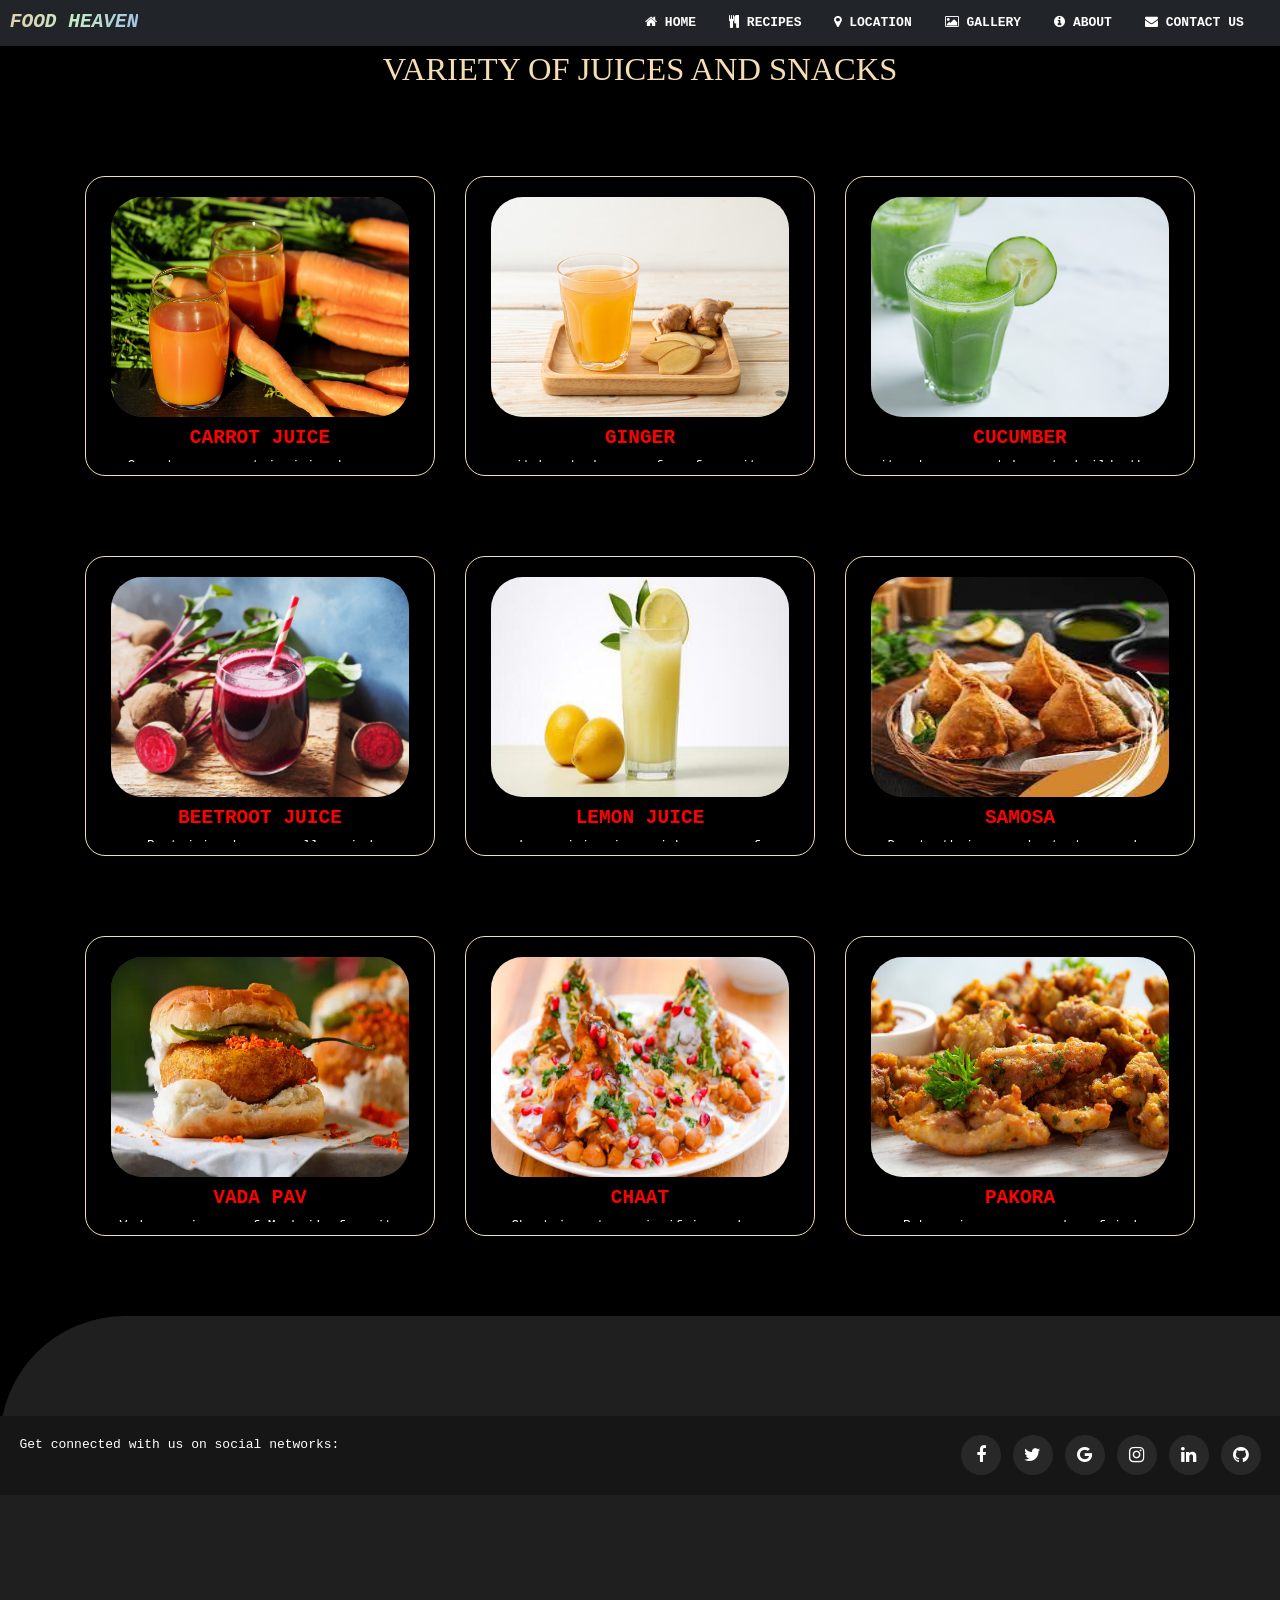
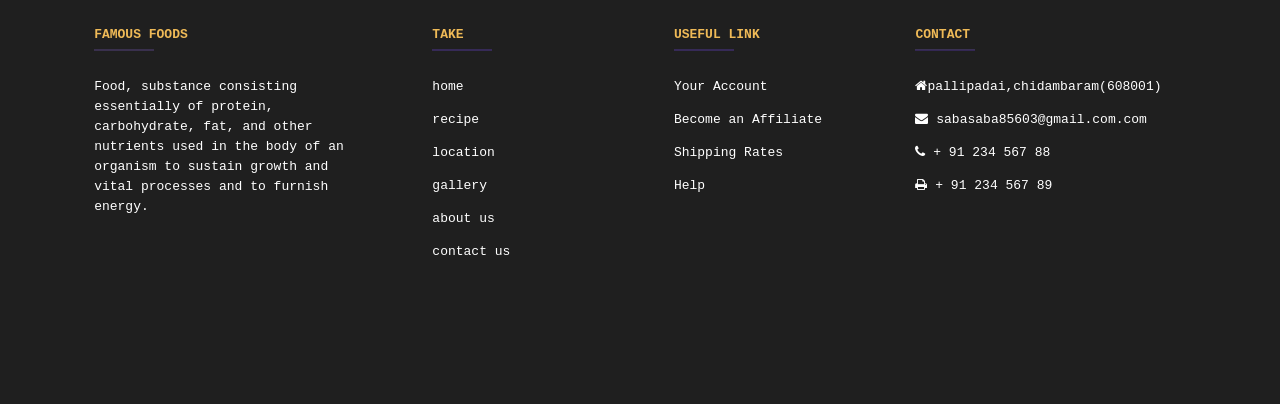
<file: juice.html>
<!DOCTYPE html>
<html lang="en">
<head>
    <meta charset="UTF-8">
    <meta name="viewport" content="width=device-width, initial-scale=1.0">
    <title>FAMOUSFOODS</title>
    <link rel="icon" href="flogo.webp">
    <link href="https://cdn.jsdelivr.net/npm/bootstrap@5.0.2/dist/css/bootstrap.min.css" rel="stylesheet" integrity="sha384-EVSTQN3/azprG1Anm3QDgpJLIm9Nao0Yz1ztcQTwFspd3yD65VohhpuuCOmLASjC" crossorigin="anonymous">
    <link rel="stylesheet" href="https://cdnjs.cloudflare.com/ajax/libs/font-awesome/5.15.2/css/all.min.css" integrity="sha384-rNSldXGxJ1dpGVv4U02d5OVypSllg5k0hp0PIFVrW3V34V2u5/YcthoiZzdaLto9" crossorigin="anonymous">
    <link rel="stylesheet" href="https://cdnjs.cloudflare.com/ajax/libs/font-awesome/4.7.0/css/font-awesome.min.css">
    <link rel="stylesheet" href="footer.css">

    <style>
      *{
        margin:0 ;
        padding: 0;
        box-sizing: border-box;
        font-family: monospace;
      }
      body {
    margin: 0;
    padding: 0;
    font-family: monospace;
    background-color: black;
    overflow-x: hidden;
    display: flex;
    min-height: 100vh;
    flex-direction: column;
}
    
        nav {
            display: flex;
            justify-content: space-between;
            align-items: center;
        }

        .logo {
            font-size: 1.5rem;
            font-weight: bold;
            background: linear-gradient(90deg, #e3ceae, #c4ecc4, #a2c4e5);
            -webkit-background-clip: text;
            color: transparent;
            display: inline-block;
        }

        .nav-links {
            list-style: none;
            display: flex;
        }

        .nav-links li {
            margin-right: 20px;
        }

        .nav-links a {
            text-decoration: none;
            color: white;
            font-weight: bold;
            transition: color 0.3s ease;
        }

        .nav-links a:hover {
            color: #ffcc00;
            text-shadow: 0px 1px 1px;
        }
        h6{
  color: rgb(239, 186, 87);
}
        .btn{
  color: #000;
  border: 1px solid;
  background-color:rgb(255, 255, 255,0);

}
.btn:hover{
  color: #f8e2e2;
  box-shadow: 2px 2px 2px 2px;
}
        .container{
            position: relative;
            display: flex;
            justify-content: center;
            flex-wrap: wrap;
            gap: 80px 30px;
            padding:80px  0px;
        }
        @media (max-width: 480px) {
            .container {
                padding: 40px 12px;
                gap: 40px 16px;
            }
            .container .card:hover{
                height: 380px;
            }
        }
        .container .card{
            position: relative;
            display: flex;
            justify-content: center;
            align-items: flex-start;
            width: min(350px, 90vw);
            height: 300px;
            background-color:rgb(255, 255, 255,0);
            border-radius: 20px;
            box-shadow: 0 35px 30px rgba(0,0,0,0.15);
            transition: 0.5s;
            border-color: wheat;
        }
        .container .card:hover{
            height: 400px;
        }
        .container .card .imgBx{
            position: absolute;
            width: calc(100% - 50px);
            height: 220px;
            top: 20px;
            left: 25px;
            background: #333;
            border-radius: 32px;
            overflow: hidden;
            transition: 0.5s;
        }
        .container .card:hover .imgBx{
            top: -100px;
            scale: 0.75;
            box-shadow: 0 15px 45px rgba(0,0,0,0.2);
        }
        .container .card .imgBx img{
            position: absolute;
            top: 0;
            left: 0;
            width: 100%;
            height: 100%;
            

        }
.container .card .content{
    position: absolute;
    top: 250px;
    width: 100%;
    height: 35px;
    padding: 0 30px;
    text-align: center;
    overflow: hidden;
}
.container .card:hover .content{
    top: 130px;
    height: 250px;
}
.container .card .content h2{
    font-size: 1.5em;
    font-weight: 700;
    color: red;
}
.container .card .content p{
    color: black;
    
}
.container .card .content a{
    position: relative;
    top: 10px;
    display: inline-block;
    padding: 12px 25px;
    background:rgb(19, 18, 19);
    color: #fff;
    font-weight: 500;
    text-decoration: none;
}

.container {
    flex: 1;
}

.btn-outline {
 border: 2px solid wheat;
   
}
.btn-outline:hover{
  color: wheat;
}
a{
  text-decoration: none;
}
</style>
</head>
<body>
<div class="body-image"></div>

<div class="fixed-top">
<div class="container-fluid bg-dark stick">
    <nav class="navbar navbar-expand-lg navbar-dark bg-transparent ">
        <i class="logo">FOOD HEAVEN</i>
        <button type="button" class="navbar-toggler btn" data-bs-toggle="collapse" data-bs-target="#navbarCollapse">
            <span class="navbar-toggler-icon"></span>
        </button>
        <div class="collapse navbar-collapse" id="navbarCollapse">
            <ul class="nav-links navbar-nav ms-auto">
                <li class="nav-item"><a href="index.html" class="nav-link navhead"><i class="fa fa-home"></i> HOME</a></li>
                <li class="nav-item"><a href="recipe1.html" class="nav-link navhead"><i class="fa fa-cutlery"></i> RECIPES</a></li>
                <li class="nav-item"><a href="location.html" class="nav-link navhead"><i class="fa fa-map-marker"></i> LOCATION</a></li>
                <li class="nav-item"><a href="gallary.html" class="nav-link navhead"><i class="fa fa-image"></i> GALLERY</a></li>
                <li class="nav-item"><a href="about.html" class="nav-link navhead"><i class="fa fa-info-circle"></i> ABOUT</a></li>
                <li class="nav-item"><a href="contactus.html" class="nav-link navhead"><i class="fa fa-envelope"></i> CONTACT US</a></li>
            </ul>
        </div>
    </nav>
</div>
</div>
<h1 style="text-align: center; color: wheat; margin-top: 50px; font-family: m;">VARIETY OF JUICES AND SNACKS</h1>
<div class="container">
  <div class="card" style="--clr:#009688">
      <div class="imgBx"><img src="images/juice/carrot juice.jpg" alt=""></div>
      <div class="content">
          <h2>CARROT JUICE</h2>
          <p  style="color:white;">Carrots are great in juice because they can have a slightly sweet flavor to what might be quite a bitter drink while not being as high in sugar.</p><a href="location.html" class="btn btn-outline">locate</a>
      </div>
  </div>
  <div class="card" style="--clr:#009688">
      <div class="imgBx"><img src="images/juice/ginger juice.jpg" alt=""></div>
      <div class="content">
          <h2>GINGER</h2>
          <p  style="color:white;"> it has to be one of my favourite ingredients, and while you could definitely argue it shouldn’t be classed as a vegetable, maybe a spice or just an extra, I thought it deserved mentioning here. </p><a href="location.html" class="btn btn-outline">locate</a>
      </div>
  </div>
  <div class="card" style="--clr:#009688">
      <div class="imgBx"><img src="images/juice/cucumber juice.avif" alt=""></div>
      <div class="content">
          <h2>CUCUMBER</h2>
          <p  style="color:white;"> it makes a great base to build other juices on top of. Annoyingly cucumbers are technically a fruit, not a vegetable, but you show me one person who keeps there cucumbers in a fruit bowl then I’ll be convinced.</p><a href="location.html" class="btn btn-outline" >locate</a>
      </div>
      
  </div>
  
  <div class="card" style="--clr:#009688">
    <div class="imgBx"><img src="images/juice/beetroot.webp" alt=""></div>
    <div class="content">
        <h2>BEETROOT JUICE</h2>
        <p  style="color:white;">Beet juice has a really weird property, it can actually help increase your stamina so you can exercise longer, which means that you can lose weight even faster!</p><a href="location.html" class="btn btn-outline">locate</a>
    </div>
</div>
<div class="card" style="--clr:#009688">
    <div class="imgBx"><img src="images/juice/lemon juice.jpg" alt=""></div>
    <div class="content">
        <h2>LEMON JUICE</h2>
        <p  style="color:white;">Lemon juice is a rich source of vitamin C with only three calories per tablespoon and minimal amounts of sugar. </p><a href="location.html" class="btn btn-outline">locate</a>
    </div>
</div>
<div class="card" style="--clr:#009688">
    <div class="imgBx"><img src="images/juice/samosa.jpg" alt=""></div>
    <div class="content">
        <h2>SAMOSA</h2>
        <p  style="color:white;" >Due to their crunchy texture and a variety of different flavors, samosas provide a perfect introduction to the world of Indian cuisine for newcomers. </p><a href="location.html" class="btn btn-outline" >locate</a>
    </div>
</div>
<div class="card" style="--clr:#009688">
  <div class="imgBx"><img src="images/juice/vada pav.webp" alt=""></div>
  <div class="content">
      <h2>VADA PAV</h2>
      <p style="color:white;">Vada pav is one of Mumbai's favorite sandwiches, its name referring to the key ingredients: vada, or spicy mashed potatoes that are deep-fried in chickpea batter, and pav, or white bread rolls.</p><a href="location.html" class="btn btn-outline">locate</a>
  </div>
</div>
<div class="card" style="--clr:#009688">
  <div class="imgBx"><img src="images/juice/chaat.webp" alt=""></div>
  <div class="content">
      <h2>CHAAT</h2>
      <p style="color:white;">Chaat is a term signifying a huge variety of Indian street foods, snacks, or small meals which usually combine salty, spicy, sweet, and sour flavors.  </p><a href="location.html" class="btn btn-outline">locate</a>
  </div>
</div>
<div class="card" style="--clr:#009688">
  <div class="imgBx"><img src="images/juice/pakora.jpg" alt=""></div>
  <div class="content">
      <h2>PAKORA</h2>
      <p style="color:white;">Pakora is a savory, deep-fried Indian snack made with pieces of vegetables such as cauliflower and eggplant. Although it is a quintessential Indian snack that can be easily found on numerous street corners, it can also be made at home. </p><a href="location.html" class="btn btn-outline" >locate</a>
  </div>
</div>
</div>

<footer
                class="site-footer text-center text-lg-start text-white"
                >
          <!-- Section: Social media -->
          <section
                   class="footer-social d-flex justify-content-between p-4"
                   >
            <!-- Left -->
            <div class="me-5 footer-social-text">
              <span>Get connected with us on social networks:</span>
            </div>
            <!-- Left -->
      
            <!-- Right -->
            <div class="foot footer-social-icons">
              <a href="" class="text-white me-4 ">
                <i class="fa fa-facebook-f "></i>
              </a>
              <a href="" class="text-white me-4">
                <i class="fa fa-twitter"></i>
              </a>
              <a href="" class="text-white me-4">
                <i class="fa fa-google"></i>
              </a>
              <a href="" class="text-white me-4">
                <i class="fa fa-instagram"></i>
              </a>
              <a href="" class="text-white me-4">
                <i class="fa fa-linkedin"></i>
              </a>
              <a href="" class="text-white me-4">
                <i class="fa fa-github"></i>
              </a>
            </div>
            <!-- Right -->
          </section>
          <!-- Section: Social media -->
      
          <!-- Section: Links  -->
          <section class="">
            <div class="container text-center text-md-start mt-5">
              <!-- Grid row -->
              <div class="row mt-3">
                <!-- Grid column -->
                <div class="col-md-3 col-lg-4 col-xl-3 mx-auto mb-4">
                  <!-- Content -->
                  <h6 class="text-uppercase fw-bold">FAMOUS FOODS</h6>
                  <hr
                      class="mb-4 mt-0 d-inline-block mx-auto footer-hr"
                      />
                  <p>
                    Food, substance consisting essentially of protein, carbohydrate, fat, and other nutrients used in the body of an organism to sustain growth and vital processes and to furnish energy. 
                  </p>
                </div>
                <!-- Grid column -->
      
                <!-- Grid column -->
                <div class="col-md-2 foot col-lg-2 col-xl-2 mx-auto mb-4">
                  <!-- Links -->
                  <h6 class="text-uppercase fw-bold">TAKE</h6>
                  <hr
                      class="mb-4 mt-0 d-inline-block mx-auto footer-hr-alt"
                      />
                      <p>
                        <a href="index.html" class="text-white">home</a>
                      </p>
                      <p>
                        <a href="recipe1.html" class="text-white">recipe</a>
                      </p>
                      <p>
                        <a href="location.html" class="text-white">location </a>
                      </p>
                      <p>
                        <a href="gallary.html" class="text-white">gallery</a>
                      </p>
                      <p>
                        <a href="about.html" class="text-white">about us</a>
                      </p>
                      <p>
                        <a href="contactus.html" class="text-white">contact us</a>
                      </p>
                </div>
                <!-- Grid column -->
      
                <!-- Grid column -->
                <div class="col-md-3 col-lg-2 col-xl-2 mx-auto mb-4">
                  <!-- Links -->
                  <h6 class="text-uppercase fw-bold">USEFUL LINK</h6>
                  <hr
                      class="mb-4 mt-0 d-inline-block mx-auto footer-hr-alt"
                      />
                  <p>
                    <a href="#!" class="text-white">Your Account</a>
                  </p>
                  <p>
                    <a href="#!" class="text-white">Become an Affiliate</a>
                  </p>
                  <p>
                    <a href="#!" class="text-white">Shipping Rates</a>
                  </p>
                  <p>
                    <a href="#!" class="text-white">Help</a>
                  </p>
                </div>
                <!-- Grid column -->
      
                <!-- Grid column -->
                <div class="col-md-4 col-lg-3 col-xl-3 mx-auto mb-md-0 mb-4">
                  <!-- Links -->
                  <h6 class="text-uppercase fw-bold">Contact</h6>
                  <hr
                      class="mb-4 mt-0 d-inline-block mx-auto"
                      style="width: 60px; background-color: #7042ef; height: 2px"
                      />
                  <p><i class="fa fa-home mr-3"></i>pallipadai,chidambaram(608001)</p>
                  <p><i class="fa fa-envelope mr-3"></i> sabasaba85603@gmail.com.com</p>
                  <p><i class="fa fa-phone mr-3"></i> + 91 234 567 88</p>
                  <p><i class="fa fa-print mr-3"></i> + 91 234 567 89</p>
                </div>
                <!-- Grid column -->
              </div>
              <!-- Grid row -->
            </div>
          </section>
          <!-- Section: Links  -->
      
          
        </footer>
        <!-- Footer -->
<script src="https://cdn.jsdelivr.net/npm/bootstrap@5.0.2/dist/js/bootstrap.bundle.min.js" integrity="sha384-MrcW6ZMFYlzcLA8Nl+NtUVF0sA7MsXsP1UyJoMp4YLEuNSfAP+JcXn/tWtIaxVXM" crossorigin="anonymous"></script>
</body>
</html>
</file>
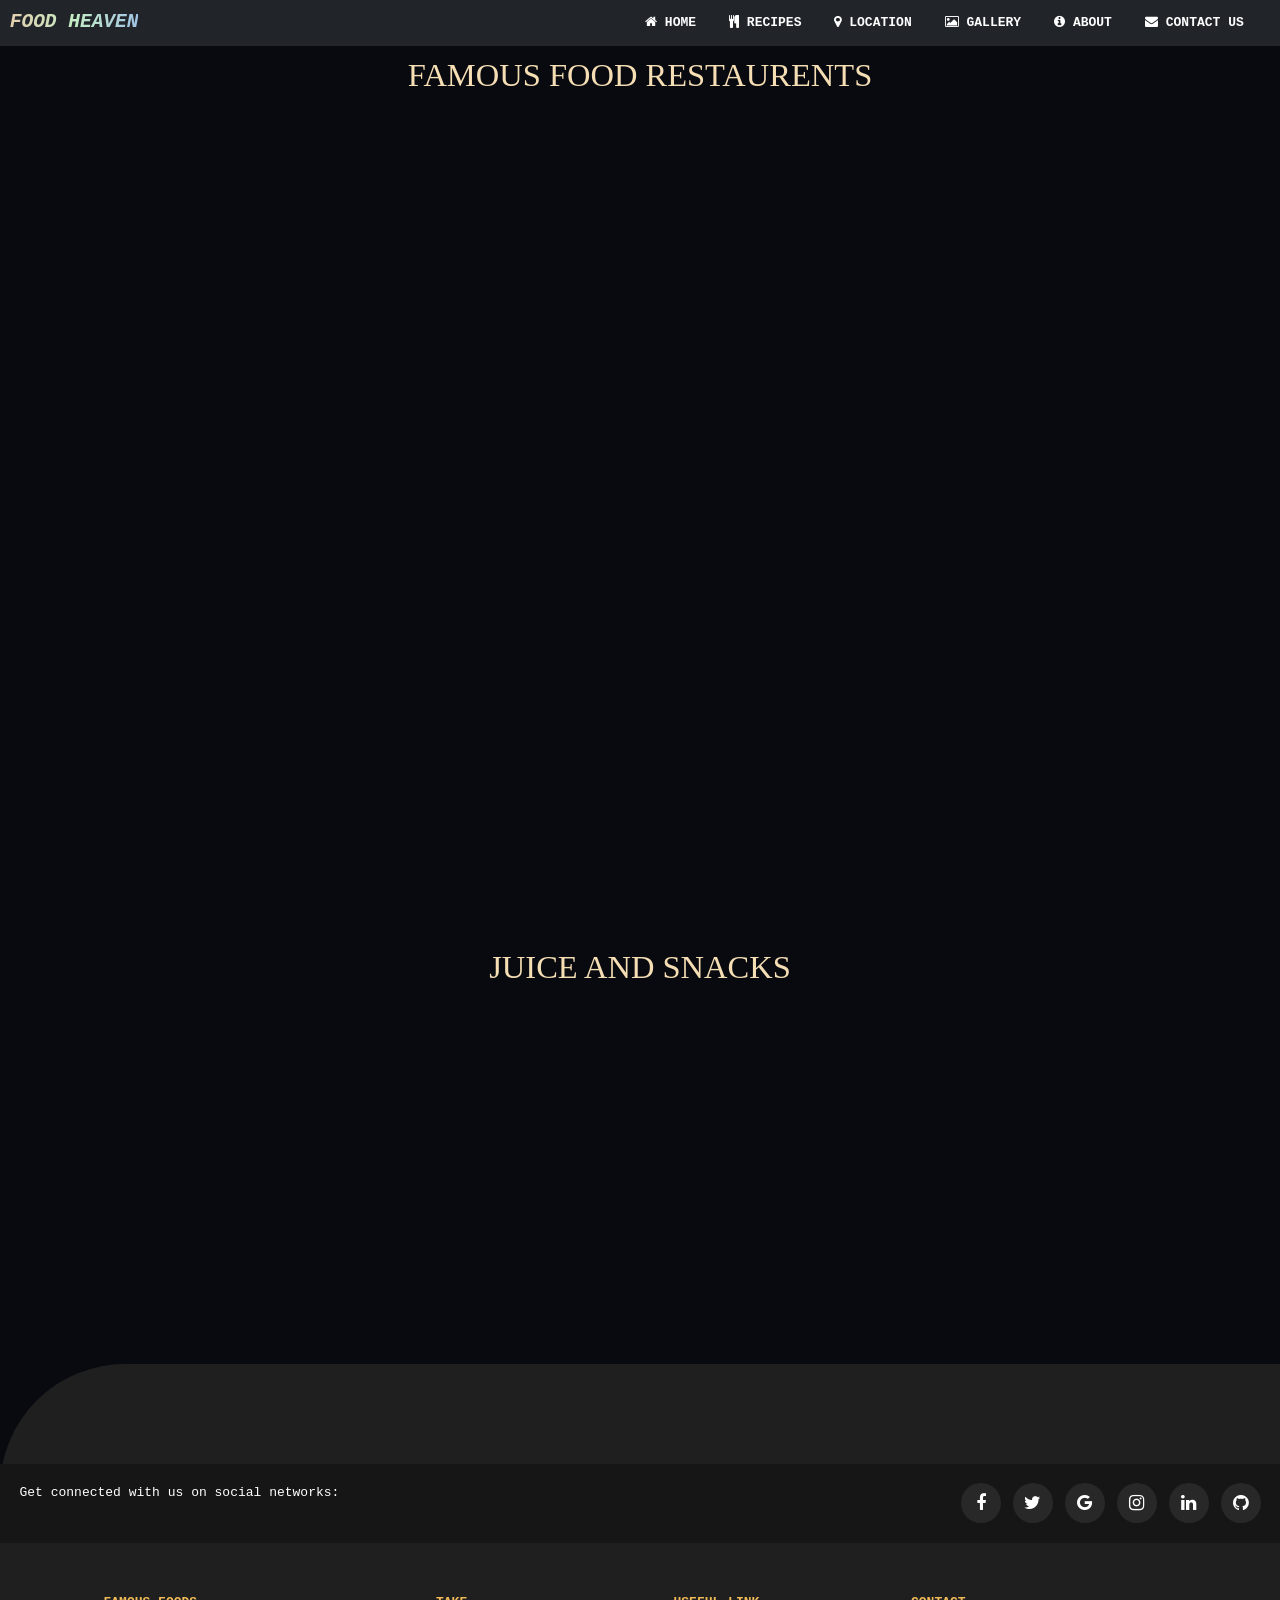
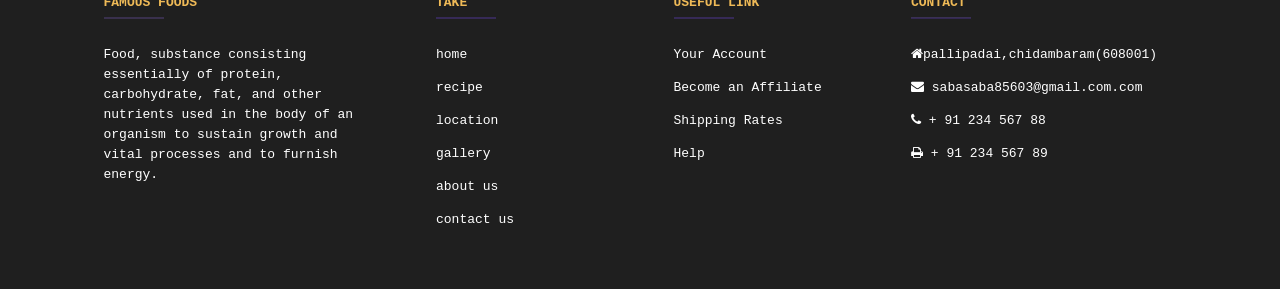
<file: location.html>
<!DOCTYPE html>
<html lang="en">
<head>
    <meta charset="UTF-8">
    <meta name="viewport" content="width=device-width, initial-scale=1.0">
    <title>FAMOUSFOODS</title>
    <link rel="icon" href="flogo.webp">
    <link href="https://cdn.jsdelivr.net/npm/bootstrap@5.0.2/dist/css/bootstrap.min.css" rel="stylesheet" integrity="sha384-EVSTQN3/azprG1Anm3QDgpJLIm9Nao0Yz1ztcQTwFspd3yD65VohhpuuCOmLASjC" crossorigin="anonymous">
    <link rel="stylesheet" href="https://cdnjs.cloudflare.com/ajax/libs/font-awesome/5.15.2/css/all.min.css" integrity="sha384-rNSldXGxJ1dpGVv4U02d5OVypSllg5k0hp0PIFVrW3V34V2u5/YcthoiZzdaLto9" crossorigin="anonymous">
    <link rel="stylesheet" href="https://cdnjs.cloudflare.com/ajax/libs/font-awesome/4.7.0/css/font-awesome.min.css">
    <link rel="stylesheet" href="footer.css">

    <style>
        body {
            margin: 0;
            font-family: Arial, sans-serif;
            overflow-x: hidden; /* Prevent horizontal scrollbar */
            padding-top: 56px;
            background-color: #090a10;
        }
        *{
                margin: 0px;
                padding: 0px;
                box-sizing: border-box;
                font-family: monospace;

        }
        nav {
            display: flex;
            justify-content: space-between;
            align-items: center;
        }

        .logo {
            font-size: 1.5rem;
            font-weight: bold;
            background: linear-gradient(90deg, #e3ceae, #c4ecc4, #a2c4e5);
            -webkit-background-clip: text;
            color: transparent;
            display: inline-block;
        }

        .nav-links {
            list-style: none;
            display: flex;
        }

        .nav-links li {
            margin-right: 20px;
        }

        .nav-links a {
            text-decoration: none;
            color: white;
            font-weight: bold;
            transition: color 0.3s ease;
        }

        .nav-links a:hover {
            color: #ffcc00;
            text-shadow: 0px 1px 1px;
        }
        h6{
  color: rgb(239, 186, 87);
}
        a{
  text-decoration: none;
}
        .btn{
  color: #000;
  border: 1px solid;
  background-color:rgb(255, 255, 255,0);

}
.btn:hover{
  color: #f8e2e2;
  box-shadow: 2px 2px 2px 2px;
}

.container{
  margin-top: 60px;
  display: flex;
  flex-wrap: wrap;
  
}
.map{
  margin: 30px;
}
.container {
      display: flex;
      flex-wrap: wrap;
      justify-content: space-around;
    }

    .map {
      width: 100%;
      max-width: 500px; /* Set a maximum width for each iframe */
      margin-bottom: 20px;
    }

    iframe {
      width: 100%;
      height: 300px; /* Set an initial height for the iframes */
    }

    @media only screen and (min-width: 768px) {
      /* Adjust styles for screens with a minimum width of 768px */
      .map {
        flex-basis: calc(50% - 20px); /* Two maps per row, considering margin */
      }
    }

    @media only screen and (min-width: 1200px) {
      /* Adjust styles for screens with a minimum width of 1200px */
      .map {
        flex-basis: calc(33.33% - 20px); /* Three maps per row, considering margin */
      }
    }

    </style>
</head>
<body>
    <div class="body-image"></div>

    <div class="fixed-top">
        <div class="container-fluid bg-dark stick">
            <nav class="navbar navbar-expand-lg navbar-dark bg-transparent ">
                <i class="logo">FOOD HEAVEN</i>
                <button type="button" class="navbar-toggler btn" data-bs-toggle="collapse" data-bs-target="#navbarCollapse">
                    <span class="navbar-toggler-icon"></span>
                </button>
                <div class="collapse navbar-collapse" id="navbarCollapse">
                    <ul class="nav-links navbar-nav ms-auto">
                        <li class="nav-item"><a href="index.html" class="nav-link navhead"><i class="fa fa-home"></i> HOME</a></li>
                        <li class="nav-item"><a href="recipe1.html" class="nav-link navhead"><i class="fa fa-cutlery"></i> RECIPES</a></li>
                        <li class="nav-item"><a href="location.html" class="nav-link navhead"><i class="fa fa-map-marker"></i> LOCATION</a></li>
                        <li class="nav-item"><a href="gallary.html" class="nav-link navhead"><i class="fa fa-image"></i> GALLERY</a></li>
                        <li class="nav-item"><a href="about.html" class="nav-link navhead"><i class="fa fa-info-circle"></i> ABOUT</a></li>
                        <li class="nav-item"><a href="contactus.html" class="nav-link navhead"><i class="fa fa-envelope"></i> CONTACT US</a></li>
                    </ul>
                </div>
            </nav>
        </div>
    </div>
    <h1 style="text-align: center; color: wheat; font-family:m ; ">FAMOUS FOOD RESTAURENTS</h1>
    <div class="container">
    <div class="map">
      <iframe src="https://www.google.com/maps/embed?pb=!1m18!1m12!1m3!1d124402.7879001877!2d80.05735294335942!3d12.998238800000019!2m3!1f0!2f0!3f0!3m2!1i1024!2i768!4f13.1!3m3!1m2!1s0x3a52675ad8c0334b%3A0x5314303f29baa8cd!2sSukkubhai%20Biryani%20Restaurant!5e0!3m2!1sen!2sin!4v1709224631075!5m2!1sen!2sin" width="500px" height="500" style="border:0;" allowfullscreen="" loading="lazy" referrerpolicy="no-referrer-when-downgrade"></iframe>
    </div>
    <div class="map">
      <iframe src="https://www.google.com/maps/embed?pb=!1m18!1m12!1m3!1d15342.431898353972!2d80.22901004571071!3d12.898004176055451!2m3!1f0!2f0!3f0!3m2!1i1024!2i768!4f13.1!3m3!1m2!1s0x3a525beb1d4a6627%3A0x4bd701435c7290fd!2sMount%20Road%20Bilal%20at%20ECR!5e0!3m2!1sen!2sin!4v1709225048656!5m2!1sen!2sin" width="500" height="500" style="border:0;" allowfullscreen="" loading="lazy" referrerpolicy="no-referrer-when-downgrade"></iframe>
    </div>
    <div class="map">
      <iframe src="https://www.google.com/maps/embed?pb=!1m18!1m12!1m3!1d3886.519679727781!2d80.26591077385035!3d13.066216912799282!2m3!1f0!2f0!3f0!3m2!1i1024!2i768!4f13.1!3m3!1m2!1s0x3a52661bcc5eb335%3A0xafa8f4c82673684e!2sBUHARI%20-%20MOUNT%20ROAD!5e0!3m2!1sen!2sin!4v1709225122097!5m2!1sen!2sin" width="500" height="500" style="border:0;" allowfullscreen="" loading="lazy" referrerpolicy="no-referrer-when-downgrade"></iframe>
    </div>
    <div class="map">
      <iframe src="https://www.google.com/maps/embed?pb=!1m18!1m12!1m3!1d3887.5037585393006!2d80.19854487384926!3d13.003560214179199!2m3!1f0!2f0!3f0!3m2!1i1024!2i768!4f13.1!3m3!1m2!1s0x3a526745b3d5e147%3A0x40acd05f68c5c134!2sA2B%20VEG%20RESTAURANT!5e0!3m2!1sen!2sin!4v1709225559913!5m2!1sen!2sin" width="500" height="500" style="border:0;" allowfullscreen="" loading="lazy" referrerpolicy="no-referrer-when-downgrade"></iframe>
    </div>

  <div class="map">
    <h1 style="text-align: center; color: wheat; font-family:m ; margin-bottom: 50px; margin-top: 50px; ">JUICE AND SNACKS </h1>
    <iframe src="https://www.google.com/maps/embed?pb=!1m18!1m12!1m3!1d15551.369921653308!2d80.22144032939663!3d12.981924906761307!2m3!1f0!2f0!3f0!3m2!1i1024!2i768!4f13.1!3m3!1m2!1s0x3a525dfe41583b5d%3A0x34d25ac2767ba09b!2s750ml%20Juice%20Shop!5e0!3m2!1sen!2sin!4v1709296583087!5m2!1sen!2sin" width="600" height="450" style="border:0;" allowfullscreen="" loading="lazy" referrerpolicy="no-referrer-when-downgrade"></iframe>
  </div>
  </div>
  
    <footer
    class="site-footer text-center text-lg-start text-white"
    >
<!-- Section: Social media -->
<section
       class="footer-social d-flex justify-content-between p-4"
       >
<!-- Left -->
<div class="me-5 footer-social-text">
  <span>Get connected with us on social networks:</span>
</div>
<!-- Left -->

<!-- Right -->
<div class="foot footer-social-icons">
  <a href="" class="text-white me-4 ">
    <i class="fa fa-facebook-f "></i>
  </a>
  <a href="" class="text-white me-4">
    <i class="fa fa-twitter"></i>
  </a>
  <a href="" class="text-white me-4">
    <i class="fa fa-google"></i>
  </a>
  <a href="" class="text-white me-4">
    <i class="fa fa-instagram"></i>
  </a>
  <a href="" class="text-white me-4">
    <i class="fa fa-linkedin"></i>
  </a>
  <a href="" class="text-white me-4">
    <i class="fa fa-github"></i>
  </a>
</div>
<!-- Right -->
</section>
<!-- Section: Social media -->

<!-- Section: Links  -->
<section class="">
<div class="container text-center text-md-start mt-5">
  <!-- Grid row -->
  <div class="row mt-3">
    <!-- Grid column -->
    <div class="col-md-3 col-lg-4 col-xl-3 mx-auto mb-4">
      <!-- Content -->
      <h6 class="text-uppercase fw-bold">FAMOUS FOODS</h6>
      <hr
          class="mb-4 mt-0 d-inline-block mx-auto footer-hr"
          />
      <p>
        Food, substance consisting essentially of protein, carbohydrate, fat, and other nutrients used in the body of an organism to sustain growth and vital processes and to furnish energy. 
      </p>
    </div>
    <!-- Grid column -->

    <!-- Grid column -->
    <div class="col-md-2 foot col-lg-2 col-xl-2 mx-auto mb-4">
      <!-- Links -->
      <h6 class="text-uppercase fw-bold">TAKE</h6>
      <hr
          class="mb-4 mt-0 d-inline-block mx-auto footer-hr-alt"
          />
          <p>
            <a href="index.html" class="text-white">home</a>
          </p>
          <p>
            <a href="recipe1.html" class="text-white">recipe</a>
          </p>
          <p>
            <a href="location.html" class="text-white">location </a>
          </p>
          <p>
            <a href="gallary.html" class="text-white">gallery</a>
          </p>
          <p>
            <a href="about.html" class="text-white">about us</a>
          </p>
          <p>
            <a href="contactus.html" class="text-white">contact us</a>
          </p>
    </div>
    <!-- Grid column -->

    <!-- Grid column -->
    <div class="col-md-3 col-lg-2 col-xl-2 mx-auto mb-4">
      <!-- Links -->
      <h6 class="text-uppercase fw-bold">USEFUL LINK</h6>
      <hr
          class="mb-4 mt-0 d-inline-block mx-auto footer-hr-alt"
          />
      <p>
        <a href="#!" class="text-white">Your Account</a>
      </p>
      <p>
        <a href="#!" class="text-white">Become an Affiliate</a>
      </p>
      <p>
        <a href="#!" class="text-white">Shipping Rates</a>
      </p>
      <p>
        <a href="#!" class="text-white">Help</a>
      </p>
    </div>
    <!-- Grid column -->

    <!-- Grid column -->
    <div class="col-md-4 col-lg-3 col-xl-3 mx-auto mb-md-0 mb-4">
      <!-- Links -->
      <h6 class="text-uppercase fw-bold">Contact</h6>
      <hr
          class="mb-4 mt-0 d-inline-block mx-auto"
          style="width: 60px; background-color: #7042ef; height: 2px"
          />
      <p><i class="fa fa-home mr-3"></i>pallipadai,chidambaram(608001)</p>
      <p><i class="fa fa-envelope mr-3"></i> sabasaba85603@gmail.com.com</p>
      <p><i class="fa fa-phone mr-3"></i> + 91 234 567 88</p>
      <p><i class="fa fa-print mr-3"></i> + 91 234 567 89</p>
    </div>
    <!-- Grid column -->
  </div>
  <!-- Grid row -->
</div>
</section>
<!-- Section: Links  -->


</footer>
    <script src="https://cdn.jsdelivr.net/npm/bootstrap@5.0.2/dist/js/bootstrap.bundle.min.js" integrity="sha384-MrcW6ZMFYlzcLA8Nl+NtUVF0sA7MsXsP1UyJoMp4YLEuNSfAP+JcXn/tWtIaxVXM" crossorigin="anonymous"></script>
</body>
</html>
</file>
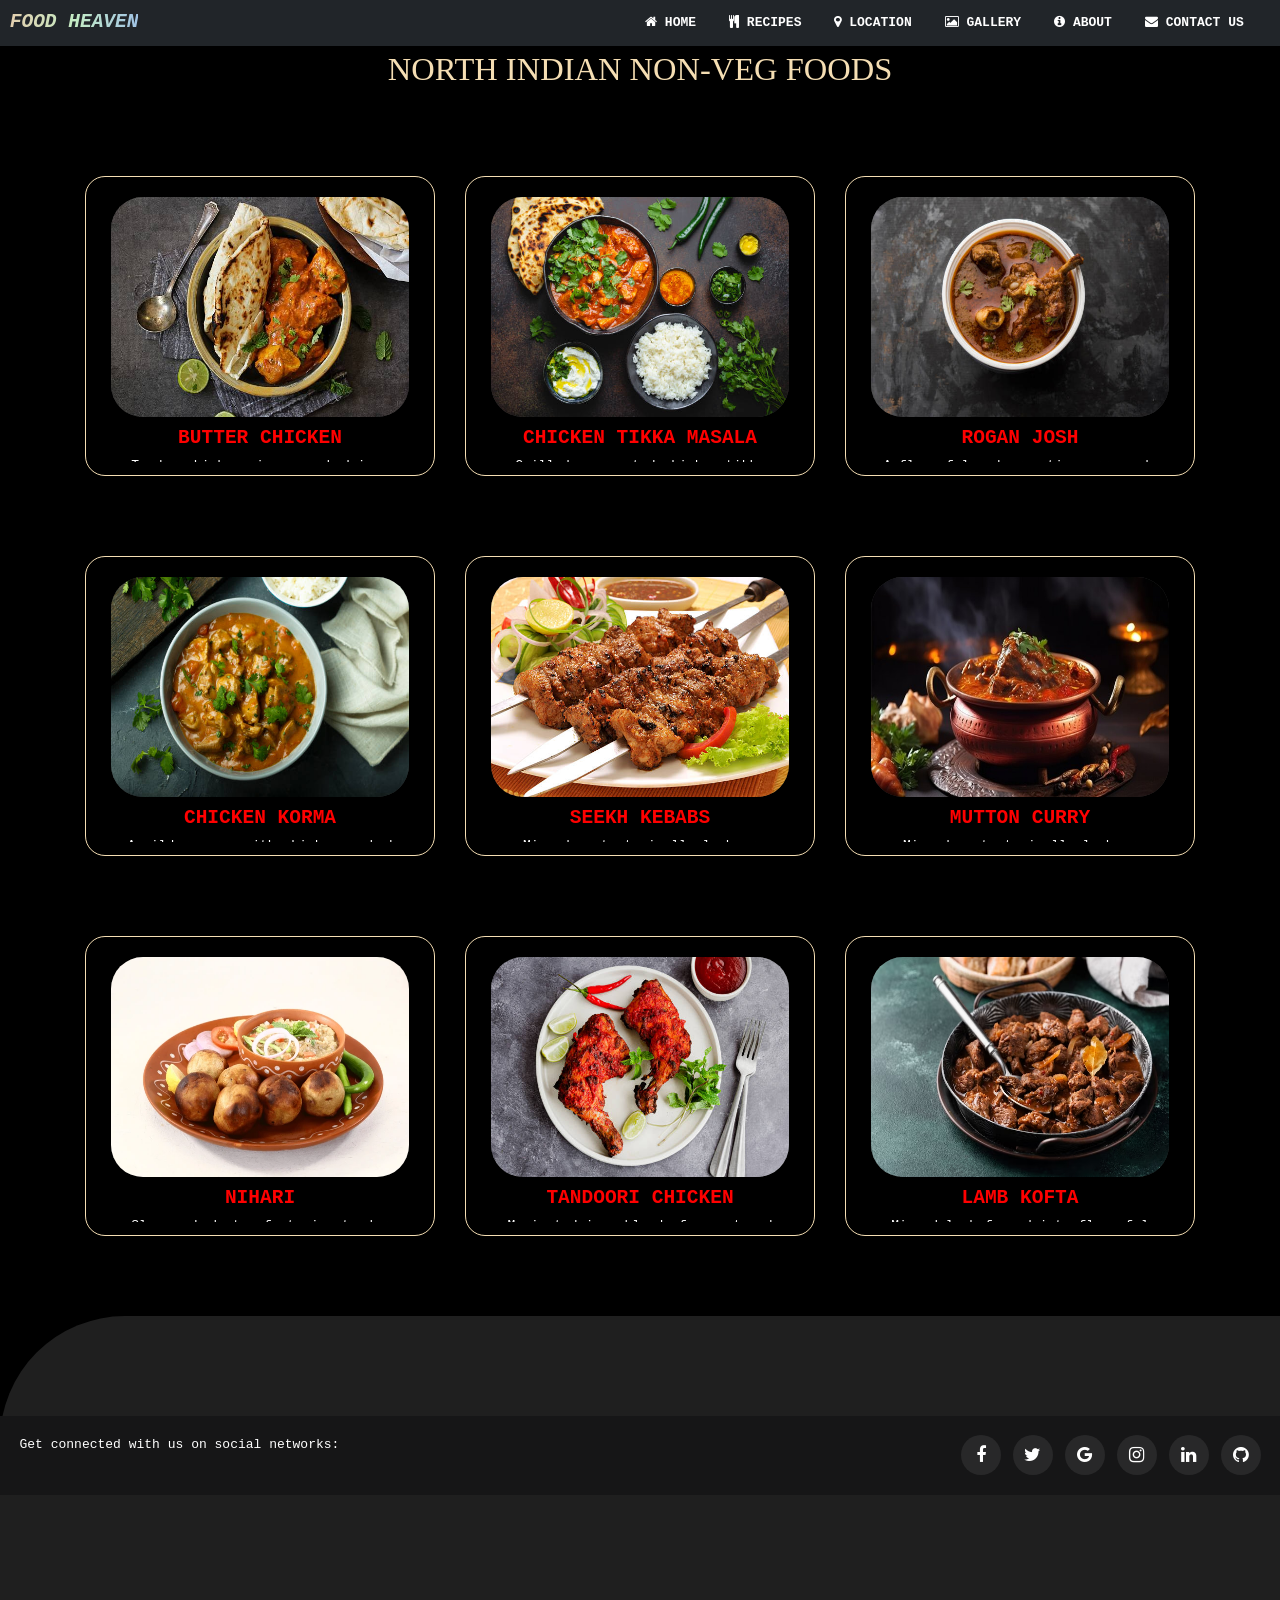
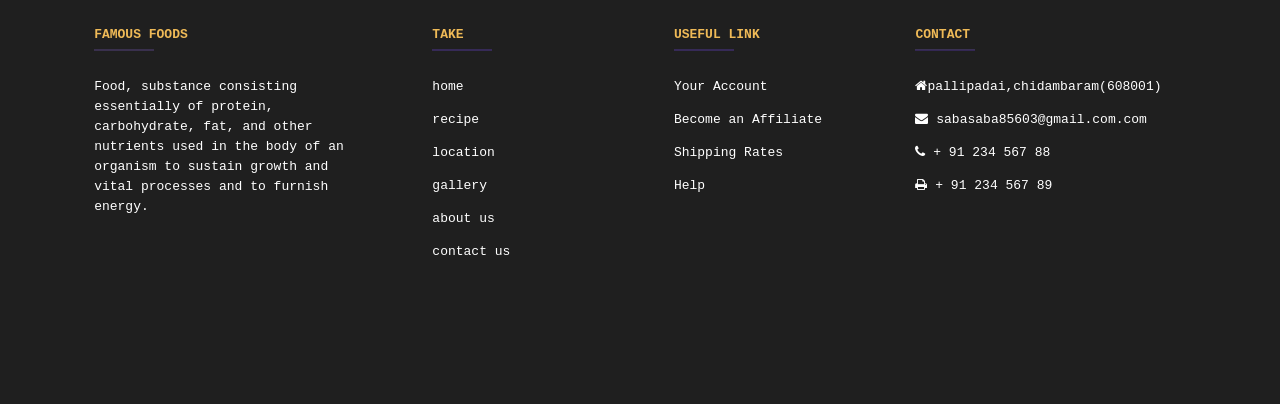
<file: northnon.html>
<!DOCTYPE html>
<html lang="en">
<head>
    <meta charset="UTF-8">
    <meta name="viewport" content="width=device-width, initial-scale=1.0">
    <title>FAMOUSFOODS</title>
    <link rel="icon" href="flogo.webp">
    <link href="https://cdn.jsdelivr.net/npm/bootstrap@5.0.2/dist/css/bootstrap.min.css" rel="stylesheet" integrity="sha384-EVSTQN3/azprG1Anm3QDgpJLIm9Nao0Yz1ztcQTwFspd3yD65VohhpuuCOmLASjC" crossorigin="anonymous">
    <link rel="stylesheet" href="https://cdnjs.cloudflare.com/ajax/libs/font-awesome/5.15.2/css/all.min.css" integrity="sha384-rNSldXGxJ1dpGVv4U02d5OVypSllg5k0hp0PIFVrW3V34V2u5/YcthoiZzdaLto9" crossorigin="anonymous">
    <link rel="stylesheet" href="https://cdnjs.cloudflare.com/ajax/libs/font-awesome/4.7.0/css/font-awesome.min.css">
    <link rel="stylesheet" href="footer.css">

    <style>
      *{
        margin:0 ;
        padding: 0;
        box-sizing: border-box;
        font-family: monospace;
      }
      body {
    margin: 0;
    padding: 0;
    font-family: monospace;
    background-color: black;
    overflow-x: hidden;
    display: flex;
    min-height: 100vh;
    flex-direction: column;
}
    
        nav {
            display: flex;
            justify-content: space-between;
            align-items: center;
        }

        .logo {
            font-size: 1.5rem;
            font-weight: bold;
            background: linear-gradient(90deg, #e3ceae, #c4ecc4, #a2c4e5);
            -webkit-background-clip: text;
            color: transparent;
            display: inline-block;
        }

        .nav-links {
            list-style: none;
            display: flex;
        }

        .nav-links li {
            margin-right: 20px;
        }

        .nav-links a {
            text-decoration: none;
            color: white;
            font-weight: bold;
            transition: color 0.3s ease;
        }

        .nav-links a:hover {
            color: #ffcc00;
            text-shadow: 0px 1px 1px;
        }
        h6{
  color: rgb(239, 186, 87);
}
        .btn{
  color: #000;
  border: 1px solid;
  background-color:rgb(255, 255, 255,0);

}
.btn:hover{
  color: #f8e2e2;
  box-shadow: 2px 2px 2px 2px;
}
        .container{
            position: relative;
            display: flex;
            justify-content: center;
            flex-wrap: wrap;
            gap: 80px 30px;
            padding:80px  0px;
        }
        @media (max-width: 480px) {
            .container {
                padding: 40px 12px;
                gap: 40px 16px;
            }
            .container .card:hover{
                height: 380px;
            }
        }
        .container .card{
            position: relative;
            display: flex;
            justify-content: center;
            align-items: flex-start;
            width: min(350px, 90vw);
            height: 300px;
            background-color:rgb(255, 255, 255,0);
            border-radius: 20px;
            box-shadow: 0 35px 30px rgba(0,0,0,0.15);
            transition: 0.5s;
            border-color: wheat;
        }
        .container .card:hover{
            height: 400px;
        }
        .container .card .imgBx{
            position: absolute;
            width: calc(100% - 50px);
            height: 220px;
            top: 20px;
            left: 25px;
            background: #333;
            border-radius: 32px;
            overflow: hidden;
            transition: 0.5s;
        }
        .container .card:hover .imgBx{
            top: -100px;
            scale: 0.75;
            box-shadow: 0 15px 45px rgba(0,0,0,0.2);
        }
        .container .card .imgBx img{
            position: absolute;
            top: 0;
            left: 0;
            width: 100%;
            height: 100%;
            

        }
.container .card .content{
    position: absolute;
    top: 250px;
    width: 100%;
    height: 35px;
    padding: 0 30px;
    text-align: center;
    overflow: hidden;
}
.container .card:hover .content{
    top: 130px;
    height: 250px;
}
.container .card .content h2{
    font-size: 1.5em;
    font-weight: 700;
    color: red;
}
.container .card .content p{
    color: black;
    
}
.container .card .content a{
    position: relative;
    top: 10px;
    display: inline-block;
    padding: 12px 25px;
    background:rgb(19, 18, 19);
    color: #fff;
    font-weight: 500;
    text-decoration: none;
}

.container {
    flex: 1;
}

.btn-outline {
 border: 2px solid wheat;
   
}
.btn-outline:hover{
  color: wheat;
}
a{
  text-decoration: none;
}
</style>
</head>
<body>
<div class="body-image"></div>

<div class="fixed-top">
<div class="container-fluid bg-dark stick">
    <nav class="navbar navbar-expand-lg navbar-dark bg-transparent ">
        <i class="logo">FOOD HEAVEN</i>
        <button type="button" class="navbar-toggler btn" data-bs-toggle="collapse" data-bs-target="#navbarCollapse">
            <span class="navbar-toggler-icon"></span>
        </button>
        <div class="collapse navbar-collapse" id="navbarCollapse">
            <ul class="nav-links navbar-nav ms-auto">
                <li class="nav-item"><a href="index.html" class="nav-link navhead"><i class="fa fa-home"></i> HOME</a></li>
                <li class="nav-item"><a href="recipe1.html" class="nav-link navhead"><i class="fa fa-cutlery"></i> RECIPES</a></li>
                <li class="nav-item"><a href="location.html" class="nav-link navhead"><i class="fa fa-map-marker"></i> LOCATION</a></li>
                <li class="nav-item"><a href="gallary.html" class="nav-link navhead"><i class="fa fa-image"></i> GALLERY</a></li>
                <li class="nav-item"><a href="about.html" class="nav-link navhead"><i class="fa fa-info-circle"></i> ABOUT</a></li>
                <li class="nav-item"><a href="contactus.html" class="nav-link navhead"><i class="fa fa-envelope"></i> CONTACT US</a></li>
            </ul>
        </div>
    </nav>
</div>
</div>
<h1 style="text-align: center; color: wheat; margin-top: 50px; font-family: m;">NORTH INDIAN NON-VEG FOODS</h1>
<div class="container">
  <div class="card" style="--clr:#009688">
      <div class="imgBx"><img src="images/nnon/butter chicken.jpg" alt=""></div>
      <div class="content">
          <h2>BUTTER CHICKEN</h2>
          <p  style="color:white;">Tender chicken pieces cooked in a creamy tomato-based gravy, enriched with butter and various spices.</p><a href="location.html" class="btn btn-outline">locate</a>
      </div>
  </div>
  <div class="card" style="--clr:#009688">
      <div class="imgBx"><img src="images/nnon/chicken tikka masala.jpg" alt=""></div>
      <div class="content">
          <h2>CHICKEN TIKKA MASALA</h2>
          <p  style="color:white;">Grilled or roasted chicken tikka pieces served in a creamy and flavorful tomato-based curry. </p><a href="location.html" class="btn btn-outline">locate</a>
      </div>
  </div>
  <div class="card" style="--clr:#009688">
      <div class="imgBx"><img src="images/nnon/rohan josh.jpg" alt=""></div>
      <div class="content">
          <h2>ROGAN JOSH</h2>
          <p  style="color:white;">A flavorful and aromatic curry made with tender pieces of meat, usually lamb or goat, cooked in a rich blend of spices.</p><a href="location.html" class="btn btn-outline" >locate</a>
      </div>
      
  </div>
  
  <div class="card" style="--clr:#009688">
    <div class="imgBx"><img src="images/nnon/chicken korma.jpg" alt=""></div>
    <div class="content">
        <h2>CHICKEN KORMA</h2>
        <p  style="color:white;">A milder curry with chicken cooked in a velvety blend of yogurt, cream, and ground nuts, offering a luxurious and creamy texture.</p><a href="location.html" class="btn btn-outline">locate</a>
    </div>
</div>
<div class="card" style="--clr:#009688">
    <div class="imgBx"><img src="images/nnon/seekh kebab.jpg" alt=""></div>
    <div class="content">
        <h2>SEEKH KEBABS</h2>
        <p  style="color:white;">Minced meat, typically lamb or chicken, seasoned with spices and grilled on skewers, providing a smoky and flavorful appetizer. </p><a href="location.html" class="btn btn-outline">locate</a>
    </div>
</div>
<div class="card" style="--clr:#009688">
    <div class="imgBx"><img src="images/nnon/mutton curry.jpg" alt=""></div>
    <div class="content">
        <h2>MUTTON CURRY</h2>
        <p  style="color:white;">Minced meat, typically lamb or chicken, seasoned with spices and grilled on skewers, providing a smoky and flavorful appetizer.</p><a href="location.html" class="btn btn-outline" >locate</a>
    </div>
</div>
<div class="card" style="--clr:#009688">
  <div class="imgBx"><img src="images/nnon/bihari.webp" alt=""></div>
  <div class="content">
      <h2>NIHARI</h2>
      <p  style="color:white;">Slow-cooked stew featuring tender pieces of meat, usually beef, in a rich and spicy broth, served as a traditional breakfast dish. </p><a href="location.html" class="btn btn-outline">locate</a>
  </div>
</div>
<div class="card" style="--clr:#009688">
  <div class="imgBx"><img src="images/nnon/tandoori chicken.jpg" alt=""></div>
  <div class="content">
      <h2>TANDOORI CHICKEN</h2>
      <p  style="color:white;"> Marinated in a blend of yogurt and spices, chicken is roasted to perfection in a tandoor (clay oven), resulting in a smoky and charred exterior </p><a href="location.html" class="btn btn-outline">locate</a>
  </div>
</div>
<div class="card" style="--clr:#009688">
  <div class="imgBx"><img src="images/nnon/lamb.avif" alt=""></div>
  <div class="content">
      <h2>LAMB KOFTA</h2>
      <p  style="color:white;">Minced lamb formed into flavorful meatballs, cooked in a spiced tomato-based gravy, offering a delightful combination of textures and tastes.</p><a href="location.html" class="btn btn-outline" >locate</a>
  </div>
</div>
</div>

<footer
                class="site-footer text-center text-lg-start text-white"
                >
          <!-- Section: Social media -->
          <section
                   class="footer-social d-flex justify-content-between p-4"
                   >
            <!-- Left -->
            <div class="me-5 footer-social-text">
              <span>Get connected with us on social networks:</span>
            </div>
            <!-- Left -->
      
            <!-- Right -->
            <div class="foot footer-social-icons">
              <a href="" class="text-white me-4 ">
                <i class="fa fa-facebook-f "></i>
              </a>
              <a href="" class="text-white me-4">
                <i class="fa fa-twitter"></i>
              </a>
              <a href="" class="text-white me-4">
                <i class="fa fa-google"></i>
              </a>
              <a href="" class="text-white me-4">
                <i class="fa fa-instagram"></i>
              </a>
              <a href="" class="text-white me-4">
                <i class="fa fa-linkedin"></i>
              </a>
              <a href="" class="text-white me-4">
                <i class="fa fa-github"></i>
              </a>
            </div>
            <!-- Right -->
          </section>
          <!-- Section: Social media -->
      
          <!-- Section: Links  -->
          <section class="">
            <div class="container text-center text-md-start mt-5">
              <!-- Grid row -->
              <div class="row mt-3">
                <!-- Grid column -->
                <div class="col-md-3 col-lg-4 col-xl-3 mx-auto mb-4">
                  <!-- Content -->
                  <h6 class="text-uppercase fw-bold">FAMOUS FOODS</h6>
                  <hr
                      class="mb-4 mt-0 d-inline-block mx-auto footer-hr"
                      />
                  <p>
                    Food, substance consisting essentially of protein, carbohydrate, fat, and other nutrients used in the body of an organism to sustain growth and vital processes and to furnish energy. 
                  </p>
                </div>
                <!-- Grid column -->
      
                <!-- Grid column -->
                <div class="col-md-2 foot col-lg-2 col-xl-2 mx-auto mb-4">
                  <!-- Links -->
                  <h6 class="text-uppercase fw-bold">TAKE</h6>
                  <hr
                      class="mb-4 mt-0 d-inline-block mx-auto footer-hr-alt"
                      />
                      <p>
                        <a href="index.html" class="text-white">home</a>
                      </p>
                      <p>
                        <a href="recipe1.html" class="text-white">recipe</a>
                      </p>
                      <p>
                        <a href="location.html" class="text-white">location </a>
                      </p>
                      <p>
                        <a href="gallary.html" class="text-white">gallery</a>
                      </p>
                      <p>
                        <a href="about.html" class="text-white">about us</a>
                      </p>
                      <p>
                        <a href="contactus.html" class="text-white">contact us</a>
                      </p>
                </div>
                <!-- Grid column -->
      
                <!-- Grid column -->
                <div class="col-md-3 col-lg-2 col-xl-2 mx-auto mb-4">
                  <!-- Links -->
                  <h6 class="text-uppercase fw-bold">USEFUL LINK</h6>
                  <hr
                      class="mb-4 mt-0 d-inline-block mx-auto footer-hr-alt"
                      />
                  <p>
                    <a href="#!" class="text-white">Your Account</a>
                  </p>
                  <p>
                    <a href="#!" class="text-white">Become an Affiliate</a>
                  </p>
                  <p>
                    <a href="#!" class="text-white">Shipping Rates</a>
                  </p>
                  <p>
                    <a href="#!" class="text-white">Help</a>
                  </p>
                </div>
                <!-- Grid column -->
      
                <!-- Grid column -->
                <div class="col-md-4 col-lg-3 col-xl-3 mx-auto mb-md-0 mb-4">
                  <!-- Links -->
                  <h6 class="text-uppercase fw-bold">Contact</h6>
                  <hr
                      class="mb-4 mt-0 d-inline-block mx-auto"
                      style="width: 60px; background-color: #7042ef; height: 2px"
                      />
                  <p><i class="fa fa-home mr-3"></i>pallipadai,chidambaram(608001)</p>
                  <p><i class="fa fa-envelope mr-3"></i> sabasaba85603@gmail.com.com</p>
                  <p><i class="fa fa-phone mr-3"></i> + 91 234 567 88</p>
                  <p><i class="fa fa-print mr-3"></i> + 91 234 567 89</p>
                </div>
                <!-- Grid column -->
              </div>
              <!-- Grid row -->
            </div>
          </section>
          <!-- Section: Links  -->
      
          
        </footer>
        <!-- Footer -->
<script src="https://cdn.jsdelivr.net/npm/bootstrap@5.0.2/dist/js/bootstrap.bundle.min.js" integrity="sha384-MrcW6ZMFYlzcLA8Nl+NtUVF0sA7MsXsP1UyJoMp4YLEuNSfAP+JcXn/tWtIaxVXM" crossorigin="anonymous"></script>
</body>
</html>
</file>
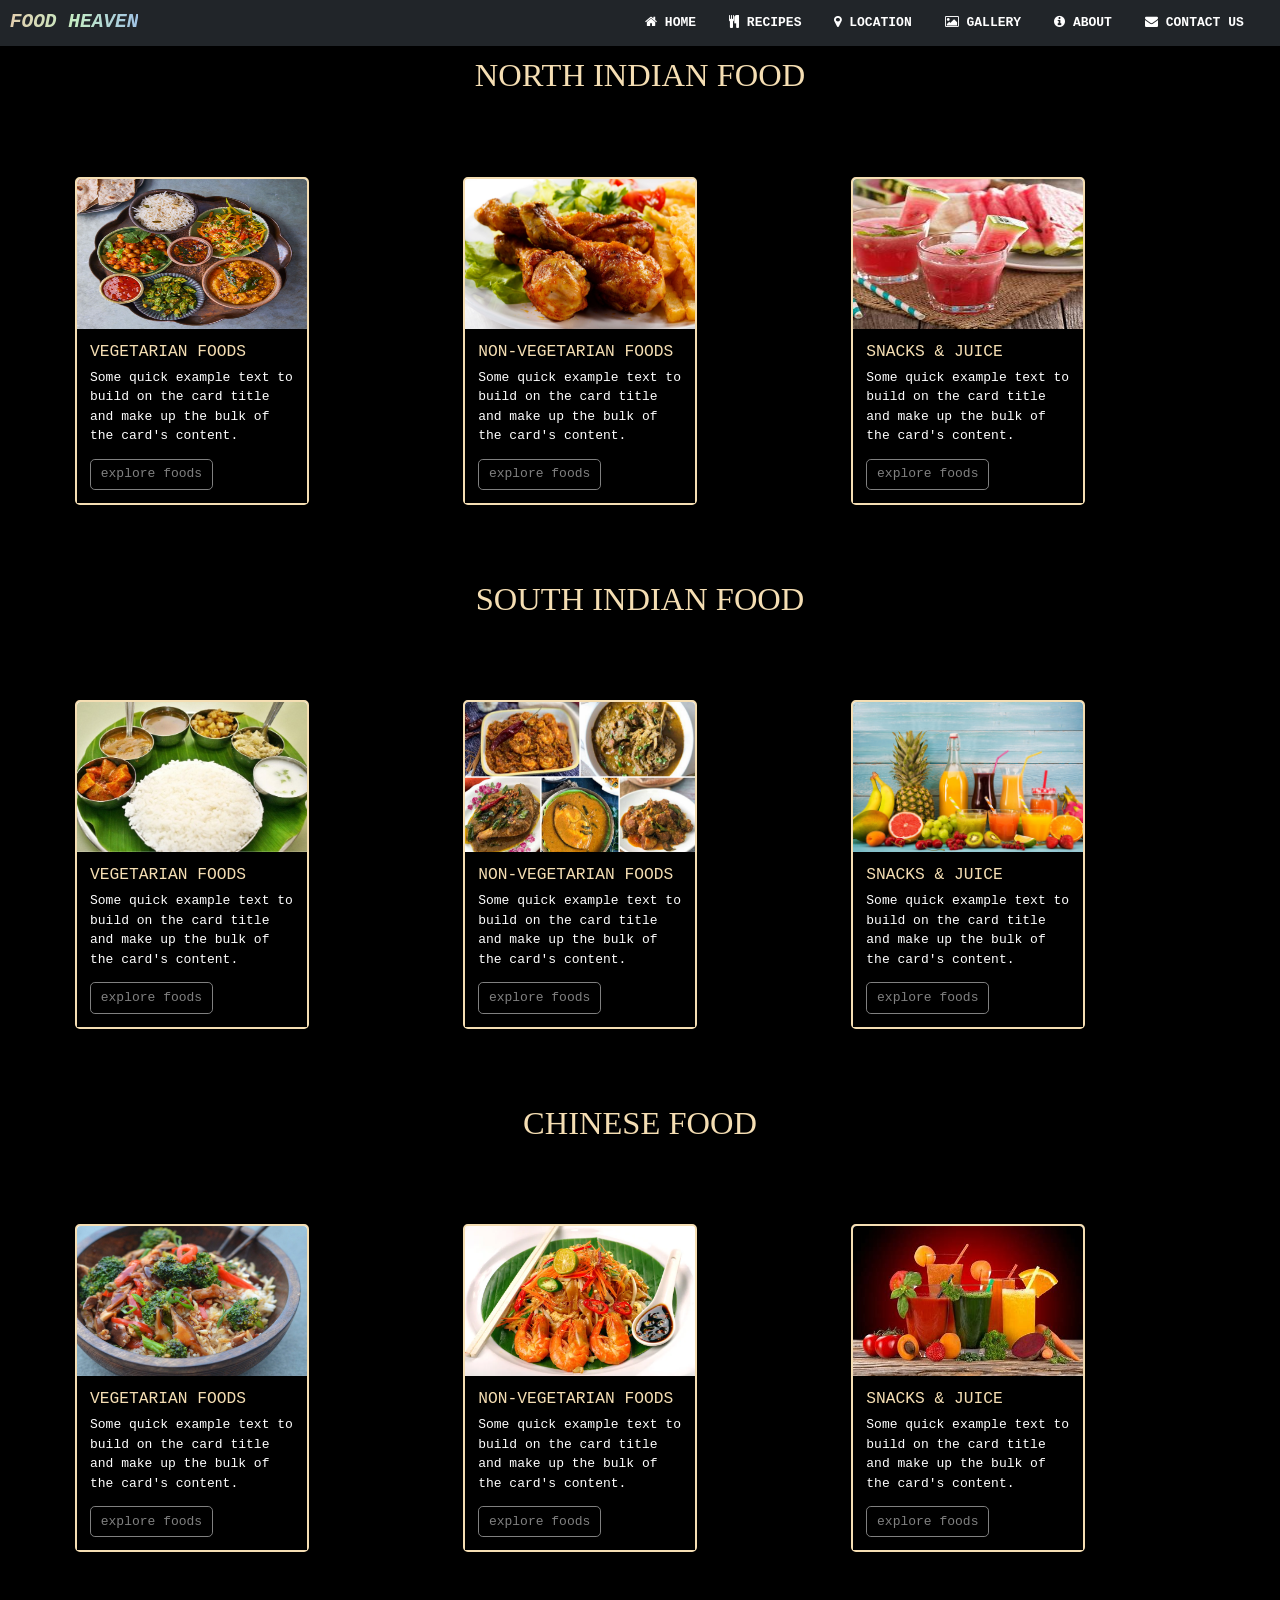
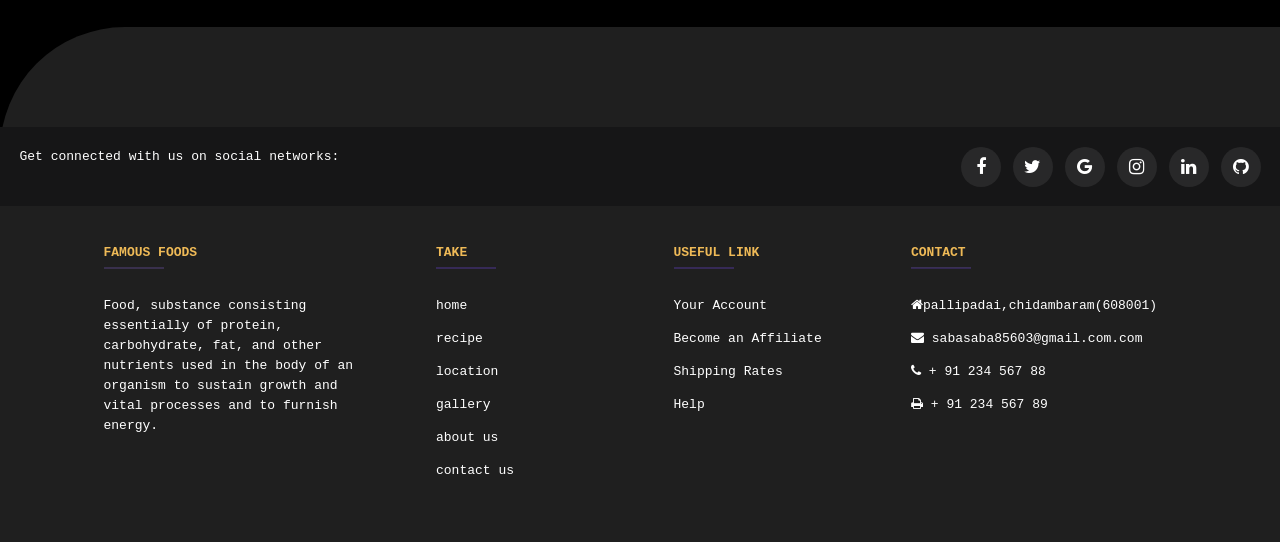
<file: recipe1.html>
<!DOCTYPE html>
<html lang="en">
<head>
    <meta charset="UTF-8">
    <meta name="viewport" content="width=device-width, initial-scale=1.0">
    <title>FAMOUSFOODS</title>
    <link rel="icon" href="flogo.webp">
    <link href="https://cdn.jsdelivr.net/npm/bootstrap@5.0.2/dist/css/bootstrap.min.css" rel="stylesheet" integrity="sha384-EVSTQN3/azprG1Anm3QDgpJLIm9Nao0Yz1ztcQTwFspd3yD65VohhpuuCOmLASjC" crossorigin="anonymous">
    <link rel="stylesheet" href="https://cdnjs.cloudflare.com/ajax/libs/font-awesome/5.15.2/css/all.min.css" integrity="sha384-rNSldXGxJ1dpGVv4U02d5OVypSllg5k0hp0PIFVrW3V34V2u5/YcthoiZzdaLto9" crossorigin="anonymous">
    <link rel="stylesheet" href="https://cdnjs.cloudflare.com/ajax/libs/font-awesome/4.7.0/css/font-awesome.min.css">
    <link rel="stylesheet" href="footer.css">

    <style>
        body {
            margin: 0;
            overflow-x: hidden; /* Prevent horizontal scrollbar */
            padding-top: 56px;
            background-color: #000;
        }
        *{
                margin: 0px;
                padding: 0px;
                box-sizing: border-box;
                font-family: monospace;
                

        }

        nav {
            display: flex;
            justify-content: space-between;
            align-items: center;
        }

        .logo {
            font-size: 1.5rem;
            font-weight: bold;
            background: linear-gradient(90deg, #e3ceae, #c4ecc4, #a2c4e5);
            -webkit-background-clip: text;
            color: transparent;
            display: inline-block;
        }

        .nav-links {
            list-style: none;
            display: flex;
        }

        .nav-links li {
            margin-right: 20px;
        }

        .nav-links a {
            text-decoration: none;
            color: white;
            font-weight: bold;
            transition: color 0.3s ease;
        }

        .nav-links a:hover {
            color: #ffcc00;
            text-shadow: 0px 1px 1px;
        }
        h6{
  color: rgb(239, 186, 87);
}
        .btn{
  color: #000;
  border: 1px solid;
  background-color:rgb(255, 255, 255,0);

}
.btn:hover{
  color: #f8e2e2;
  box-shadow: 2px 2px 2px 2px;
}
.card {
      transition: transform 0.5s ease;
      width: 25rem;
      display: inline-block;
      
    }

    .card:hover {
      transform: scale(1.1);
      box-shadow: 3px 3px 3px 3px;
    }
        .card {
    width: 18rem;
    margin: 75px; /* Add some margin for better spacing */
}

/* Card body styling */
.card-body {
    background-color: #5b5858;
    color: white;
}

/* Button styling */
.btn-outline {
  color:grey;
   
}
.btn-outline:hover{
  color: wheat;
}
        @media (max-width: 768px) {
    .card {
        width: 100%; /* Cards will take 100% width on smaller screens */
    }
}
a{
  text-decoration: none;
}
  
    </style>
</head>
<body>
    <div class="body-image"></div>

    <div class="fixed-top">
        <div class="container-fluid bg-dark stick">
            <nav class="navbar navbar-expand-lg navbar-dark bg-transparent ">
                <i class="logo">FOOD HEAVEN</i>
                <button type="button" class="navbar-toggler btn" data-bs-toggle="collapse" data-bs-target="#navbarCollapse">
                    <span class="navbar-toggler-icon"></span>
                </button>
                <div class="collapse navbar-collapse" id="navbarCollapse">
                    <ul class="nav-links navbar-nav ms-auto">
                        <li class="nav-item"><a href="index.html" class="nav-link navhead"><i class="fa fa-home"></i> HOME</a></li>
                        <li class="nav-item"><a href="recipe1.html" class="nav-link navhead"><i class="fa fa-cutlery"></i> RECIPES</a></li>
                        <li class="nav-item"><a href="location.html" class="nav-link navhead"><i class="fa fa-map-marker"></i> LOCATION</a></li>
                        <li class="nav-item"><a href="gallary.html" class="nav-link navhead"><i class="fa fa-image"></i> GALLERY</a></li>
                        <li class="nav-item"><a href="about.html" class="nav-link navhead"><i class="fa fa-info-circle"></i> ABOUT</a></li>
                        <li class="nav-item"><a href="contactus.html" class="nav-link navhead"><i class="fa fa-envelope"></i> CONTACT US</a></li>
                    </ul>
                </div>
            </nav>
        </div>
    </div>
    <h1 style="text-align: center; color: wheat; font-family:m ; ">NORTH INDIAN FOOD</h1>
    <div class="card" style="width: 18rem;  border: 2px solid wheat;">
      <img style="height: 150px;" src="images/northveg.jpg" class="card-img-top" alt="...">
      <div class="card-body" style="background-color:black ;">
        <h5 class="card-title" style="color: wheat;">VEGETARIAN FOODS</h5>
        <p class="card-text">Some quick example text to build on the card title and make up the bulk of the card's content.</p>
        <a href="northveg .html" class="btn btn-outline">explore foods</a>
      </div>
    </div>
    <div class="card" style="width: 18rem;  border: 2px solid wheat;">
      <img style="height: 150px;" src="images/northnon.webp" class="card-img-top" alt="...">
      <div class="card-body" style="background-color:black ;">
        <h5 class="card-title" style="color: wheat;">NON-VEGETARIAN FOODS</h5>
        <p class="card-text">Some quick example text to build on the card title and make up the bulk of the card's content.</p>
        <a href="northnon.html" class="btn btn-outline">explore foods</a>
      </div>
    </div>
    <div class="card" style="width: 18rem;  border: 2px solid wheat;">
      <img  style="height: 150px;"  src="images/northjuice.jpg" class="card-img-top" alt="...">
      <div class="card-body" style="background-color:black ;">
        <h5 class="card-title" style="color: wheat;">SNACKS & JUICE</h5>
        <p class="card-text" >Some quick example text to build on the card title and make up the bulk of the card's content.</p>
        <a href="juice.html" class="btn btn-outline">explore foods</a>
      </div>
    </div>
    <h1 style="text-align: center; color: wheat; font-family:m ; ">SOUTH INDIAN FOOD</h1>
    <div class="card" style="width: 18rem;  border: 2px solid wheat;">
      <img  style="height: 150px;" src="images/southveg.jpg" class="card-img-top" alt="...">
      <div class="card-body" style="background-color:black ;">
        <h5 class="card-title" style="color: wheat;">VEGETARIAN FOODS</h5>
        <p class="card-text">Some quick example text to build on the card title and make up the bulk of the card's content.</p>
        <a href="southveg.html" class="btn btn-outline">explore foods</a>
      </div>
    </div>
    <div class="card" style="width: 18rem;  border: 2px solid wheat;">
      <img   style="height: 150px;" src="images/southnon.png" class="card-img-top" alt="...">
      <div class="card-body" style="background-color:black ;">
        <h5 class="card-title" style="color: wheat;">NON-VEGETARIAN FOODS</h5>
        <p class="card-text">Some quick example text to build on the card title and make up the bulk of the card's content.</p>
        <a href="southnon.html" class="btn btn-outline">explore foods</a>
      </div>
    </div>
    <div class="card" style="width: 18rem;  border: 2px solid wheat;">
      <img  style="height: 150px;"  src="images/southjuice.jpg" class="card-img-top" alt="...">
      <div class="card-body" style="background-color:black ;">
        <h5 class="card-title" style="color: wheat;">SNACKS & JUICE</h5>
        <p class="card-text" >Some quick example text to build on the card title and make up the bulk of the card's content.</p>
        <a href="juice.html" class="btn btn-outline">explore foods</a>
      </div>
    </div>
    <h1 style="text-align: center; color: wheat; font-family:m ; ">CHINESE FOOD</h1>
    <div class="card" style="width: 18rem;  border: 2px solid wheat;">
      <img  style="height: 150px;"  src="images/chineseveg.jpg" class="card-img-top" alt="...">
      <div class="card-body" style="background-color:black ;">
        <h5 class="card-title" style="color: wheat;">VEGETARIAN FOODS</h5>
        <p class="card-text">Some quick example text to build on the card title and make up the bulk of the card's content.</p>
        <a href="chineseveg.html" class="btn btn-outline">explore foods</a>
      </div>
    </div>
    <div class="card" style="width: 18rem;  border: 2px solid wheat;">
      <img  style="height: 150px;"  src="images/chinesenon.webp" class="card-img-top" alt="...">
      <div class="card-body" style="background-color:black ;">
        <h5 class="card-title" style="color: wheat;">NON-VEGETARIAN FOODS</h5>
        <p class="card-text">Some quick example text to build on the card title and make up the bulk of the card's content.</p>
        <a href="chinesenon.html" class="btn btn-outline">explore foods</a>
      </div>
    </div>
    <div class="card" style="width: 18rem; border: 2px solid wheat;">
      <img  style="height: 150px;"  src="images/chinesejuice.jpg" class="card-img-top" alt="...">
      <div class="card-body" style="background-color:black ;">
        <h5 class="card-title" style="color: wheat;">SNACKS & JUICE </h5>
        <p class="card-text" >Some quick example text to build on the card title and make up the bulk of the card's content.</p>
        <a href="juice.html" class="btn btn-outline">explore foods</a>
      </div>
    </div>

      <!-- Footer -->
      <footer
      class="site-footer text-center text-lg-start text-white"
      >
<!-- Section: Social media -->
<section
         class="footer-social d-flex justify-content-between p-4"
         >
  <!-- Left -->
  <div class="me-5 footer-social-text">
    <span>Get connected with us on social networks:</span>
  </div>
  <!-- Left -->

  <!-- Right -->
  <div class="foot footer-social-icons">
    <a href="" class="text-white me-4 ">
      <i class="fa fa-facebook-f "></i>
    </a>
    <a href="" class="text-white me-4">
      <i class="fa fa-twitter"></i>
    </a>
    <a href="" class="text-white me-4">
      <i class="fa fa-google"></i>
    </a>
    <a href="" class="text-white me-4">
      <i class="fa fa-instagram"></i>
    </a>
    <a href="" class="text-white me-4">
      <i class="fa fa-linkedin"></i>
    </a>
    <a href="" class="text-white me-4">
      <i class="fa fa-github"></i>
    </a>
  </div>
  <!-- Right -->
</section>
<!-- Section: Social media -->

<!-- Section: Links  -->
<section class="">
  <div class="container text-center text-md-start mt-5">
    <!-- Grid row -->
    <div class="row mt-3">
      <!-- Grid column -->
      <div class="col-md-3 col-lg-4 col-xl-3 mx-auto mb-4">
        <!-- Content -->
        <h6 class="text-uppercase fw-bold">FAMOUS FOODS</h6>
        <hr
            class="mb-4 mt-0 d-inline-block mx-auto footer-hr"
            />
        <p>
          Food, substance consisting essentially of protein, carbohydrate, fat, and other nutrients used in the body of an organism to sustain growth and vital processes and to furnish energy. 
        </p>
      </div>
      <!-- Grid column -->

      <!-- Grid column -->
      <div class="col-md-2 foot col-lg-2 col-xl-2 mx-auto mb-4">
        <!-- Links -->
        <h6 class="text-uppercase fw-bold">TAKE</h6>
        <hr
            class="mb-4 mt-0 d-inline-block mx-auto footer-hr-alt"
            />
            <p>
              <a href="index.html" class="text-white">home</a>
            </p>
            <p>
              <a href="recipe1.html" class="text-white">recipe</a>
            </p>
            <p>
              <a href="location.html" class="text-white">location </a>
            </p>
            <p>
              <a href="gallary.html" class="text-white">gallery</a>
            </p>
            <p>
              <a href="about.html" class="text-white">about us</a>
            </p>
            <p>
              <a href="contactus.html" class="text-white">contact us</a>
            </p>
      </div>
      <!-- Grid column -->

      <!-- Grid column -->
      <div class="col-md-3 col-lg-2 col-xl-2 mx-auto mb-4">
        <!-- Links -->
        <h6 class="text-uppercase fw-bold">USEFUL LINK</h6>
        <hr
            class="mb-4 mt-0 d-inline-block mx-auto footer-hr-alt"
            />
        <p>
          <a href="#!" class="text-white">Your Account</a>
        </p>
        <p>
          <a href="#!" class="text-white">Become an Affiliate</a>
        </p>
        <p>
          <a href="#!" class="text-white">Shipping Rates</a>
        </p>
        <p>
          <a href="#!" class="text-white">Help</a>
        </p>
      </div>
      <!-- Grid column -->

      <!-- Grid column -->
      <div class="col-md-4 col-lg-3 col-xl-3 mx-auto mb-md-0 mb-4">
        <!-- Links -->
        <h6 class="text-uppercase fw-bold">Contact</h6>
        <hr
            class="mb-4 mt-0 d-inline-block mx-auto"
            style="width: 60px; background-color: #7042ef; height: 2px"
            />
        <p><i class="fa fa-home mr-3"></i>pallipadai,chidambaram(608001)</p>
        <p><i class="fa fa-envelope mr-3"></i> sabasaba85603@gmail.com.com</p>
        <p><i class="fa fa-phone mr-3"></i> + 91 234 567 88</p>
        <p><i class="fa fa-print mr-3"></i> + 91 234 567 89</p>
      </div>
      <!-- Grid column -->
    </div>
    <!-- Grid row -->
  </div>
</section>
<!-- Section: Links  -->


</footer>
<!-- Footer -->
    <script src="https://cdn.jsdelivr.net/npm/bootstrap@5.0.2/dist/js/bootstrap.bundle.min.js" integrity="sha384-MrcW6ZMFYlzcLA8Nl+NtUVF0sA7MsXsP1UyJoMp4YLEuNSfAP+JcXn/tWtIaxVXM" crossorigin="anonymous"></script>
</body>
</html>
</file>
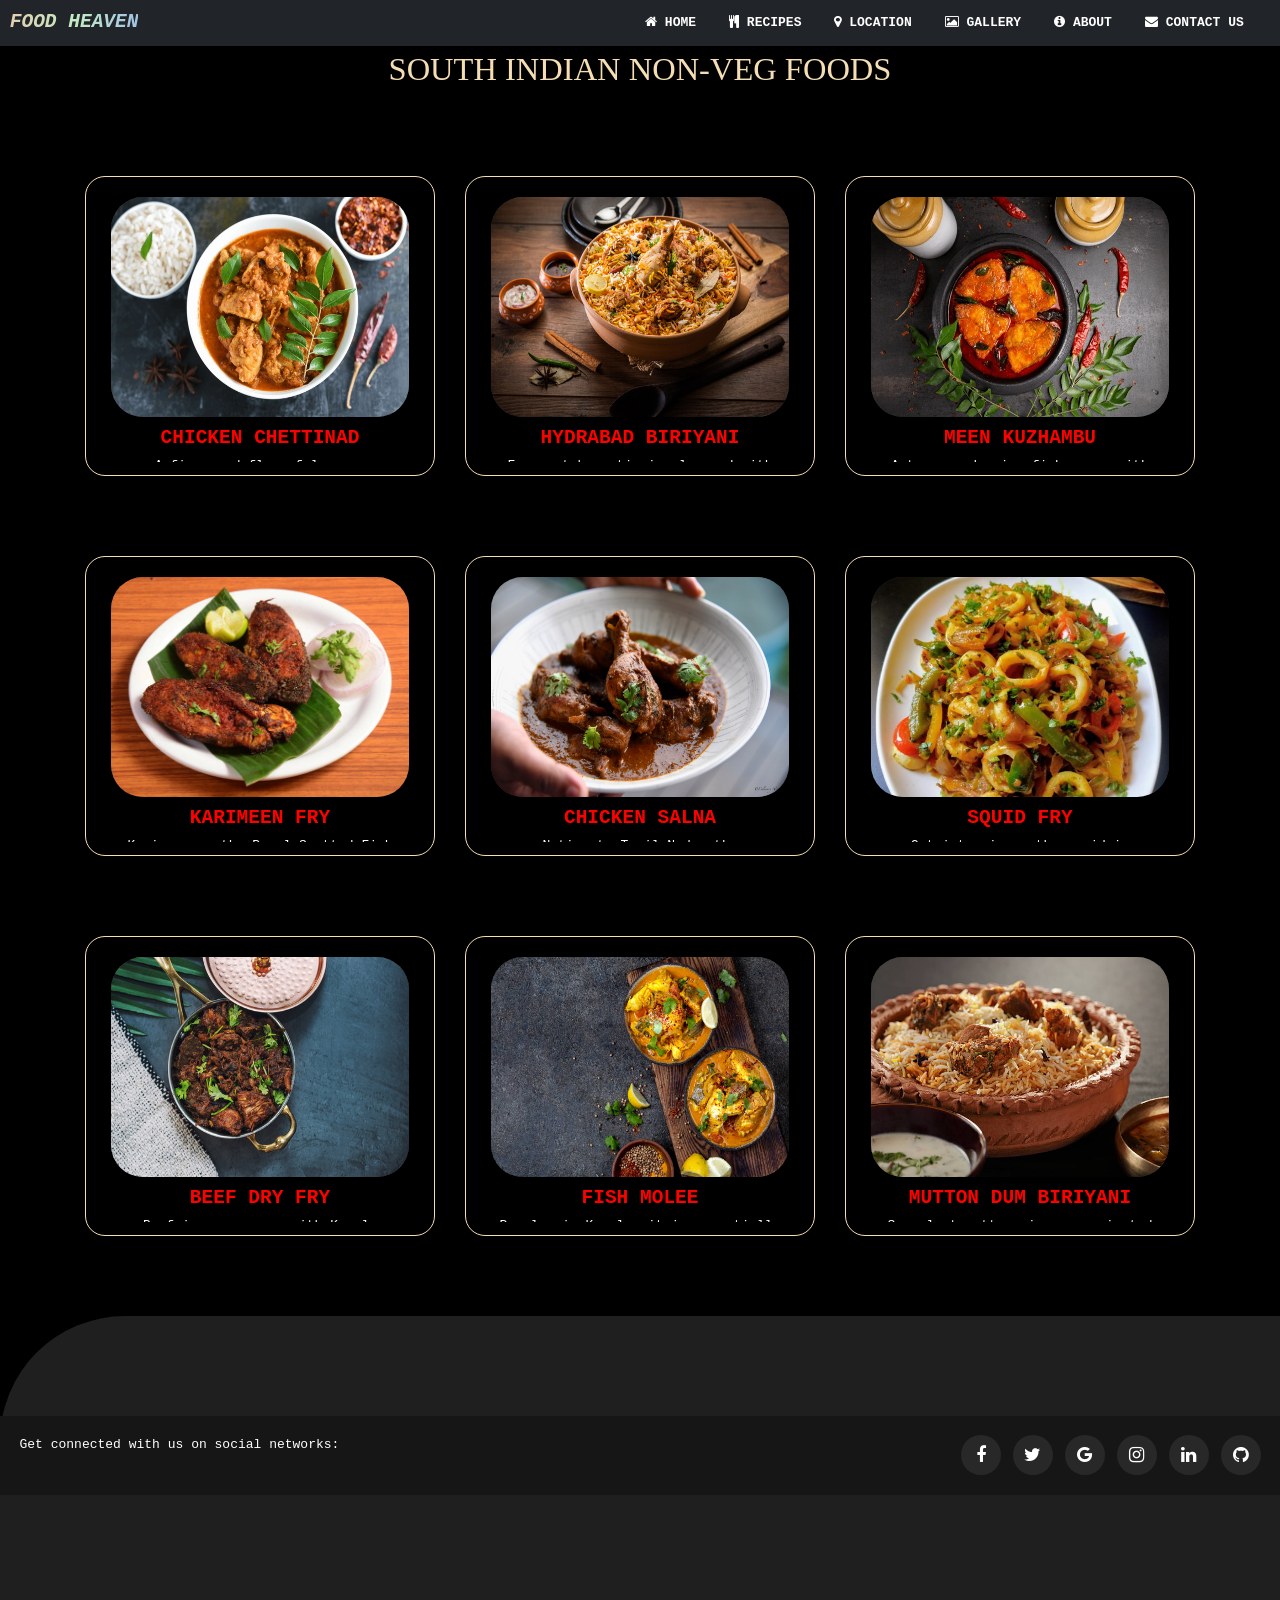
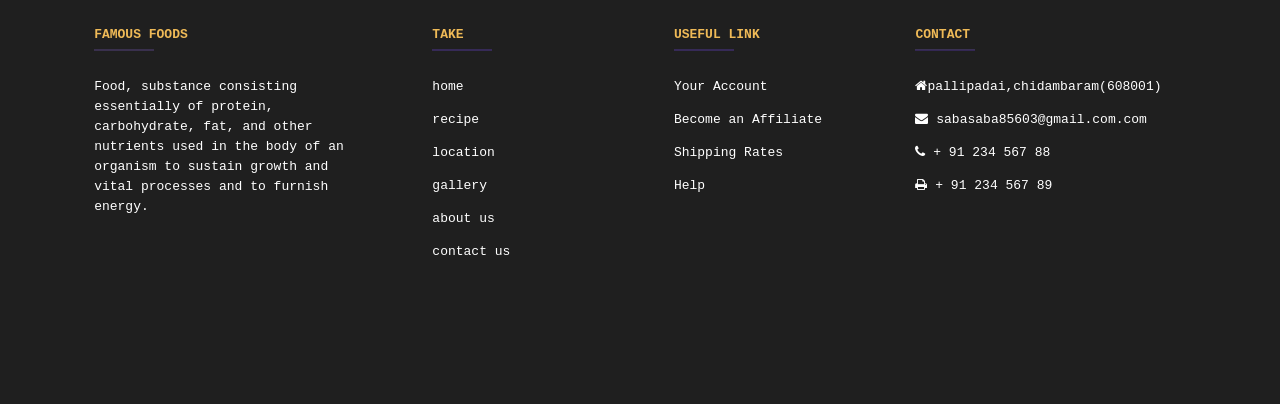
<file: southnon.html>
<!DOCTYPE html>
<html lang="en">
<head>
    <meta charset="UTF-8">
    <meta name="viewport" content="width=device-width, initial-scale=1.0">
    <title>FAMOUSFOODS</title>
    <link rel="icon" href="flogo.webp">
    <link href="https://cdn.jsdelivr.net/npm/bootstrap@5.0.2/dist/css/bootstrap.min.css" rel="stylesheet" integrity="sha384-EVSTQN3/azprG1Anm3QDgpJLIm9Nao0Yz1ztcQTwFspd3yD65VohhpuuCOmLASjC" crossorigin="anonymous">
    <link rel="stylesheet" href="https://cdnjs.cloudflare.com/ajax/libs/font-awesome/5.15.2/css/all.min.css" integrity="sha384-rNSldXGxJ1dpGVv4U02d5OVypSllg5k0hp0PIFVrW3V34V2u5/YcthoiZzdaLto9" crossorigin="anonymous">
    <link rel="stylesheet" href="https://cdnjs.cloudflare.com/ajax/libs/font-awesome/4.7.0/css/font-awesome.min.css">
    <link rel="stylesheet" href="footer.css">

    <style>
      *{
        margin:0 ;
        padding: 0;
        box-sizing: border-box;
        font-family: monospace;
      }
      body {
    margin: 0;
    padding: 0;
    font-family: monospace;
    background-color: black;
    overflow-x: hidden;
    display: flex;
    min-height: 100vh;
    flex-direction: column;
}
    
        nav {
            display: flex;
            justify-content: space-between;
            align-items: center;
        }

        .logo {
            font-size: 1.5rem;
            font-weight: bold;
            background: linear-gradient(90deg, #e3ceae, #c4ecc4, #a2c4e5);
            -webkit-background-clip: text;
            color: transparent;
            display: inline-block;
        }

        .nav-links {
            list-style: none;
            display: flex;
        }

        .nav-links li {
            margin-right: 20px;
        }

        .nav-links a {
            text-decoration: none;
            color: white;
            font-weight: bold;
            transition: color 0.3s ease;
        }

        .nav-links a:hover {
            color: #ffcc00;
            text-shadow: 0px 1px 1px;
        }
        h6{
  color: rgb(239, 186, 87);
}
        .btn{
  color: #000;
  border: 1px solid;
  background-color:rgb(255, 255, 255,0);

}
.btn:hover{
  color: #f8e2e2;
  box-shadow: 2px 2px 2px 2px;
}
        .container{
            position: relative;
            display: flex;
            justify-content: center;
            flex-wrap: wrap;
            gap: 80px 30px;
            padding:80px  0px;
        }
        @media (max-width: 480px) {
            .container {
                padding: 40px 12px;
                gap: 40px 16px;
            }
            .container .card:hover{
                height: 380px;
            }
        }
        .container .card{
            position: relative;
            display: flex;
            justify-content: center;
            align-items: flex-start;
            width: min(350px, 90vw);
            height: 300px;
            background-color:rgb(255, 255, 255,0);
            border-radius: 20px;
            box-shadow: 0 35px 30px rgba(0,0,0,0.15);
            transition: 0.5s;
            border-color: wheat;
        }
        .container .card:hover{
            height: 400px;
        }
        .container .card .imgBx{
            position: absolute;
            width: calc(100% - 50px);
            height: 220px;
            top: 20px;
            left: 25px;
            background: #333;
            border-radius: 32px;
            overflow: hidden;
            transition: 0.5s;
        }
        .container .card:hover .imgBx{
            top: -100px;
            scale: 0.75;
            box-shadow: 0 15px 45px rgba(0,0,0,0.2);
        }
        .container .card .imgBx img{
            position: absolute;
            top: 0;
            left: 0;
            width: 100%;
            height: 100%;
            

        }
.container .card .content{
    position: absolute;
    top: 250px;
    width: 100%;
    height: 35px;
    padding: 0 30px;
    text-align: center;
    overflow: hidden;
}
.container .card:hover .content{
    top: 130px;
    height: 250px;
}
.container .card .content h2{
    font-size: 1.5em;
    font-weight: 700;
    color: red;
}
.container .card .content p{
    color: black;
    
}
.container .card .content a{
    position: relative;
    top: 10px;
    display: inline-block;
    padding: 12px 25px;
    background:rgb(19, 18, 19);
    color: #fff;
    font-weight: 500;
    text-decoration: none;
}

.container {
    flex: 1;
}

.btn-outline {
 border: 2px solid wheat;
   
}
.btn-outline:hover{
  color: wheat;
}
a{
  text-decoration: none;
}
</style>
</head>
<body>
<div class="body-image"></div>

<div class="fixed-top">
<div class="container-fluid bg-dark stick">
    <nav class="navbar navbar-expand-lg navbar-dark bg-transparent ">
        <i class="logo">FOOD HEAVEN</i>
        <button type="button" class="navbar-toggler btn" data-bs-toggle="collapse" data-bs-target="#navbarCollapse">
            <span class="navbar-toggler-icon"></span>
        </button>
        <div class="collapse navbar-collapse" id="navbarCollapse">
            <ul class="nav-links navbar-nav ms-auto">
                <li class="nav-item"><a href="index.html" class="nav-link navhead"><i class="fa fa-home"></i> HOME</a></li>
                <li class="nav-item"><a href="recipe1.html" class="nav-link navhead"><i class="fa fa-cutlery"></i> RECIPES</a></li>
                <li class="nav-item"><a href="location.html" class="nav-link navhead"><i class="fa fa-map-marker"></i> LOCATION</a></li>
                <li class="nav-item"><a href="gallary.html" class="nav-link navhead"><i class="fa fa-image"></i> GALLERY</a></li>
                <li class="nav-item"><a href="about.html" class="nav-link navhead"><i class="fa fa-info-circle"></i> ABOUT</a></li>
                <li class="nav-item"><a href="contactus.html" class="nav-link navhead"><i class="fa fa-envelope"></i> CONTACT US</a></li>
            </ul>
        </div>
    </nav>
</div>
</div>
<h1 style="text-align: center; color: wheat; margin-top: 50px; font-family: m;">SOUTH INDIAN NON-VEG FOODS</h1>
<div class="container">
  <div class="card" style="--clr:#009688">
      <div class="imgBx"><img src="images/snon/chicken chettinad.webp" alt=""></div>
      <div class="content">
          <h2>CHICKEN CHETTINAD</h2>
          <p  style="color:white;"> A fiery and flavorful curry featuring chicken marinated in a blend of South Indian spices, coconut, and curry leaves, characteristic of the Chettinad region.</p><a href="location.html" class="btn btn-outline">locate</a>
      </div>
  </div>
  <div class="card" style="--clr:#009688">
      <div class="imgBx"><img src="images/snon/hydrabad biriyani.jpg" alt=""></div>
      <div class="content">
          <h2>HYDRABAD BIRIYANI</h2>
          <p  style="color:white;">Fragrant basmati rice layered with marinated meat, spices, and caramelized onions, slow-cooked to perfection, delivering a rich and aromatic culinary experience. </p><a href="location.html" class="btn btn-outline">locate</a>
      </div>
  </div>
  <div class="card" style="--clr:#009688">
      <div class="imgBx"><img src="images/snon/meen kuzhunbu.webp" alt=""></div>
      <div class="content">
          <h2>MEEN KUZHAMBU</h2>
          <p  style="color:white;"> A tangy and spicy fish curry with tamarind, tomatoes, and a unique blend of South Indian spices, creating a deliciously bold coastal dish.</p><a href="location.html" class="btn btn-outline" >locate</a>
      </div>
      
  </div>
  
  <div class="card" style="--clr:#009688">
    <div class="imgBx"><img src="images/snon/karemeenfry.jpg" alt=""></div>
    <div class="content">
        <h2>KARIMEEN FRY</h2>
        <p  style="color:white;">Karimeen or the Pearl Spotted Fish is a rich offering from the land of Kerala in South India. As for its preparation, the fish is marinated in spices and fried on a low flame until it achieves a deep red hue. </p><a href="location.html" class="btn btn-outline">locate</a>
    </div>
</div>
<div class="card" style="--clr:#009688">
    <div class="imgBx"><img src="images/snon/chicken sapna.jpg" alt=""></div>
    <div class="content">
        <h2>CHICKEN SALNA</h2>
        <p  style="color:white;">Native to Tamil Nadu, the ingredients used are more or less common but it is the uniqueness of the gravy that makes it special. Instead of being thick, the gravy is a fragrant and watery and hence can be served with rice as well.</p><a href="location.html" class="btn btn-outline">locate</a>
    </div>
</div>
<div class="card" style="--clr:#009688">
    <div class="imgBx"><img src="images/snon/squid fry.jpg" alt=""></div>
    <div class="content">
        <h2>SQUID FRY</h2>
        <p  style="color:white;">Cut into rings, the squid is marinated and fried on medium flame until it is golden brown. The masala-coated rings have a tangy taste in the mouth!</p><a href="location.html" class="btn btn-outline" >locate</a>
    </div>
</div>
<div class="card" style="--clr:#009688">
  <div class="imgBx"><img src="images/snon/beef dry fry.jpg" alt=""></div>
  <div class="content">
      <h2>BEEF DRY FRY</h2>
      <p  style="color:white;">Beef is synonymous with Kerala cuisine and Beef Dry Fry is a speciality. Seasoned with pepper, the beef is deep fried until it appears blackened. It is one of a kind!</p><a href="location.html" class="btn btn-outline">locate</a>
  </div>
</div>
<div class="card" style="--clr:#009688">
  <div class="imgBx"><img src="images/snon/fish molee.jpg" alt=""></div>
  <div class="content">
      <h2>FISH MOLEE</h2>
      <p  style="color:white;">Popular in Kerala, it is essentially a fish stew made with coconut drain. Fish Molee is not as hot as conventional Kerala formulas; so the kind of the fish overwhelms the stew.</p><a href="location.html" class="btn btn-outline">locate</a>
  </div>
</div>
<div class="card" style="--clr:#009688">
  <div class="imgBx"><img src="images/snon/mutton biriyani.jpg" alt=""></div>
  <div class="content">
      <h2>MUTTON DUM BIRIYANI</h2>
      <p  style="color:white;"> Succulent mutton pieces, marinated in a blend of spices and yogurt, are layered with fragrant basmati rice and slow-cooked in a sealed pot (dum), infusing the dish with intense flavors and ensuring a tender, aromatic masterpiece. </p><a href="location.html" class="btn btn-outline" >locate</a>
  </div>
</div>
</div>

<footer
                class="site-footer text-center text-lg-start text-white"
                >
          <!-- Section: Social media -->
          <section
                   class="footer-social d-flex justify-content-between p-4"
                   >
            <!-- Left -->
            <div class="me-5 footer-social-text">
              <span>Get connected with us on social networks:</span>
            </div>
            <!-- Left -->
      
            <!-- Right -->
            <div class="foot footer-social-icons">
              <a href="" class="text-white me-4 ">
                <i class="fa fa-facebook-f "></i>
              </a>
              <a href="" class="text-white me-4">
                <i class="fa fa-twitter"></i>
              </a>
              <a href="" class="text-white me-4">
                <i class="fa fa-google"></i>
              </a>
              <a href="" class="text-white me-4">
                <i class="fa fa-instagram"></i>
              </a>
              <a href="" class="text-white me-4">
                <i class="fa fa-linkedin"></i>
              </a>
              <a href="" class="text-white me-4">
                <i class="fa fa-github"></i>
              </a>
            </div>
            <!-- Right -->
          </section>
          <!-- Section: Social media -->
      
          <!-- Section: Links  -->
          <section class="">
            <div class="container text-center text-md-start mt-5">
              <!-- Grid row -->
              <div class="row mt-3">
                <!-- Grid column -->
                <div class="col-md-3 col-lg-4 col-xl-3 mx-auto mb-4">
                  <!-- Content -->
                  <h6 class="text-uppercase fw-bold">FAMOUS FOODS</h6>
                  <hr
                      class="mb-4 mt-0 d-inline-block mx-auto footer-hr"
                      />
                  <p>
                    Food, substance consisting essentially of protein, carbohydrate, fat, and other nutrients used in the body of an organism to sustain growth and vital processes and to furnish energy. 
                  </p>
                </div>
                <!-- Grid column -->
      
                <!-- Grid column -->
                <div class="col-md-2 foot col-lg-2 col-xl-2 mx-auto mb-4">
                  <!-- Links -->
                  <h6 class="text-uppercase fw-bold">TAKE</h6>
                  <hr
                      class="mb-4 mt-0 d-inline-block mx-auto footer-hr-alt"
                      />
                      <p>
                        <a href="index.html" class="text-white">home</a>
                      </p>
                      <p>
                        <a href="recipe1.html" class="text-white">recipe</a>
                      </p>
                      <p>
                        <a href="location.html" class="text-white">location </a>
                      </p>
                      <p>
                        <a href="gallary.html" class="text-white">gallery</a>
                      </p>
                      <p>
                        <a href="about.html" class="text-white">about us</a>
                      </p>
                      <p>
                        <a href="contactus.html" class="text-white">contact us</a>
                      </p>
                </div>
                <!-- Grid column -->
      
                <!-- Grid column -->
                <div class="col-md-3 col-lg-2 col-xl-2 mx-auto mb-4">
                  <!-- Links -->
                  <h6 class="text-uppercase fw-bold">USEFUL LINK</h6>
                  <hr
                      class="mb-4 mt-0 d-inline-block mx-auto footer-hr-alt"
                      />
                  <p>
                    <a href="#!" class="text-white">Your Account</a>
                  </p>
                  <p>
                    <a href="#!" class="text-white">Become an Affiliate</a>
                  </p>
                  <p>
                    <a href="#!" class="text-white">Shipping Rates</a>
                  </p>
                  <p>
                    <a href="#!" class="text-white">Help</a>
                  </p>
                </div>
                <!-- Grid column -->
      
                <!-- Grid column -->
                <div class="col-md-4 col-lg-3 col-xl-3 mx-auto mb-md-0 mb-4">
                  <!-- Links -->
                  <h6 class="text-uppercase fw-bold">Contact</h6>
                  <hr
                      class="mb-4 mt-0 d-inline-block mx-auto"
                      style="width: 60px; background-color: #7042ef; height: 2px"
                      />
                  <p><i class="fa fa-home mr-3"></i>pallipadai,chidambaram(608001)</p>
                  <p><i class="fa fa-envelope mr-3"></i> sabasaba85603@gmail.com.com</p>
                  <p><i class="fa fa-phone mr-3"></i> + 91 234 567 88</p>
                  <p><i class="fa fa-print mr-3"></i> + 91 234 567 89</p>
                </div>
                <!-- Grid column -->
              </div>
              <!-- Grid row -->
            </div>
          </section>
          <!-- Section: Links  -->
      
          
        </footer>
        <!-- Footer -->
<script src="https://cdn.jsdelivr.net/npm/bootstrap@5.0.2/dist/js/bootstrap.bundle.min.js" integrity="sha384-MrcW6ZMFYlzcLA8Nl+NtUVF0sA7MsXsP1UyJoMp4YLEuNSfAP+JcXn/tWtIaxVXM" crossorigin="anonymous"></script>
</body>
</html>
</file>
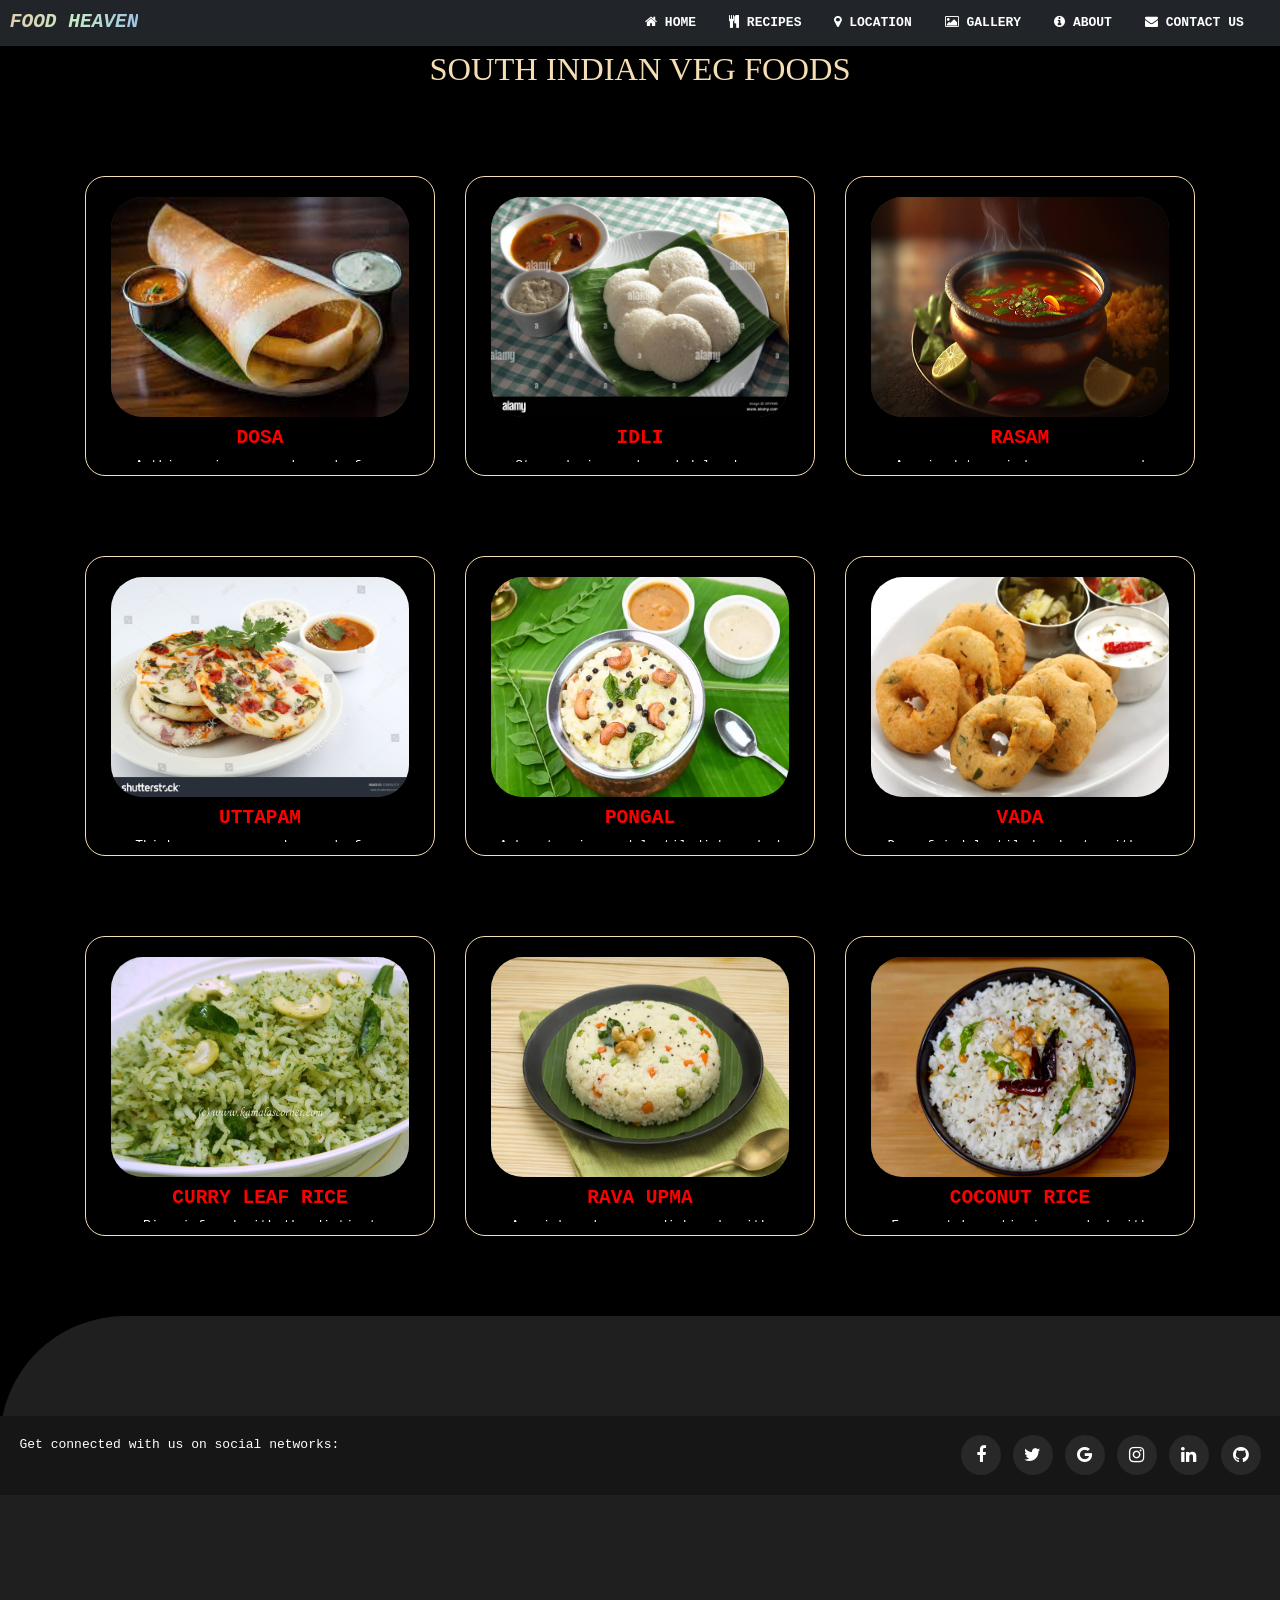
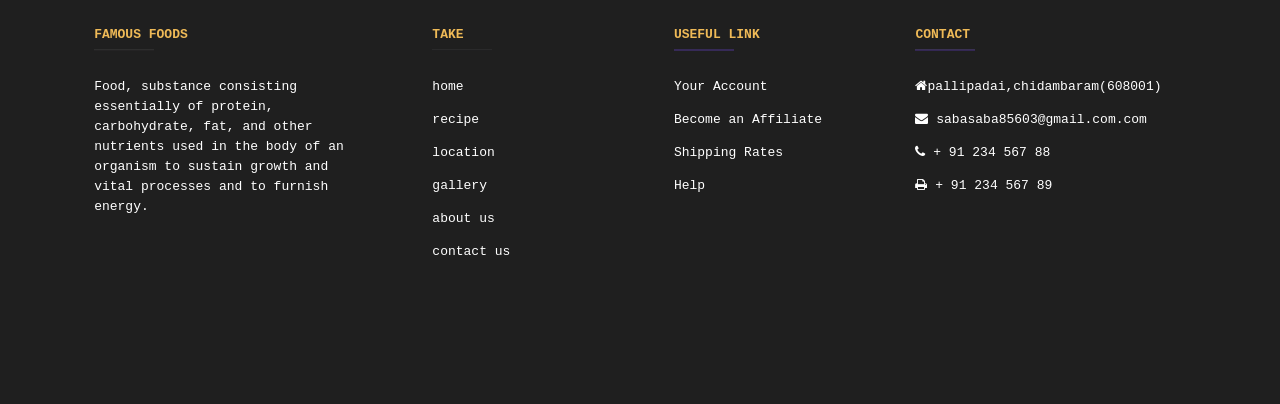
<file: southveg.html>
<!DOCTYPE html>
<html lang="en">
<head>
    <meta charset="UTF-8">
    <meta name="viewport" content="width=device-width, initial-scale=1.0">
    <title>FAMOUSFOODS</title>
    <link rel="icon" href="flogo.webp">
    <link href="https://cdn.jsdelivr.net/npm/bootstrap@5.0.2/dist/css/bootstrap.min.css" rel="stylesheet" integrity="sha384-EVSTQN3/azprG1Anm3QDgpJLIm9Nao0Yz1ztcQTwFspd3yD65VohhpuuCOmLASjC" crossorigin="anonymous">
    <link rel="stylesheet" href="https://cdnjs.cloudflare.com/ajax/libs/font-awesome/5.15.2/css/all.min.css" integrity="sha384-rNSldXGxJ1dpGVv4U02d5OVypSllg5k0hp0PIFVrW3V34V2u5/YcthoiZzdaLto9" crossorigin="anonymous">
    <link rel="stylesheet" href="https://cdnjs.cloudflare.com/ajax/libs/font-awesome/4.7.0/css/font-awesome.min.css">
    <link rel="stylesheet" href="footer.css">

    <style>
      *{
        margin:0 ;
        padding: 0;
        box-sizing: border-box;
        font-family: monospace;
      }
      body {
    margin: 0;
    padding: 0;
    font-family: monospace;
    background-color: black;
    overflow-x: hidden;
    display: flex;
    min-height: 100vh;
    flex-direction: column;
}
    
        nav {
            display: flex;
            justify-content: space-between;
            align-items: center;
        }

        .logo {
            font-size: 1.5rem;
            font-weight: bold;
            background: linear-gradient(90deg, #e3ceae, #c4ecc4, #a2c4e5);
            -webkit-background-clip: text;
            color: transparent;
            display: inline-block;
        }

        .nav-links {
            list-style: none;
            display: flex;
        }

        .nav-links li {
            margin-right: 20px;
        }

        .nav-links a {
            text-decoration: none;
            color: white;
            font-weight: bold;
            transition: color 0.3s ease;
        }

        .nav-links a:hover {
            color: #ffcc00;
            text-shadow: 0px 1px 1px;
        }
        h6{
  color: rgb(239, 186, 87);
}
        .btn{
  color: #000;
  border: 1px solid;
  background-color:rgb(255, 255, 255,0);

}
.btn:hover{
  color: #f8e2e2;
  box-shadow: 2px 2px 2px 2px;
}
        .container{
            position: relative;
            display: flex;
            justify-content: center;
            flex-wrap: wrap;
            gap: 80px 30px;
            padding:80px  0px;
        }
        @media (max-width: 480px) {
            .container {
                padding: 40px 12px;
                gap: 40px 16px;
            }
            .container .card:hover{
                height: 380px;
            }
        }
        .container .card{
            position: relative;
            display: flex;
            justify-content: center;
            align-items: flex-start;
            width: min(350px, 90vw);
            height: 300px;
            background-color:rgb(255, 255, 255,0);
            border-radius: 20px;
            box-shadow: 0 35px 30px rgba(0,0,0,0.15);
            transition: 0.5s;
            border-color: wheat;
        }
        .container .card:hover{
            height: 400px;
        }
        .container .card .imgBx{
            position: absolute;
            width: calc(100% - 50px);
            height: 220px;
            top: 20px;
            left: 25px;
            background: #333;
            border-radius: 32px;
            overflow: hidden;
            transition: 0.5s;
        }
        .container .card:hover .imgBx{
            top: -100px;
            scale: 0.75;
            box-shadow: 0 15px 45px rgba(0,0,0,0.2);
        }
        .container .card .imgBx img{
            position: absolute;
            top: 0;
            left: 0;
            width: 100%;
            height: 100%;
            

        }
.container .card .content{
    position: absolute;
    top: 250px;
    width: 100%;
    height: 35px;
    padding: 0 30px;
    text-align: center;
    overflow: hidden;
}
.container .card:hover .content{
    top: 130px;
    height: 250px;
}
.container .card .content h2{
    font-size: 1.5em;
    font-weight: 700;
    color: red;
}
.container .card .content p{
    color: black;
    
}
.container .card .content a{
    position: relative;
    top: 10px;
    display: inline-block;
    padding: 12px 25px;
    background:rgb(19, 18, 19);
    color: #fff;
    font-weight: 500;
    text-decoration: none;
}

.container {
    flex: 1;
}

.btn-outline {
 border: 2px solid wheat;
   
}
.btn-outline:hover{
  color: wheat;
}
a{
  text-decoration: none;
}
</style>
</head>
<body>
<div class="body-image"></div>

<div class="fixed-top">
<div class="container-fluid bg-dark stick">
    <nav class="navbar navbar-expand-lg navbar-dark bg-transparent ">
        <i class="logo">FOOD HEAVEN</i>
        <button type="button" class="navbar-toggler btn" data-bs-toggle="collapse" data-bs-target="#navbarCollapse">
            <span class="navbar-toggler-icon"></span>
        </button>
        <div class="collapse navbar-collapse" id="navbarCollapse">
            <ul class="nav-links navbar-nav ms-auto">
                <li class="nav-item"><a href="index.html" class="nav-link navhead"><i class="fa fa-home"></i> HOME</a></li>
                <li class="nav-item"><a href="recipe1.html" class="nav-link navhead"><i class="fa fa-cutlery"></i> RECIPES</a></li>
                <li class="nav-item"><a href="location.html" class="nav-link navhead"><i class="fa fa-map-marker"></i> LOCATION</a></li>
                <li class="nav-item"><a href="gallary.html" class="nav-link navhead"><i class="fa fa-image"></i> GALLERY</a></li>
                <li class="nav-item"><a href="about.html" class="nav-link navhead"><i class="fa fa-info-circle"></i> ABOUT</a></li>
                <li class="nav-item"><a href="contactus.html" class="nav-link navhead"><i class="fa fa-envelope"></i> CONTACT US</a></li>
            </ul>
        </div>
    </nav>
</div>
</div>
<h1 style="text-align: center; color: wheat; margin-top: 50px; font-family: m;">SOUTH INDIAN VEG FOODS</h1>
<div class="container">
  <div class="card" style="--clr:#009688">
      <div class="imgBx"><img src="images/sveg/dosa.jpg" alt=""></div>
      <div class="content">
          <h2>DOSA</h2>
          <p  style="color:white;">A thin, crispy pancake made from fermented rice and urad dal batter, often served with coconut chutney and tangy sambar, a South Indian breakfast staple.</p><a href="location.html" class="btn btn-outline">locate</a>
      </div>
  </div>
  <div class="card" style="--clr:#009688">
      <div class="imgBx"><img src="images/sveg/idli.jpg" alt=""></div>
      <div class="content">
          <h2>IDLI</h2>
          <p  style="color:white;"> Steamed rice and urad dal cakes, light and fluffy in texture, usually paired with coconut chutney and sambar, forming a popular and nutritious breakfast. </p><a href="location.html" class="btn btn-outline">locate</a>
      </div>
  </div>
  <div class="card" style="--clr:#009688">
      <div class="imgBx"><img src="images/sveg/rasam.jpg" alt=""></div>
      <div class="content">
          <h2>RASAM</h2>
          <p  style="color:white;"> A spiced tamarind soup, seasoned with pepper, cumin, and tomatoes, providing a refreshing and comforting start to a South Indian meal.</p><a href="location.html" class="btn btn-outline" >locate</a>
      </div>
      
  </div>
  
  <div class="card" style="--clr:#009688">
    <div class="imgBx"><img src="images/sveg/uttapam.jpg" alt=""></div>
    <div class="content">
        <h2>UTTAPAM</h2>
        <p  style="color:white;"> Thick, savory pancakes made from fermented rice and urad dal batter, topped with vegetables like tomatoes, onions, and green chilies, creating a delicious and filling dish.</p><a href="location.html" class="btn btn-outline">locate</a>
    </div>
</div>
<div class="card" style="--clr:#009688">
    <div class="imgBx"><img src="images/sveg/pongal.webp" alt=""></div>
    <div class="content">
        <h2>PONGAL</h2>
        <p  style="color:white;">  A hearty rice and lentil dish cooked with ghee, black pepper, and cumin, often garnished with cashews and curry leaves, representing a traditional South Indian comfort food.</p><a href="location.html" class="btn btn-outline">locate</a>
    </div>
</div>
<div class="card" style="--clr:#009688">
    <div class="imgBx"><img src="images/sveg/vada.webp" alt=""></div>
    <div class="content">
        <h2>VADA</h2>
        <p  style="color:white;">Deep-fried lentil doughnuts with a crispy exterior and a soft interior, enjoyed as a snack or part of a South Indian breakfast platter.</p><a href="location.html" class="btn btn-outline" >locate</a>
    </div>
</div>
<div class="card" style="--clr:#009688">
  <div class="imgBx"><img src="images/sveg/leaf rice.jpg" alt=""></div>
  <div class="content">
      <h2>CURRY LEAF RICE</h2>
      <p  style="color:white;">Rice infused with the distinct flavor of curry leaves, mustard seeds, and urad dal, a simple yet aromatic South Indian dish.</p><a href="location.html" class="btn btn-outline">locate</a>
  </div>
</div>
<div class="card" style="--clr:#009688">
  <div class="imgBx"><img src="images/sveg/rava upma.webp" alt=""></div>
  <div class="content">
      <h2>RAVA UPMA</h2>
      <p  style="color:white;">A quick and savory dish made with semolina, tempered with mustard seeds, curry leaves, and vegetables, providing a hearty breakfast option. </p><a href="location.html" class="btn btn-outline">locate</a>
  </div>
</div>
<div class="card" style="--clr:#009688">
  <div class="imgBx"><img src="images/sveg/coconut rice.jpg" alt=""></div>
  <div class="content">
      <h2>COCONUT RICE</h2>
      <p  style="color:white;">Fragrant basmati rice cooked with grated coconut, mustard seeds, and curry leaves, offering a subtly sweet and aromatic flavor.</p><a href="location.html" class="btn btn-outline" >locate</a>
  </div>
</div>
</div>

<footer
                class="site-footer text-center text-lg-start text-white"
                >
          <!-- Section: Social media -->
          <section
                   class="footer-social d-flex justify-content-between p-4"
                   >
            <!-- Left -->
            <div class="me-5 footer-social-text">
              <span>Get connected with us on social networks:</span>
            </div>
            <!-- Left -->
      
            <!-- Right -->
            <div class="foot footer-social-icons">
              <a href="" class="text-white me-4 ">
                <i class="fa fa-facebook-f "></i>
              </a>
              <a href="" class="text-white me-4">
                <i class="fa fa-twitter"></i>
              </a>
              <a href="" class="text-white me-4">
                <i class="fa fa-google"></i>
              </a>
              <a href="" class="text-white me-4">
                <i class="fa fa-instagram"></i>
              </a>
              <a href="" class="text-white me-4">
                <i class="fa fa-linkedin"></i>
              </a>
              <a href="" class="text-white me-4">
                <i class="fa fa-github"></i>
              </a>
            </div>
            <!-- Right -->
          </section>
          <!-- Section: Social media -->
      
          <!-- Section: Links  -->
          <section class="">
            <div class="container text-center text-md-start mt-5">
              <!-- Grid row -->
              <div class="row mt-3">
                <!-- Grid column -->
                <div class="col-md-3 col-lg-4 col-xl-3 mx-auto mb-4">
                  <!-- Content -->
                  <h6 class="text-uppercase fw-bold">FAMOUS FOODS</h6>
                  <hr
                      class="mb-4 mt-0 d-inline-block mx-auto"
                      style="width: 60px; background-color: #333236; height: 2px"
                      />
                  <p>
                    Food, substance consisting essentially of protein, carbohydrate, fat, and other nutrients used in the body of an organism to sustain growth and vital processes and to furnish energy. 
                  </p>
                </div>
                <!-- Grid column -->
      
                <!-- Grid column -->
                <div class="col-md-2 foot col-lg-2 col-xl-2 mx-auto mb-4">
                  <!-- Links -->
                  <h6 class="text-uppercase fw-bold">TAKE</h6>
                  <hr
                      class="mb-4 mt-0 d-inline-block mx-auto"
                      style="width: 60px; background-color: #222126; height: 2px"
                      />
                      <p>
                        <a href="index.html" class="text-white">home</a>
                      </p>
                      <p>
                        <a href="recipe1.html" class="text-white">recipe</a>
                      </p>
                      <p>
                        <a href="location.html" class="text-white">location </a>
                      </p>
                      <p>
                        <a href="gallary.html" class="text-white">gallery</a>
                      </p>
                      <p>
                        <a href="about.html" class="text-white">about us</a>
                      </p>
                      <p>
                        <a href="contactus.html" class="text-white">contact us</a>
                      </p>
                </div>
                <!-- Grid column -->
      
                <!-- Grid column -->
                <div class="col-md-3 col-lg-2 col-xl-2 mx-auto mb-4">
                  <!-- Links -->
                  <h6 class="text-uppercase fw-bold">USEFUL LINK</h6>
                  <hr
                      class="mb-4 mt-0 d-inline-block mx-auto footer-hr-alt"
                      />
                  <p>
                    <a href="#!" class="text-white">Your Account</a>
                  </p>
                  <p>
                    <a href="#!" class="text-white">Become an Affiliate</a>
                  </p>
                  <p>
                    <a href="#!" class="text-white">Shipping Rates</a>
                  </p>
                  <p>
                    <a href="#!" class="text-white">Help</a>
                  </p>
                </div>
                <!-- Grid column -->
      
                <!-- Grid column -->
                <div class="col-md-4 col-lg-3 col-xl-3 mx-auto mb-md-0 mb-4">
                  <!-- Links -->
                  <h6 class="text-uppercase fw-bold">Contact</h6>
                  <hr
                      class="mb-4 mt-0 d-inline-block mx-auto"
                      style="width: 60px; background-color: #7042ef; height: 2px"
                      />
                  <p><i class="fa fa-home mr-3"></i>pallipadai,chidambaram(608001)</p>
                  <p><i class="fa fa-envelope mr-3"></i> sabasaba85603@gmail.com.com</p>
                  <p><i class="fa fa-phone mr-3"></i> + 91 234 567 88</p>
                  <p><i class="fa fa-print mr-3"></i> + 91 234 567 89</p>
                </div>
                <!-- Grid column -->
              </div>
              <!-- Grid row -->
            </div>
          </section>
          <!-- Section: Links  -->
      
          
        </footer>
        <!-- Footer -->
<script src="https://cdn.jsdelivr.net/npm/bootstrap@5.0.2/dist/js/bootstrap.bundle.min.js" integrity="sha384-MrcW6ZMFYlzcLA8Nl+NtUVF0sA7MsXsP1UyJoMp4YLEuNSfAP+JcXn/tWtIaxVXM" crossorigin="anonymous"></script>
</body>
</html>
</file>
<file: footer.css>
/* ==========================================================================
   footer.css
   Shared footer styles for all HTML pages.
   This stylesheet is linked from every page, so the site footer can use one
   consistent design across the whole website.
   ========================================================================== */

/* ---- Base footer look (shared by every page) ---- */
.site-footer {
    width: 100%;
    bottom: 0;
    background: linear-gradient(to right, #090a10, #393635);
    color: #fff;
    padding: 100px 0 30px;
    border-top-left-radius: 125px;
    font-size: 13px;
    line-height: 20px;
}

/* ---- Social media strip (the row with icons) ---- */
.footer-social {
    flex-wrap: wrap;      /* let content drop to a new line instead of being clipped */
    row-gap: 15px;
    text-align: center;
    background: #161617;
}

.site-footer .footer-hr {
    width: 60px;
    background-color: #8765d7;
    height: 2px;
    border: 0;
}

.site-footer .footer-hr-alt {
    width: 60px;
    background-color: #7c4dff;
    height: 2px;
    border: 0;
}

.site-footer .footer-title {
    color: #f0c36d;
    font-weight: 700;
    letter-spacing: 0.5px;
    text-transform: uppercase;
}

.site-footer .footer-links a,
.site-footer .footer-links p,
.site-footer .footer-contact p {
    color: #ffffff;
    text-decoration: none;
}

.site-footer .footer-links a:hover,
.site-footer .footer-contact a:hover {
    color: #ffcc00;
}

.footer-social-text {
    margin: 0 !important; /* remove the desktop-only me-5 gap on mobile */
}

/* Icon links wrapper */
.footer-social-icons {
    display: flex;
    flex-wrap: wrap;
    justify-content: center;
    align-items: center;
    gap: 12px;
}

/* Force icons to actually render at a visible size/color no matter what
   other page CSS (bootstrap utility classes etc.) tries to do */
.footer-social-icons a {
    display: inline-flex !important;
    align-items: center;
    justify-content: center;
    width: 40px;
    height: 40px;
    margin: 0 !important;   /* replaces the me-4 spacing, gap above handles spacing */
    border-radius: 50%;
    background: rgba(255, 255, 255, 0.08);
    color: #fff !important;
    text-decoration: none;
    transition: background 0.3s ease, color 0.3s ease, transform 0.3s ease;
}

.footer-social-icons a i {
    font-size: 18px;
    line-height: 1;
}

.footer-social-icons a:hover {
    background: #ffcc00;
    color: #1c2331 !important;
    transform: translateY(-3px);
}

/* ==========================================================================
   MOBILE VIEW ONLY — footer/icon fixes
   ========================================================================== */
@media (max-width: 767px) {
    .site-footer {
        padding: 40px 0 20px;
        border-top-left-radius: 0;
        text-align: center;
    }

    .footer-social {
        justify-content: center !important;
        padding: 20px 15px !important;
    }

    .footer-social-text {
        width: 100%;
        margin-bottom: 10px !important;
    }

    .footer-social-icons {
        width: 100%;
        gap: 10px;
    }

    .footer-social-icons a {
        width: 38px;
        height: 38px;
    }

    .footer-social-icons a i {
        font-size: 16px;
    }

    .site-footer hr {
        margin-left: auto;
        margin-right: auto;
    }
}

@media (max-width: 400px) {
    .footer-social-icons a {
        width: 34px;
        height: 34px;
    }

    .footer-social-icons a i {
        font-size: 15px;
    }
}


footer{
    background:#1f1f1f !important;
    color:#fff;
    padding:40px 20px;
}
footer hr{
    border:0;
    border-top:1px solid rgba(255,255,255,.2);
}
footer a{color:#fff;text-decoration:none}
footer a:hover{color:#f4b400}
@media(max-width:768px){
 footer{padding:30px 15px;text-align:center}
}
</file>
